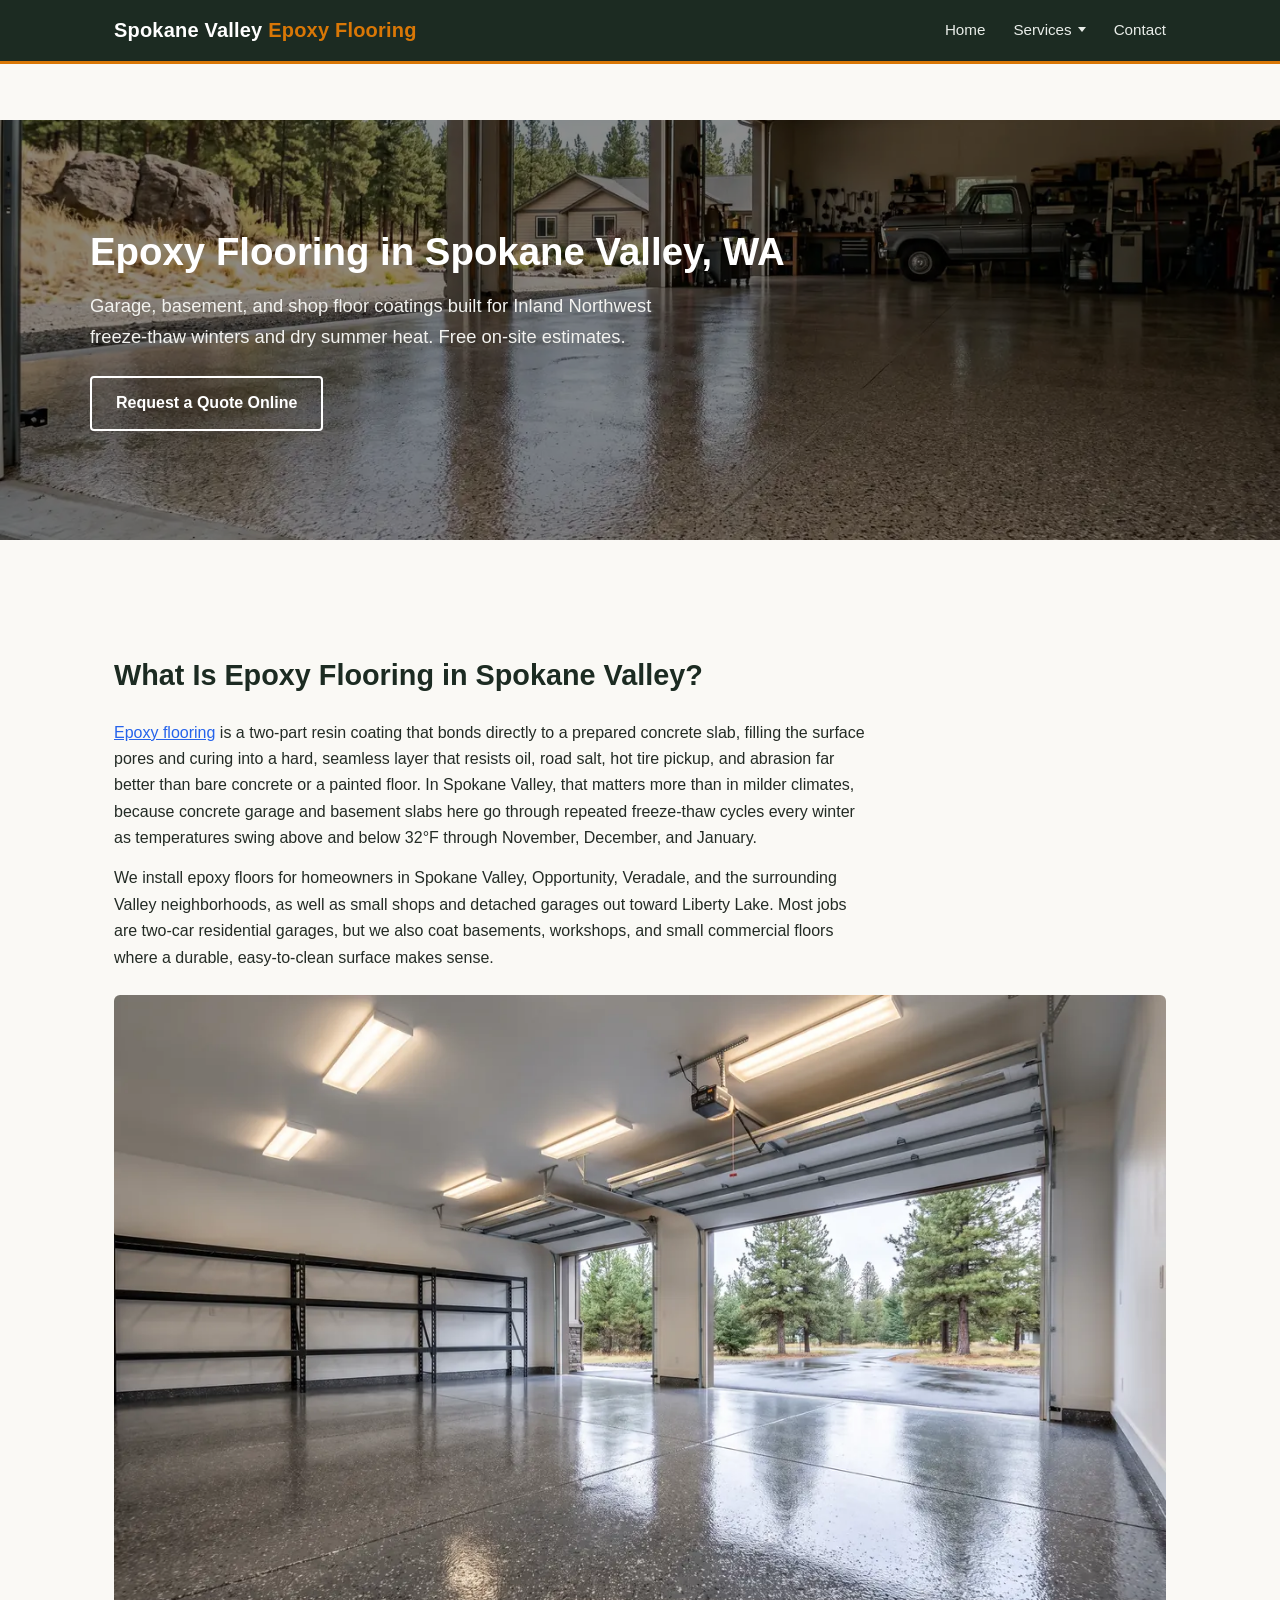
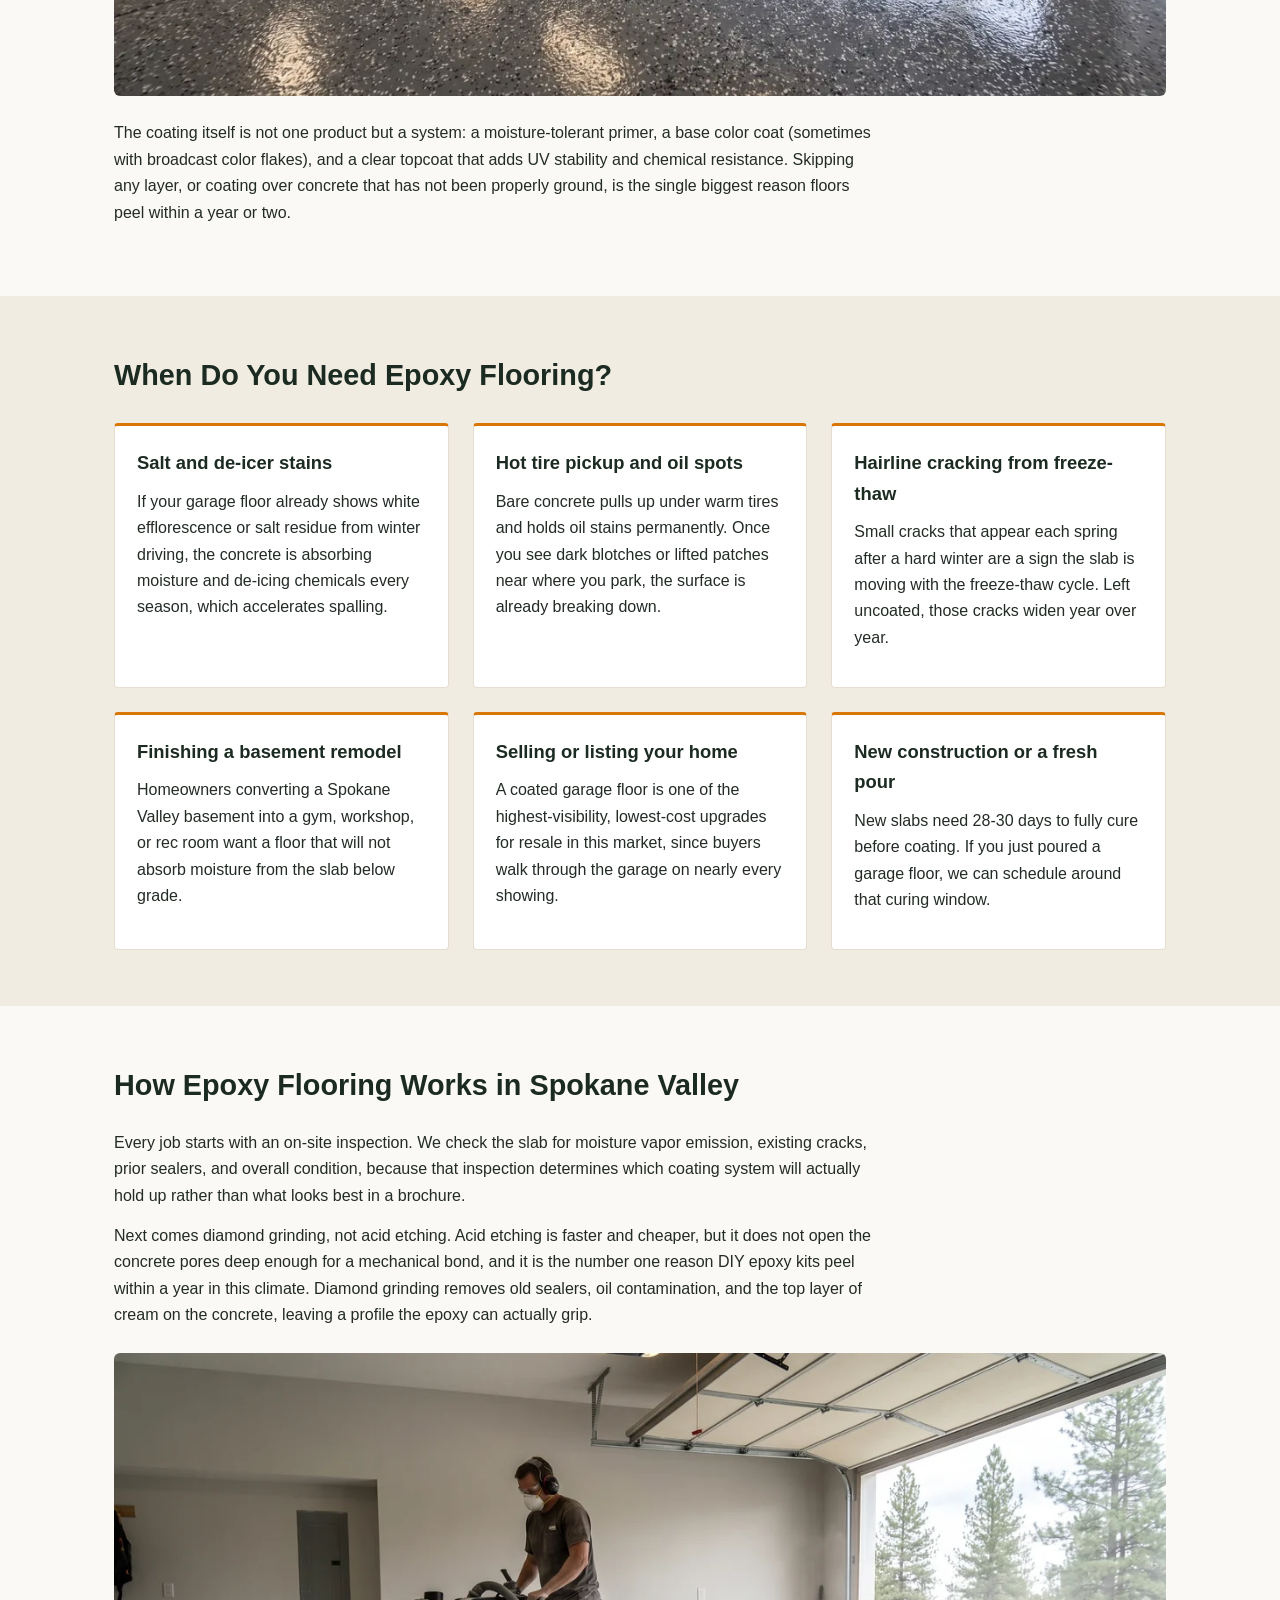
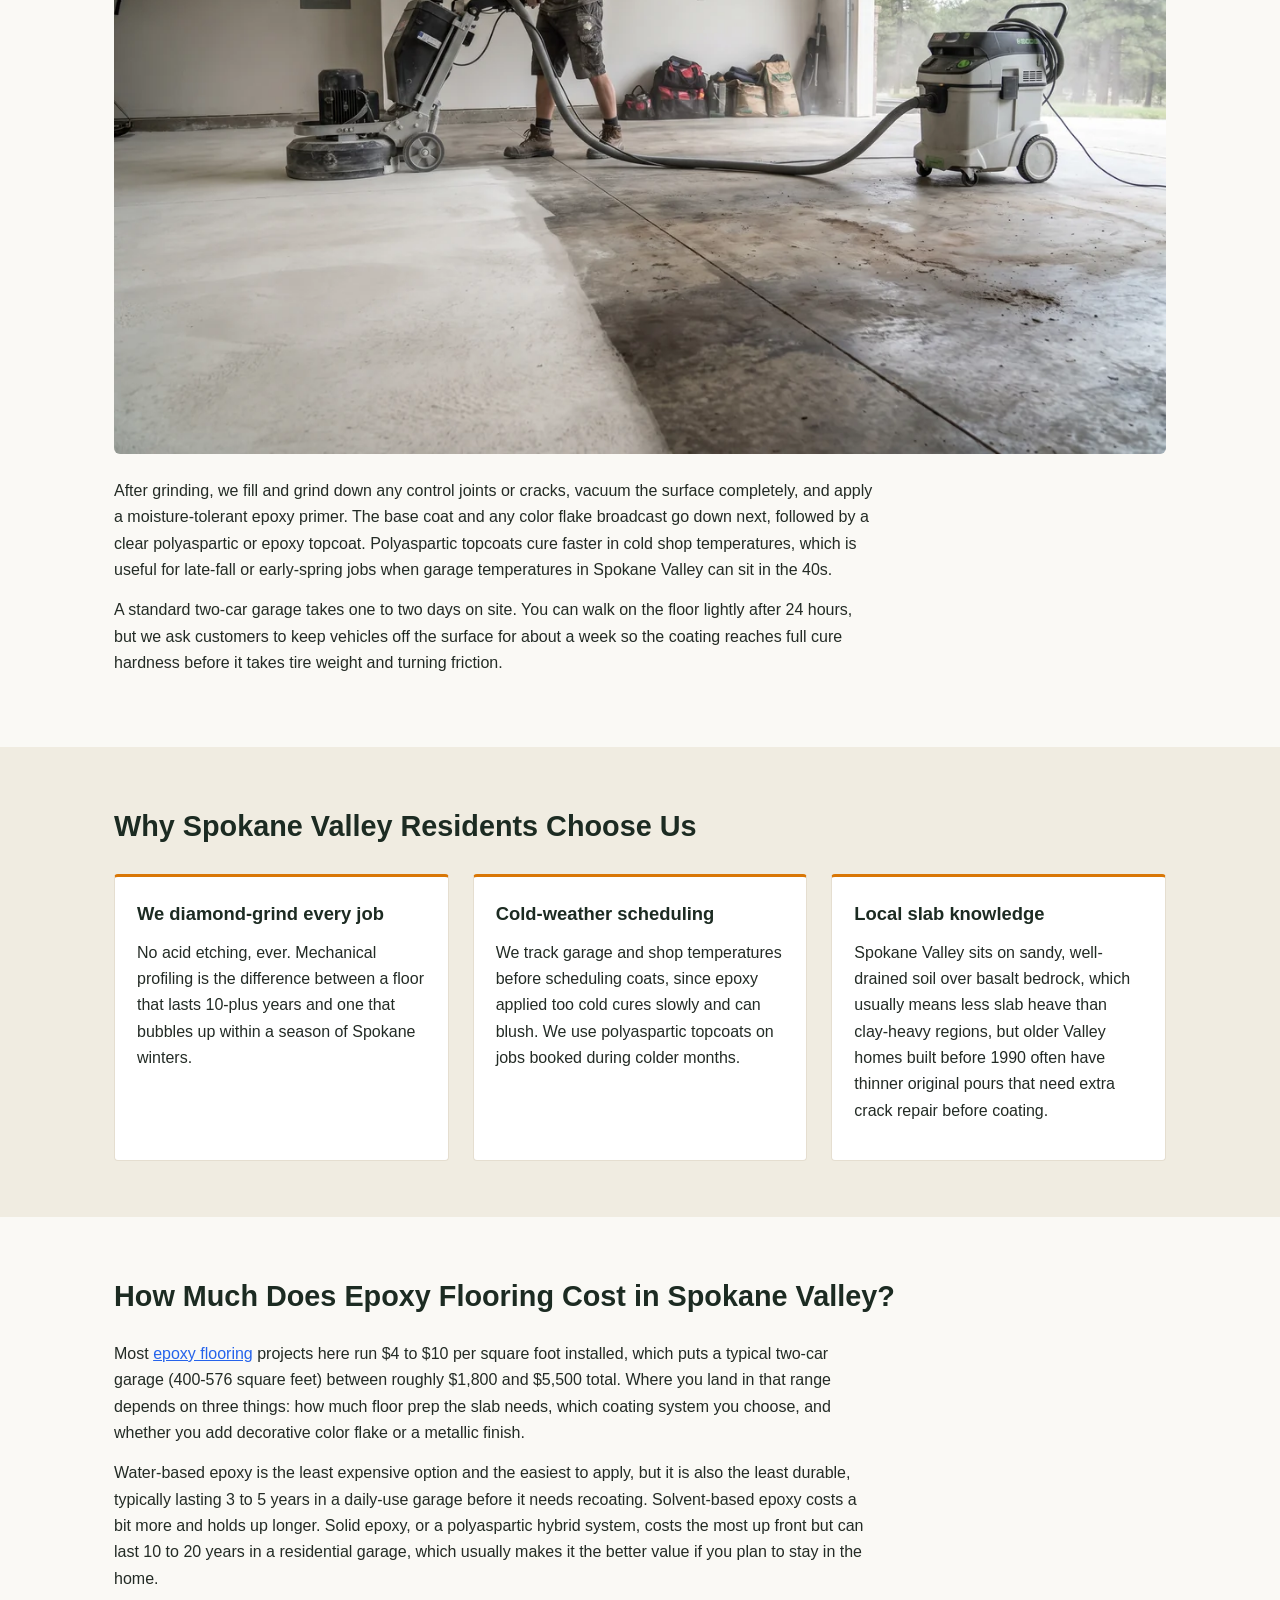
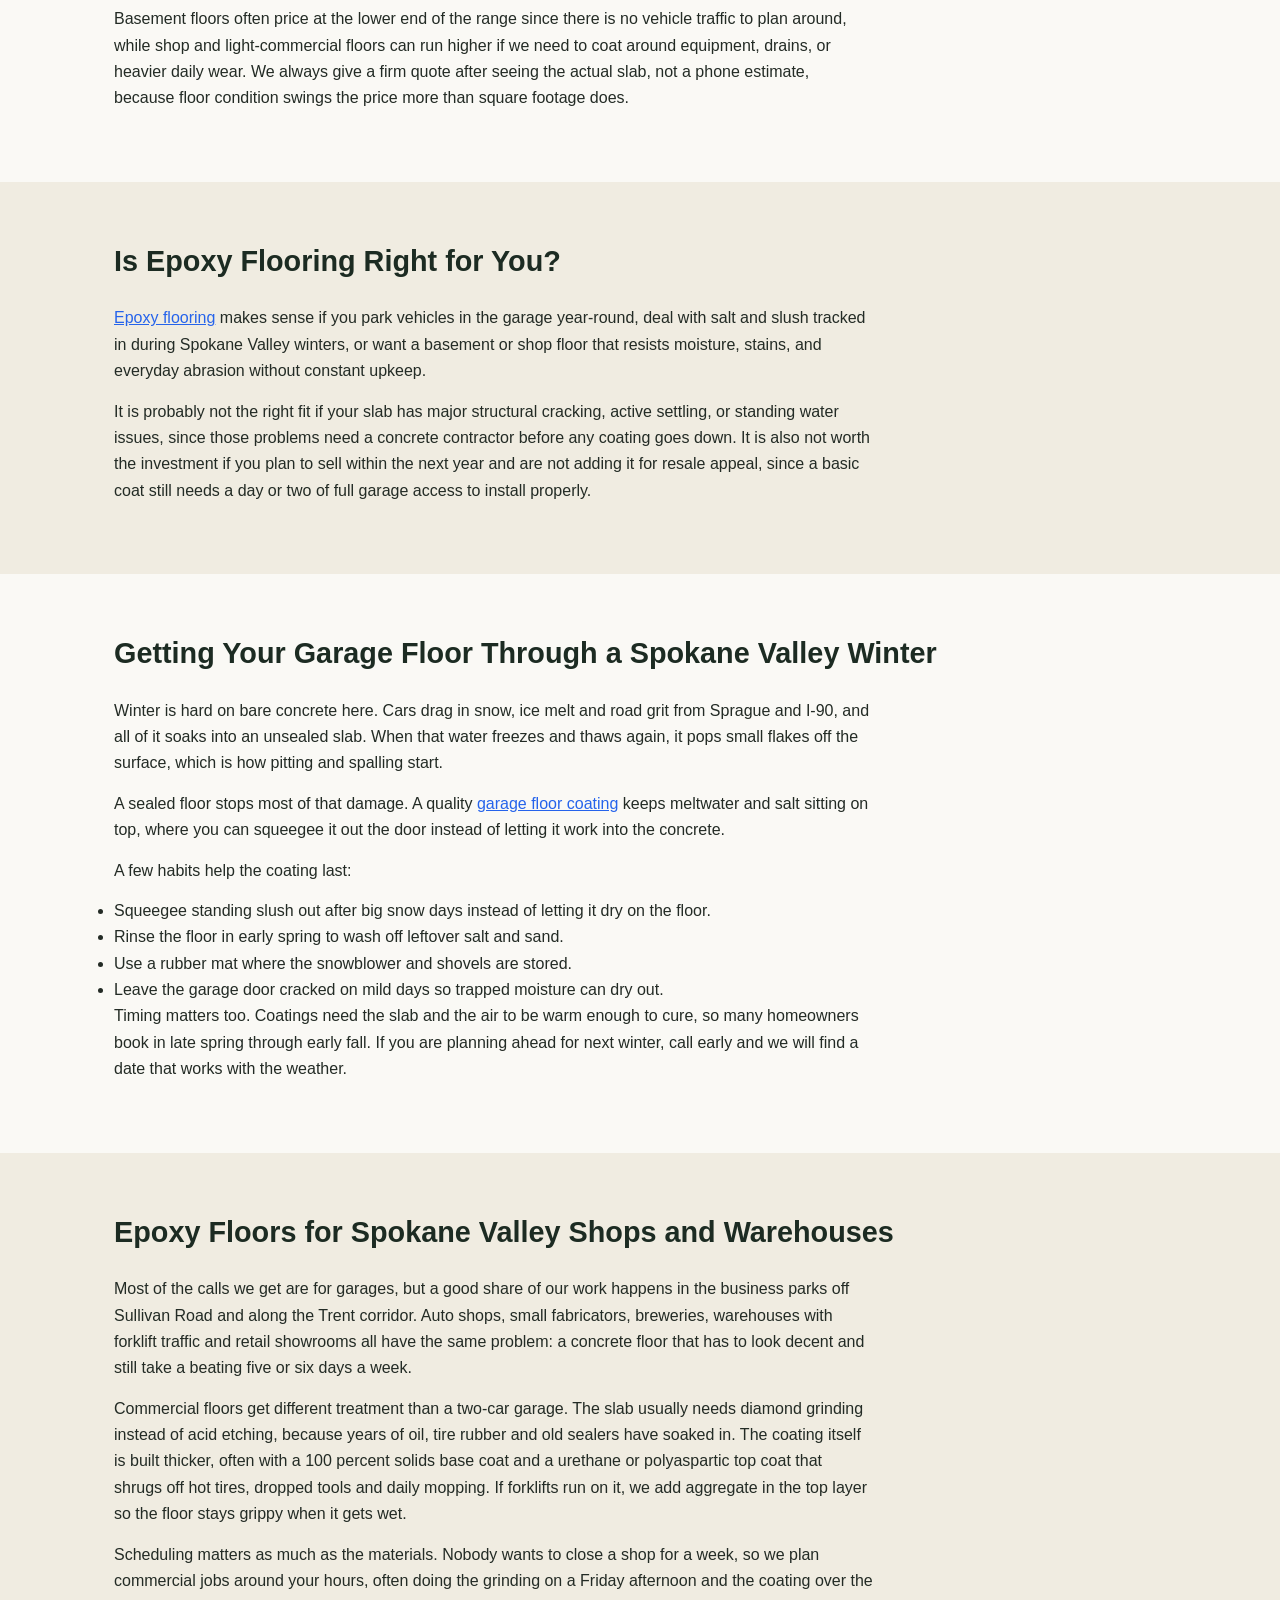
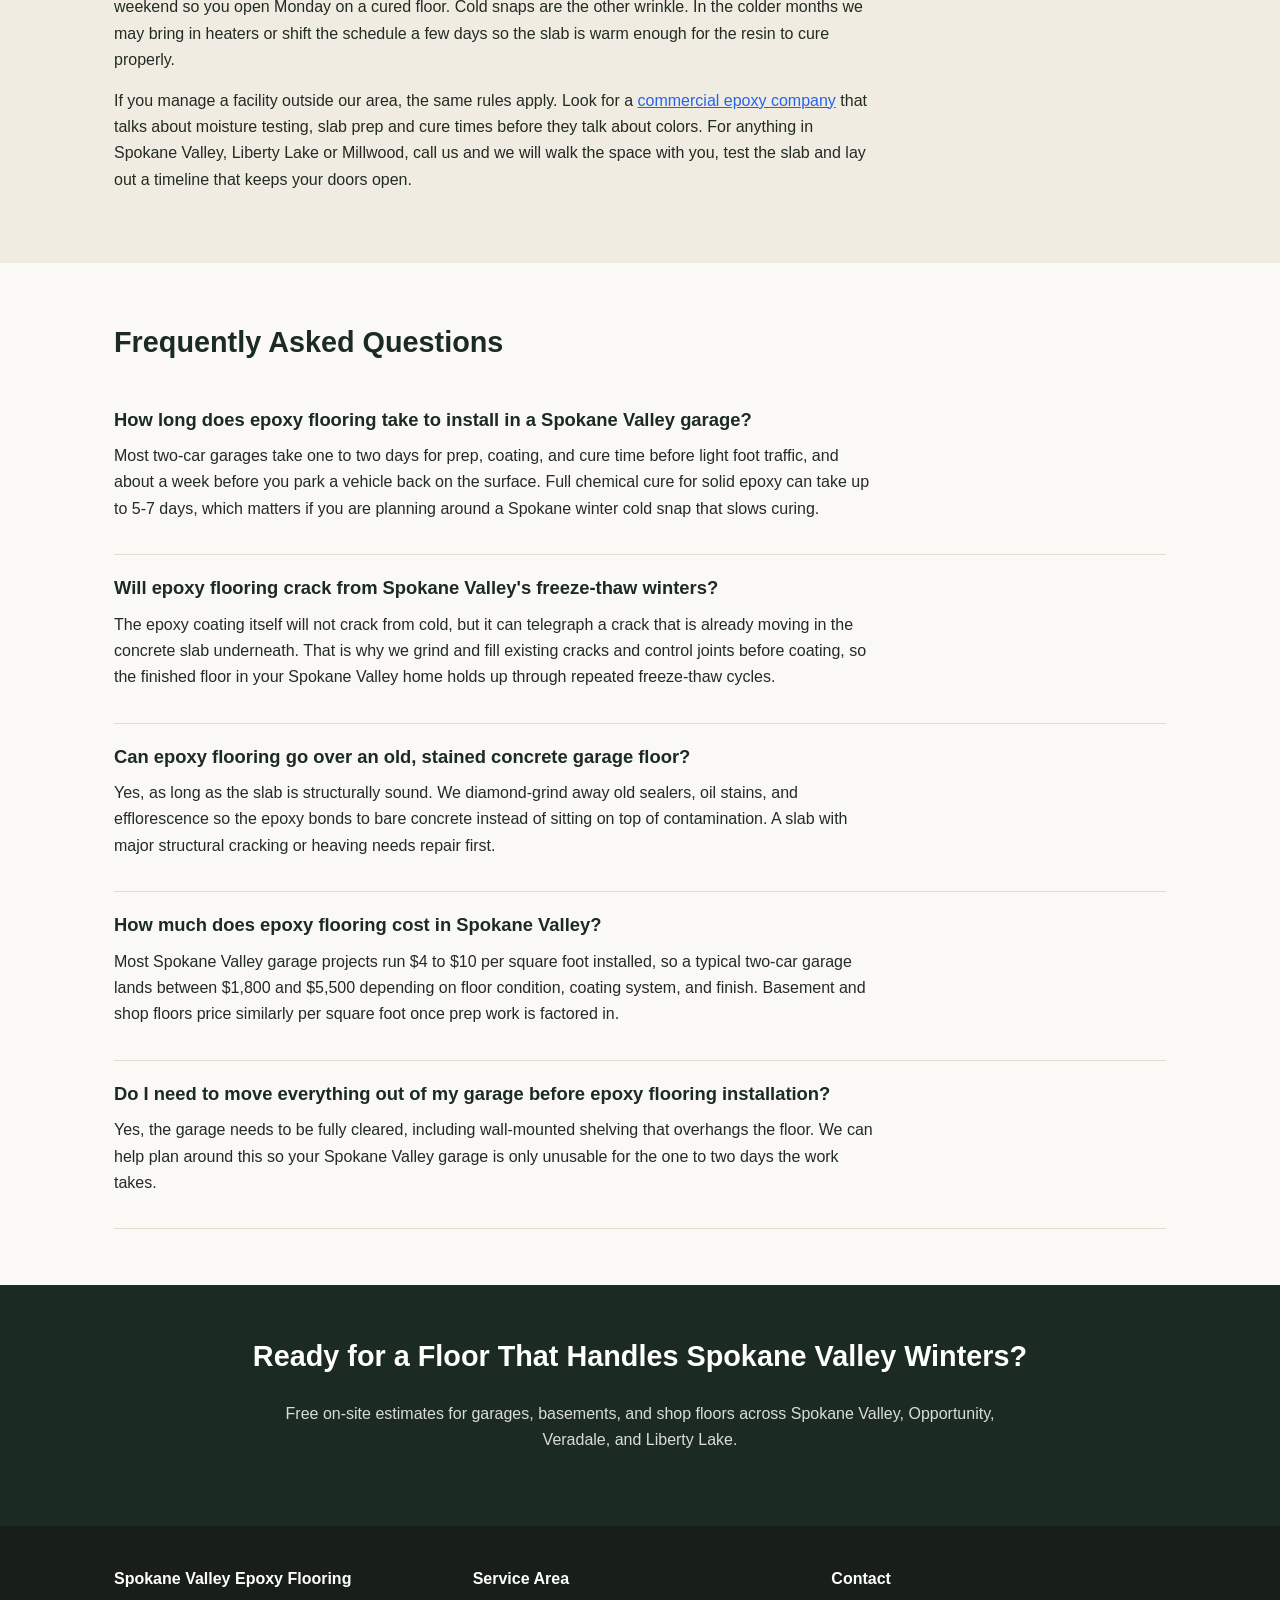
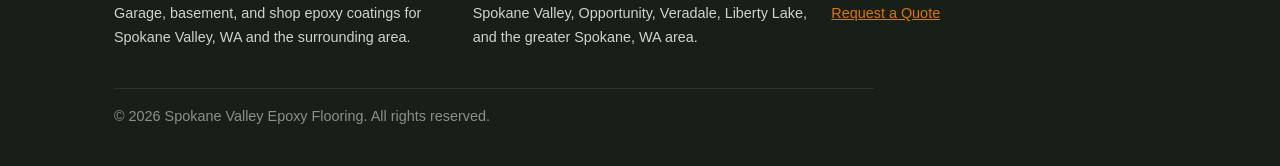
<file: index.html>
<!DOCTYPE html>
<html lang="en">
<head>
  <link rel="canonical" href="https://www.spokanevalleyepoxyflooring.com/">
<meta charset="UTF-8">
<meta name="viewport" content="width=device-width, initial-scale=1.0">
<title>Epoxy Flooring in Spokane Valley, WA | Local Installers</title>
<meta name="description" content="Epoxy flooring in Spokane Valley, WA for garages, basements, and shops. Free estimates, real local pricing. Contact us today.">
<link rel="stylesheet" href="styles.css">
<script type="application/ld+json">
{
  "@context": "https://schema.org",
  "@type": "LocalBusiness",
  "name": "Spokane Valley Epoxy Flooring",
  "address": {
    "@type": "PostalAddress",
    "addressLocality": "Spokane Valley",
    "addressRegion": "WA",
    "addressCountry": "US"
  },
  "areaServed": "Spokane Valley, WA",
  "description": "Epoxy flooring in Spokane Valley, WA",
  "openingHours": "Mo-Fr 08:00-18:00"
}
</script>
<script type="application/ld+json">
{
  "@context": "https://schema.org",
  "@type": "FAQPage",
  "mainEntity": [
    {
      "@type": "Question",
      "name": "How long does epoxy flooring take to install in a Spokane Valley garage?",
      "acceptedAnswer": { "@type": "Answer", "text": "Most two-car garages take one to two days for prep, coating, and cure time before light foot traffic, and about a week before you park a vehicle back on the surface. Full chemical cure for solid epoxy can take up to 5-7 days, which matters if you are planning around a Spokane winter cold snap that slows curing." }
    },
    {
      "@type": "Question",
      "name": "Will epoxy flooring crack from Spokane Valley's freeze-thaw winters?",
      "acceptedAnswer": { "@type": "Answer", "text": "The epoxy coating itself will not crack from cold, but it can telegraph a crack that is already moving in the concrete slab underneath. That is why we grind and fill existing cracks and control joints before coating, so the finished floor in your Spokane Valley home holds up through repeated freeze-thaw cycles." }
    },
    {
      "@type": "Question",
      "name": "Can epoxy flooring go over an old, stained concrete garage floor?",
      "acceptedAnswer": { "@type": "Answer", "text": "Yes, as long as the slab is structurally sound. We diamond-grind away old sealers, oil stains, and efflorescence so the epoxy bonds to bare concrete instead of sitting on top of contamination. A slab with major structural cracking or heaving needs repair first." }
    },
    {
      "@type": "Question",
      "name": "How much does epoxy flooring cost in Spokane Valley?",
      "acceptedAnswer": { "@type": "Answer", "text": "Most Spokane Valley garage projects run $4 to $10 per square foot installed, so a typical two-car garage lands between $1,800 and $5,500 depending on floor condition, coating system, and finish. Basement and shop floors price similarly per square foot once prep work is factored in." }
    },
    {
      "@type": "Question",
      "name": "Do I need to move everything out of my garage before epoxy flooring installation?",
      "acceptedAnswer": { "@type": "Answer", "text": "Yes, the garage needs to be fully cleared, including wall-mounted shelving that overhangs the floor. We can help plan around this so your Spokane Valley garage is only unusable for the one to two days the work takes." }
    }
  ]
}
</script>
</head>
<body>

<header class="site-header">
  <div class="nav-wrap">
    <a href="/" class="brand">Spokane Valley <span>Epoxy Flooring</span></a>
    <ul class="nav-links">
      <li><a href="/">Home</a></li>
      <li class="has-dropdown">
        <a href="services.html">Services</a>
        <div class="dropdown-menu">
          <ul class="dropdown-menu-list">
            <li><a href="garage-floor-epoxy-spokane-valley.html">Garage Floor Epoxy</a></li>
            <li><a href="basement-floor-epoxy-spokane-valley.html">Basement Floor Epoxy</a></li>
            <li><a href="decorative-metallic-epoxy-spokane-valley.html">Decorative &amp; Metallic Epoxy</a></li>
            <li><a href="commercial-epoxy-flooring-spokane-valley.html">Commercial &amp; Shop Flooring</a></li>
            <li><a href="concrete-polishing-spokane-valley.html">Polished Concrete Floors</a></li>
          </ul>
        </div>
      </li>
      <li><a href="contact.html">Contact</a></li>
    </ul>
    
  </div>
</header>

<section class="hero">
  <img src="hero-epoxy-flooring-spokane-valley.webp" alt="epoxy flooring in Spokane Valley" class="hero-image">
  <div class="hero-content">
    <div class="hero-inner">
      <h1>Epoxy Flooring in Spokane Valley, WA</h1>
      <p>Garage, basement, and shop floor coatings built for Inland Northwest freeze-thaw winters and dry summer heat. Free on-site estimates.</p>
      <div class="hero-ctas">
        
        <a href="contact.html" class="btn-secondary">Request a Quote Online</a>
      </div>
    </div>
  </div>
</section>

<section>
  <div class="container">
    <h2>What Is Epoxy Flooring in Spokane Valley?</h2>
    <p><a href="https://epoxyflooringlewisville.com">Epoxy flooring</a> is a two-part resin coating that bonds directly to a prepared concrete slab, filling the surface pores and curing into a hard, seamless layer that resists oil, road salt, hot tire pickup, and abrasion far better than bare concrete or a painted floor. In Spokane Valley, that matters more than in milder climates, because concrete garage and basement slabs here go through repeated freeze-thaw cycles every winter as temperatures swing above and below 32&deg;F through November, December, and January.</p>
    <p>We install epoxy floors for homeowners in Spokane Valley, Opportunity, Veradale, and the surrounding Valley neighborhoods, as well as small shops and detached garages out toward Liberty Lake. Most jobs are two-car residential garages, but we also coat basements, workshops, and small commercial floors where a durable, easy-to-clean surface makes sense.</p>
    <img src="flake-epoxy-garage-floor-spokane-valley.webp" alt="finished charcoal flake epoxy garage floor installed in Spokane Valley, WA" class="inline-image" width="1200" height="800" loading="lazy" decoding="async">
    <p>The coating itself is not one product but a system: a moisture-tolerant primer, a base color coat (sometimes with broadcast color flakes), and a clear topcoat that adds UV stability and chemical resistance. Skipping any layer, or coating over concrete that has not been properly ground, is the single biggest reason floors peel within a year or two.</p>
  </div>
</section>

<section class="alt">
  <div class="container">
    <h2>When Do You Need Epoxy Flooring?</h2>
    <div class="grid-3">
      <div class="card">
        <h3>Salt and de-icer stains</h3>
        <p>If your garage floor already shows white efflorescence or salt residue from winter driving, the concrete is absorbing moisture and de-icing chemicals every season, which accelerates spalling.</p>
      </div>
      <div class="card">
        <h3>Hot tire pickup and oil spots</h3>
        <p>Bare concrete pulls up under warm tires and holds oil stains permanently. Once you see dark blotches or lifted patches near where you park, the surface is already breaking down.</p>
      </div>
      <div class="card">
        <h3>Hairline cracking from freeze-thaw</h3>
        <p>Small cracks that appear each spring after a hard winter are a sign the slab is moving with the freeze-thaw cycle. Left uncoated, those cracks widen year over year.</p>
      </div>
      <div class="card">
        <h3>Finishing a basement remodel</h3>
        <p>Homeowners converting a Spokane Valley basement into a gym, workshop, or rec room want a floor that will not absorb moisture from the slab below grade.</p>
      </div>
      <div class="card">
        <h3>Selling or listing your home</h3>
        <p>A coated garage floor is one of the highest-visibility, lowest-cost upgrades for resale in this market, since buyers walk through the garage on nearly every showing.</p>
      </div>
      <div class="card">
        <h3>New construction or a fresh pour</h3>
        <p>New slabs need 28-30 days to fully cure before coating. If you just poured a garage floor, we can schedule around that curing window.</p>
      </div>
    </div>
  </div>
</section>

<section>
  <div class="container">
    <h2>How Epoxy Flooring Works in Spokane Valley</h2>
    <p>Every job starts with an on-site inspection. We check the slab for moisture vapor emission, existing cracks, prior sealers, and overall condition, because that inspection determines which coating system will actually hold up rather than what looks best in a brochure.</p>
    <p>Next comes diamond grinding, not acid etching. Acid etching is faster and cheaper, but it does not open the concrete pores deep enough for a mechanical bond, and it is the number one reason DIY epoxy kits peel within a year in this climate. Diamond grinding removes old sealers, oil contamination, and the top layer of cream on the concrete, leaving a profile the epoxy can actually grip.</p>
    <img src="diamond-grinding-concrete-prep-spokane-valley.webp" alt="diamond grinding concrete slab prep before epoxy coating in Spokane Valley, WA" class="inline-image" width="1200" height="800" loading="lazy" decoding="async">
    <p>After grinding, we fill and grind down any control joints or cracks, vacuum the surface completely, and apply a moisture-tolerant epoxy primer. The base coat and any color flake broadcast go down next, followed by a clear polyaspartic or epoxy topcoat. Polyaspartic topcoats cure faster in cold shop temperatures, which is useful for late-fall or early-spring jobs when garage temperatures in Spokane Valley can sit in the 40s.</p>
    <p>A standard two-car garage takes one to two days on site. You can walk on the floor lightly after 24 hours, but we ask customers to keep vehicles off the surface for about a week so the coating reaches full cure hardness before it takes tire weight and turning friction.</p>
  </div>
</section>

<section class="alt">
  <div class="container">
    <h2>Why Spokane Valley Residents Choose Us</h2>
    <div class="grid-3">
      <div class="card">
        <h3>We diamond-grind every job</h3>
        <p>No acid etching, ever. Mechanical profiling is the difference between a floor that lasts 10-plus years and one that bubbles up within a season of Spokane winters.</p>
      </div>
      <div class="card">
        <h3>Cold-weather scheduling</h3>
        <p>We track garage and shop temperatures before scheduling coats, since epoxy applied too cold cures slowly and can blush. We use polyaspartic topcoats on jobs booked during colder months.</p>
      </div>
      <div class="card">
        <h3>Local slab knowledge</h3>
        <p>Spokane Valley sits on sandy, well-drained soil over basalt bedrock, which usually means less slab heave than clay-heavy regions, but older Valley homes built before 1990 often have thinner original pours that need extra crack repair before coating.</p>
      </div>
    </div>
  </div>
</section>

<section>
  <div class="container">
    <h2>How Much Does Epoxy Flooring Cost in Spokane Valley?</h2>
    <p>Most <a href="https://www.swanepoxyflooring.com/">epoxy flooring</a> projects here run $4 to $10 per square foot installed, which puts a typical two-car garage (400-576 square feet) between roughly $1,800 and $5,500 total. Where you land in that range depends on three things: how much floor prep the slab needs, which coating system you choose, and whether you add decorative color flake or a metallic finish.</p>
    <p>Water-based epoxy is the least expensive option and the easiest to apply, but it is also the least durable, typically lasting 3 to 5 years in a daily-use garage before it needs recoating. Solvent-based epoxy costs a bit more and holds up longer. Solid epoxy, or a polyaspartic hybrid system, costs the most up front but can last 10 to 20 years in a residential garage, which usually makes it the better value if you plan to stay in the home.</p>
    <p>Basement floors often price at the lower end of the range since there is no vehicle traffic to plan around, while shop and light-commercial floors can run higher if we need to coat around equipment, drains, or heavier daily wear. We always give a firm quote after seeing the actual slab, not a phone estimate, because floor condition swings the price more than square footage does.</p>
  </div>
</section>

<section class="alt">
  <div class="container">
    <h2>Is Epoxy Flooring Right for You?</h2>
    <p><a href="https://boulderepoxyfloor.com/">Epoxy flooring</a> makes sense if you park vehicles in the garage year-round, deal with salt and slush tracked in during Spokane Valley winters, or want a basement or shop floor that resists moisture, stains, and everyday abrasion without constant upkeep.</p>
    <p>It is probably not the right fit if your slab has major structural cracking, active settling, or standing water issues, since those problems need a concrete contractor before any coating goes down. It is also not worth the investment if you plan to sell within the next year and are not adding it for resale appeal, since a basic coat still needs a day or two of full garage access to install properly.</p>
      </div>
</section>

<section>
  <div class="container">
    <h2>Getting Your Garage Floor Through a Spokane Valley Winter</h2>
    <p>Winter is hard on bare concrete here. Cars drag in snow, ice melt and road grit from Sprague and I-90, and all of it soaks into an unsealed slab. When that water freezes and thaws again, it pops small flakes off the surface, which is how pitting and spalling start.</p>
    <p>A sealed floor stops most of that damage. A quality <a href="https://www.decaturepoxyflooring.com/">garage floor coating</a> keeps meltwater and salt sitting on top, where you can squeegee it out the door instead of letting it work into the concrete.</p>
    <p>A few habits help the coating last:</p>
    <ul>
      <li>Squeegee standing slush out after big snow days instead of letting it dry on the floor.</li>
      <li>Rinse the floor in early spring to wash off leftover salt and sand.</li>
      <li>Use a rubber mat where the snowblower and shovels are stored.</li>
      <li>Leave the garage door cracked on mild days so trapped moisture can dry out.</li>
    </ul>
    <p>Timing matters too. Coatings need the slab and the air to be warm enough to cure, so many homeowners book in late spring through early fall. If you are planning ahead for next winter, call early and we will find a date that works with the weather.</p>
  </div>
</section>

<section class="alt">
  <div class="container">
    <h2>Epoxy Floors for Spokane Valley Shops and Warehouses</h2>
    <p>Most of the calls we get are for garages, but a good share of our work happens in the business parks off Sullivan Road and along the Trent corridor. Auto shops, small fabricators, breweries, warehouses with forklift traffic and retail showrooms all have the same problem: a concrete floor that has to look decent and still take a beating five or six days a week.</p>
    <p>Commercial floors get different treatment than a two-car garage. The slab usually needs diamond grinding instead of acid etching, because years of oil, tire rubber and old sealers have soaked in. The coating itself is built thicker, often with a 100 percent solids base coat and a urethane or polyaspartic top coat that shrugs off hot tires, dropped tools and daily mopping. If forklifts run on it, we add aggregate in the top layer so the floor stays grippy when it gets wet.</p>
    <p>Scheduling matters as much as the materials. Nobody wants to close a shop for a week, so we plan commercial jobs around your hours, often doing the grinding on a Friday afternoon and the coating over the weekend so you open Monday on a cured floor. Cold snaps are the other wrinkle. In the colder months we may bring in heaters or shift the schedule a few days so the slab is warm enough for the resin to cure properly.</p>
    <p>If you manage a facility outside our area, the same rules apply. Look for a <a href="https://menifeeepoxyflooringpros.com/commercial-epoxy-flooring">commercial epoxy company</a> that talks about moisture testing, slab prep and cure times before they talk about colors. For anything in Spokane Valley, Liberty Lake or Millwood, call us and we will walk the space with you, test the slab and lay out a timeline that keeps your doors open.</p>
  </div>
</section>

<section>
  <div class="container">
    <h2>Frequently Asked Questions</h2>

    <div class="faq-item">
      <h3>How long does epoxy flooring take to install in a Spokane Valley garage?</h3>
      <p>Most two-car garages take one to two days for prep, coating, and cure time before light foot traffic, and about a week before you park a vehicle back on the surface. Full chemical cure for solid epoxy can take up to 5-7 days, which matters if you are planning around a Spokane winter cold snap that slows curing.</p>
    </div>

    <div class="faq-item">
      <h3>Will epoxy flooring crack from Spokane Valley's freeze-thaw winters?</h3>
      <p>The epoxy coating itself will not crack from cold, but it can telegraph a crack that is already moving in the concrete slab underneath. That is why we grind and fill existing cracks and control joints before coating, so the finished floor in your Spokane Valley home holds up through repeated freeze-thaw cycles.</p>
    </div>

    <div class="faq-item">
      <h3>Can epoxy flooring go over an old, stained concrete garage floor?</h3>
      <p>Yes, as long as the slab is structurally sound. We diamond-grind away old sealers, oil stains, and efflorescence so the epoxy bonds to bare concrete instead of sitting on top of contamination. A slab with major structural cracking or heaving needs repair first.</p>
    </div>

    <div class="faq-item">
      <h3>How much does epoxy flooring cost in Spokane Valley?</h3>
      <p>Most Spokane Valley garage projects run $4 to $10 per square foot installed, so a typical two-car garage lands between $1,800 and $5,500 depending on floor condition, coating system, and finish. Basement and shop floors price similarly per square foot once prep work is factored in.</p>
    </div>

    <div class="faq-item">
      <h3>Do I need to move everything out of my garage before epoxy flooring installation?</h3>
      <p>Yes, the garage needs to be fully cleared, including wall-mounted shelving that overhangs the floor. We can help plan around this so your Spokane Valley garage is only unusable for the one to two days the work takes.</p>
    </div>
  </div>
</section>

<div class="cta-band">
  <h2>Ready for a Floor That Handles Spokane Valley Winters?</h2>
  <p>Free on-site estimates for garages, basements, and shop floors across Spokane Valley, Opportunity, Veradale, and Liberty Lake.</p>
  
</div>

<footer>
  <div class="container">
    <div class="foot-grid">
      <div>
        <h3>Spokane Valley Epoxy Flooring</h3>
        <p>Garage, basement, and shop epoxy coatings for Spokane Valley, WA and the surrounding area.</p>
      </div>
      <div>
        <h3>Service Area</h3>
        <p>Spokane Valley, Opportunity, Veradale, Liberty Lake, and the greater Spokane, WA area.</p>
      </div>
      <div>
        <h3>Contact</h3>
                <p><a href="contact.html">Request a Quote</a></p>
      </div>
    </div>
    <p class="copyright">&copy; 2026 Spokane Valley Epoxy Flooring. All rights reserved.</p>
  </div>
</footer>

</body>
</html>
</file>
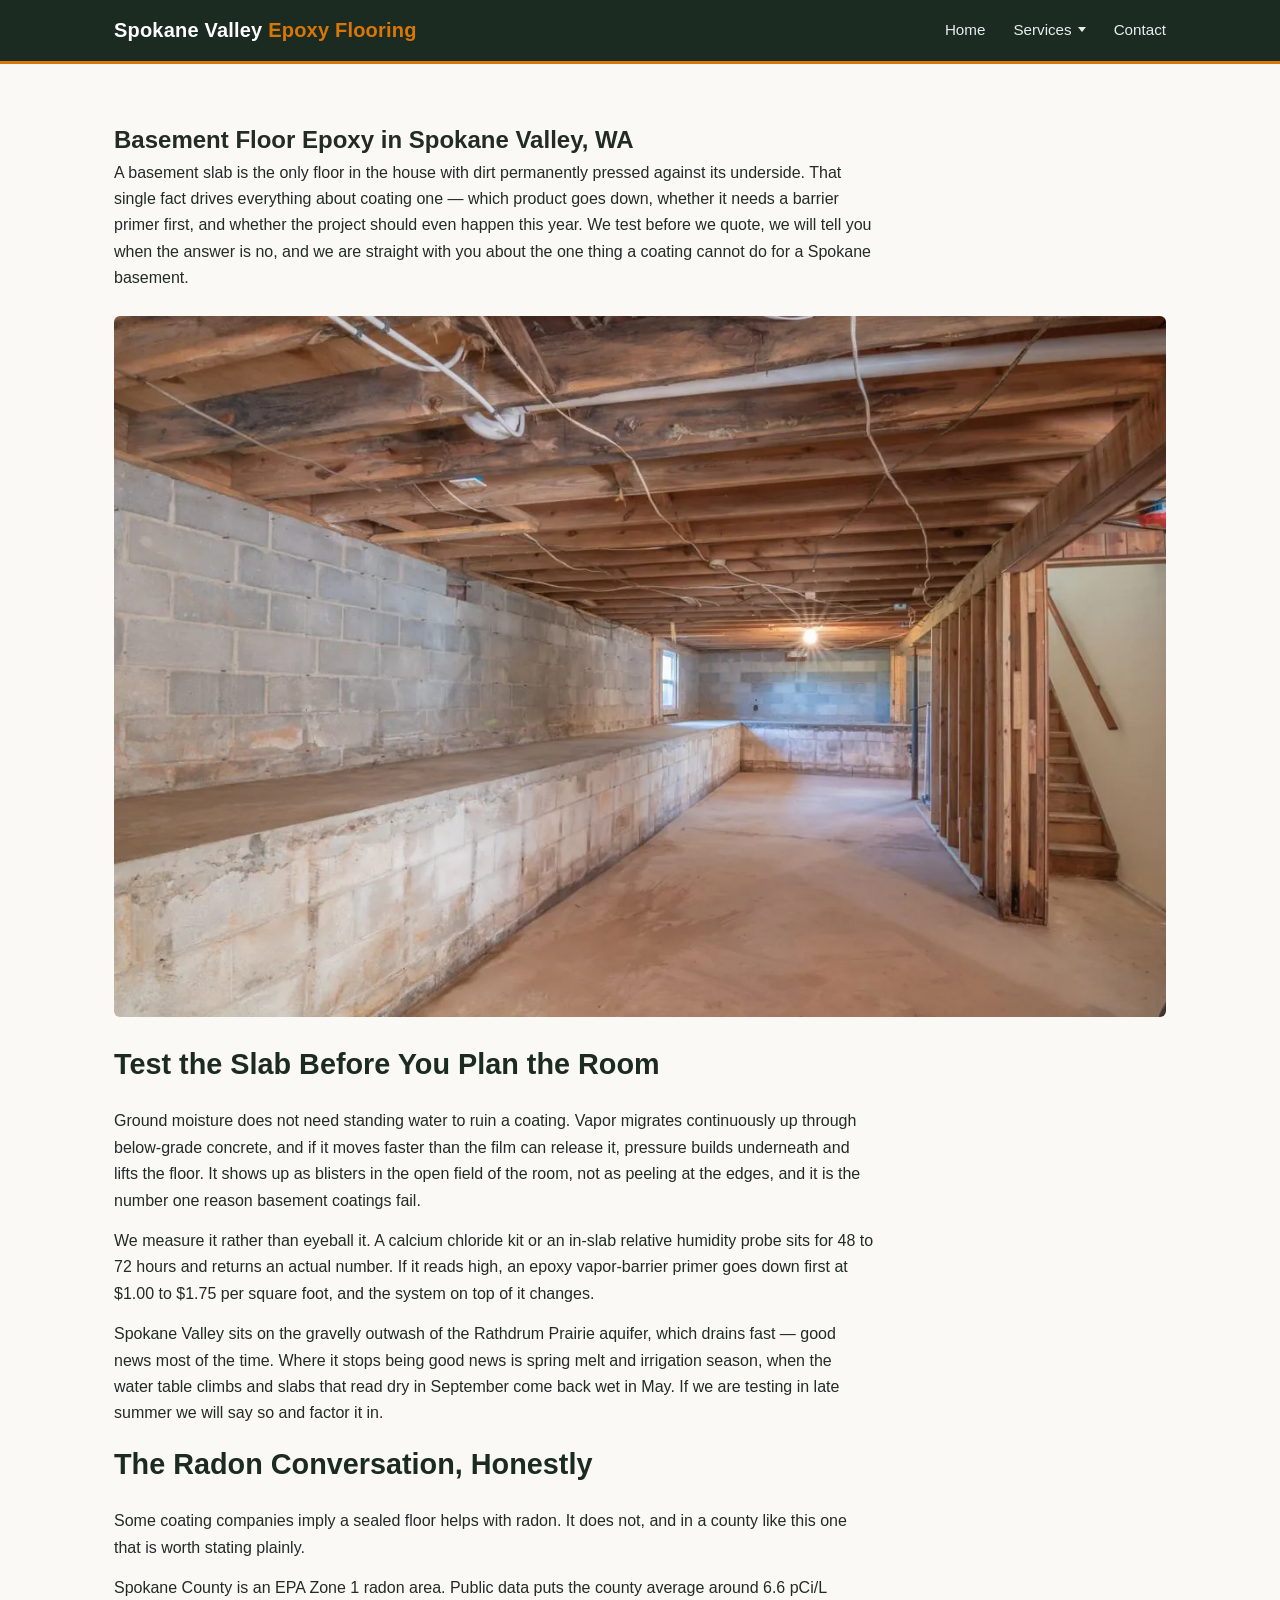
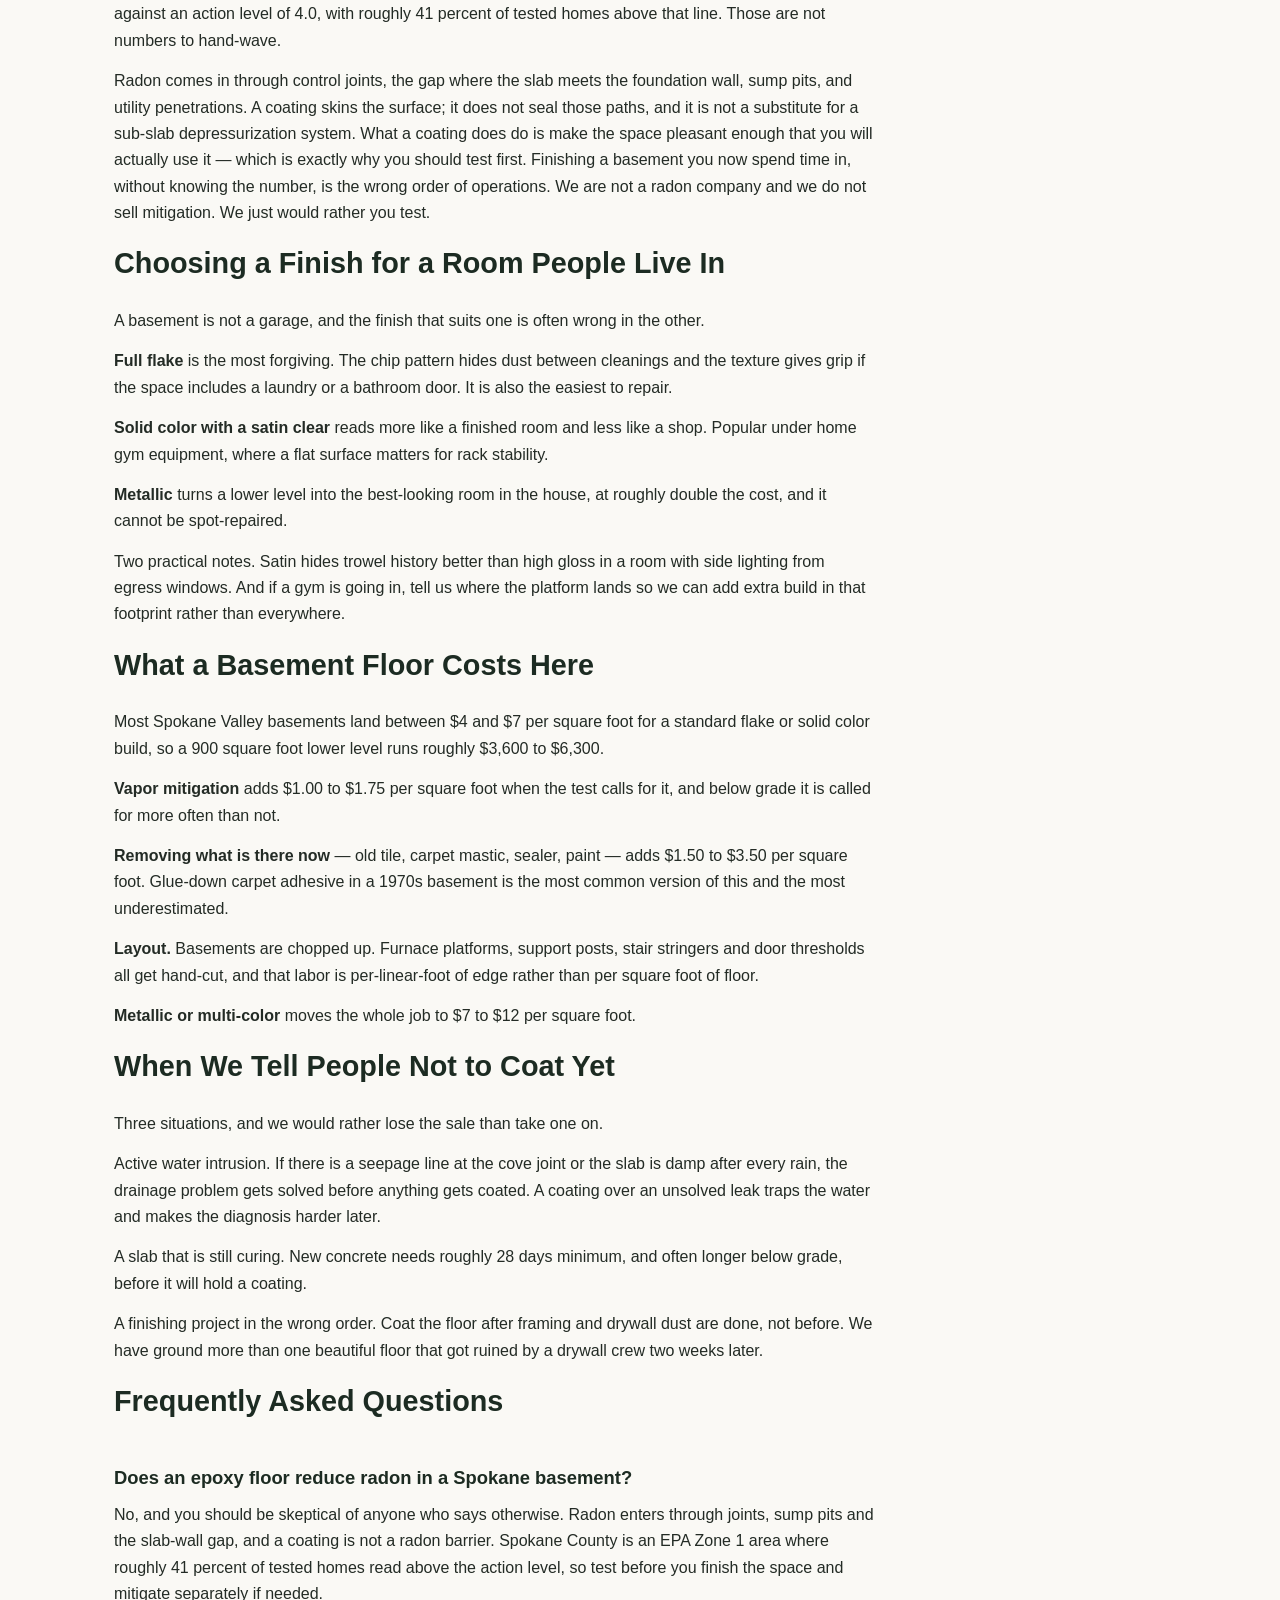
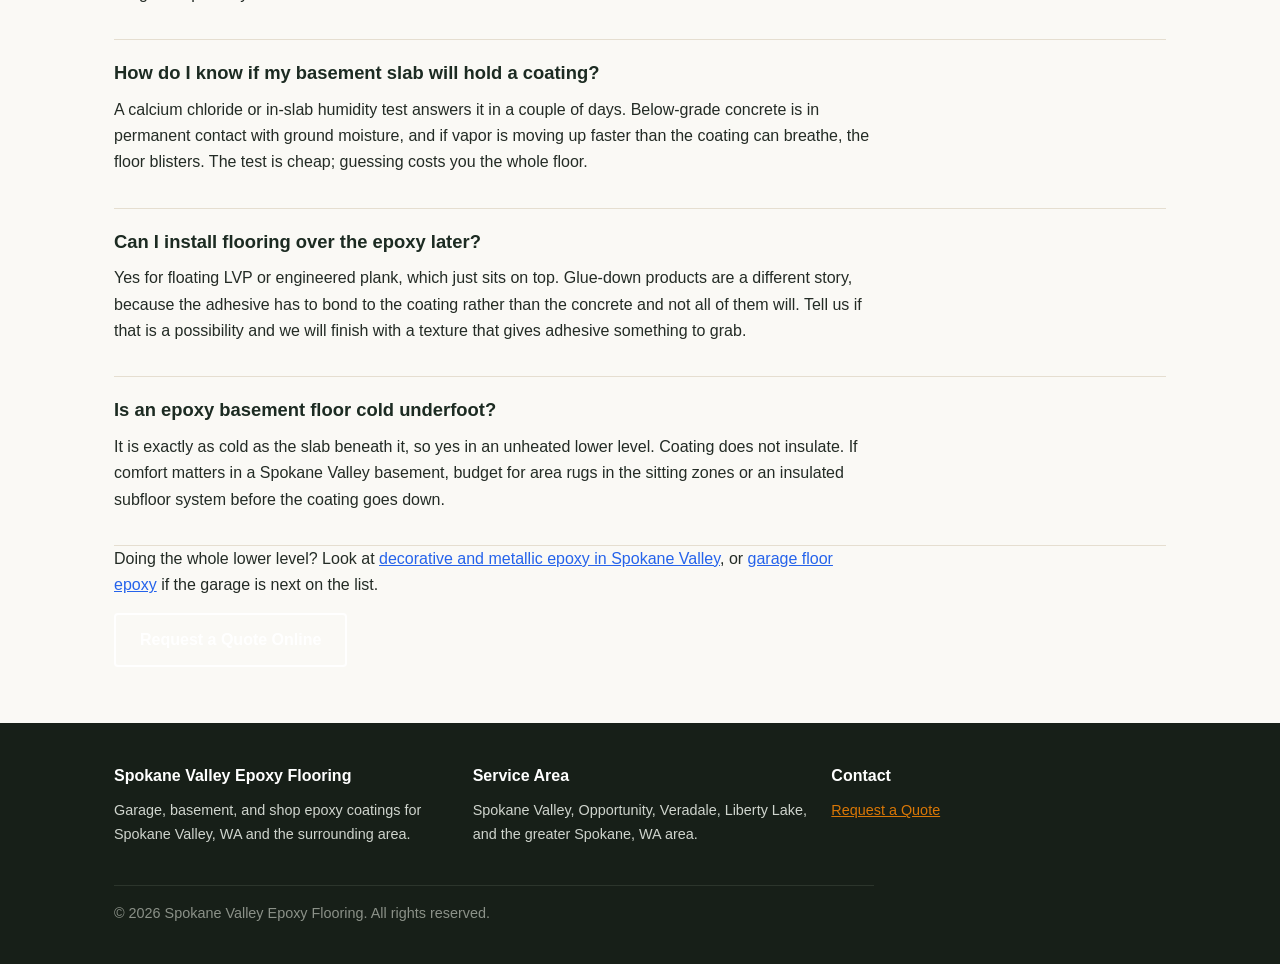
<file: basement-floor-epoxy-spokane-valley.html>
<!DOCTYPE html>
<html lang="en">
<head>
  <link rel="canonical" href="https://www.spokanevalleyepoxyflooring.com/basement-floor-epoxy-spokane-valley.html">
<meta charset="UTF-8">
<meta name="viewport" content="width=device-width, initial-scale=1.0">
<title>Basement Floor Epoxy in Spokane Valley, WA</title>
<meta name="description" content="Basement floor epoxy in Spokane Valley, WA. Vapor testing first, honest talk about radon, finishes that suit a lower level. Contact us.">
<link rel="stylesheet" href="styles.css">
<script type="application/ld+json">
{
  "@context": "https://schema.org",
  "@type": "LocalBusiness",
  "name": "Spokane Valley Epoxy Flooring",
  "address": { "@type": "PostalAddress", "addressLocality": "Spokane Valley", "addressRegion": "WA", "addressCountry": "US" },
  "areaServed": "Spokane Valley, WA",
  "description": "Basement floor epoxy in Spokane Valley, WA",
  "openingHours": "Mo-Fr 08:00-18:00"
}
</script>
<script type="application/ld+json">
{
  "@context": "https://schema.org",
  "@type": "FAQPage",
  "mainEntity": [
    {
      "@type": "Question",
      "name": "Does an epoxy floor reduce radon in a Spokane basement?",
      "acceptedAnswer": { "@type": "Answer", "text": "No, and you should be skeptical of anyone who says otherwise. Radon enters through joints, sump pits and the slab-wall gap, and a coating is not a radon barrier. Spokane County is an EPA Zone 1 area where roughly 41 percent of tested homes read above the action level, so test before you finish the space and mitigate separately if needed." }
    },
    {
      "@type": "Question",
      "name": "How do I know if my basement slab will hold a coating?",
      "acceptedAnswer": { "@type": "Answer", "text": "A calcium chloride or in-slab humidity test answers it in a couple of days. Below-grade concrete is in permanent contact with ground moisture, and if vapor is moving up faster than the coating can breathe, the floor blisters. The test is cheap; guessing costs you the whole floor." }
    },
    {
      "@type": "Question",
      "name": "Can I install flooring over the epoxy later?",
      "acceptedAnswer": { "@type": "Answer", "text": "Yes for floating LVP or engineered plank, which just sits on top. Glue-down products are a different story, because the adhesive has to bond to the coating rather than the concrete and not all of them will. Tell us if that is a possibility and we will finish with a texture that gives adhesive something to grab." }
    },
    {
      "@type": "Question",
      "name": "Is an epoxy basement floor cold underfoot?",
      "acceptedAnswer": { "@type": "Answer", "text": "It is exactly as cold as the slab beneath it, so yes in an unheated lower level. Coating does not insulate. If comfort matters in a Spokane Valley basement, budget for area rugs in the sitting zones or an insulated subfloor system before the coating goes down." }
    }
  ]
}
</script>
</head>
<body>

<header class="site-header">
  <div class="nav-wrap">
    <a href="/" class="brand">Spokane Valley <span>Epoxy Flooring</span></a>
    <ul class="nav-links">
      <li><a href="/">Home</a></li>
      <li class="has-dropdown">
        <a href="services.html">Services</a>
        <div class="dropdown-menu">
          <ul class="dropdown-menu-list">
            <li><a href="garage-floor-epoxy-spokane-valley.html">Garage Floor Epoxy</a></li>
            <li><a href="basement-floor-epoxy-spokane-valley.html">Basement Floor Epoxy</a></li>
            <li><a href="decorative-metallic-epoxy-spokane-valley.html">Decorative &amp; Metallic Epoxy</a></li>
            <li><a href="commercial-epoxy-flooring-spokane-valley.html">Commercial &amp; Shop Flooring</a></li>
            <li><a href="concrete-polishing-spokane-valley.html">Polished Concrete Floors</a></li>
          </ul>
        </div>
      </li>
      <li><a href="contact.html">Contact</a></li>
    </ul>
    
  </div>
</header>

<section>
  <div class="container">
    <h1>Basement Floor Epoxy in Spokane Valley, WA</h1>
    <p>A basement slab is the only floor in the house with dirt permanently pressed against its underside. That single fact drives everything about coating one &mdash; which product goes down, whether it needs a barrier primer first, and whether the project should even happen this year. We test before we quote, we will tell you when the answer is no, and we are straight with you about the one thing a coating cannot do for a Spokane basement.</p>

    <img src="basement-floor-epoxy-spokane-valley.webp" alt="basement floor epoxy in Spokane Valley" class="inline-image">

    <h2>Test the Slab Before You Plan the Room</h2>
    <p>Ground moisture does not need standing water to ruin a coating. Vapor migrates continuously up through below-grade concrete, and if it moves faster than the film can release it, pressure builds underneath and lifts the floor. It shows up as blisters in the open field of the room, not as peeling at the edges, and it is the number one reason basement coatings fail.</p>
    <p>We measure it rather than eyeball it. A calcium chloride kit or an in-slab relative humidity probe sits for 48 to 72 hours and returns an actual number. If it reads high, an epoxy vapor-barrier primer goes down first at $1.00 to $1.75 per square foot, and the system on top of it changes.</p>
    <p>Spokane Valley sits on the gravelly outwash of the Rathdrum Prairie aquifer, which drains fast &mdash; good news most of the time. Where it stops being good news is spring melt and irrigation season, when the water table climbs and slabs that read dry in September come back wet in May. If we are testing in late summer we will say so and factor it in.</p>

    <h2>The Radon Conversation, Honestly</h2>
    <p>Some coating companies imply a sealed floor helps with radon. It does not, and in a county like this one that is worth stating plainly.</p>
    <p>Spokane County is an EPA Zone 1 radon area. Public data puts the county average around 6.6 pCi/L against an action level of 4.0, with roughly 41 percent of tested homes above that line. Those are not numbers to hand-wave.</p>
    <p>Radon comes in through control joints, the gap where the slab meets the foundation wall, sump pits, and utility penetrations. A coating skins the surface; it does not seal those paths, and it is not a substitute for a sub-slab depressurization system. What a coating does do is make the space pleasant enough that you will actually use it &mdash; which is exactly why you should test first. Finishing a basement you now spend time in, without knowing the number, is the wrong order of operations. We are not a radon company and we do not sell mitigation. We just would rather you test.</p>

    <h2>Choosing a Finish for a Room People Live In</h2>
    <p>A basement is not a garage, and the finish that suits one is often wrong in the other.</p>
    <p><strong>Full flake</strong> is the most forgiving. The chip pattern hides dust between cleanings and the texture gives grip if the space includes a laundry or a bathroom door. It is also the easiest to repair.</p>
    <p><strong>Solid color with a satin clear</strong> reads more like a finished room and less like a shop. Popular under home gym equipment, where a flat surface matters for rack stability.</p>
    <p><strong>Metallic</strong> turns a lower level into the best-looking room in the house, at roughly double the cost, and it cannot be spot-repaired.</p>
    <p>Two practical notes. Satin hides trowel history better than high gloss in a room with side lighting from egress windows. And if a gym is going in, tell us where the platform lands so we can add extra build in that footprint rather than everywhere.</p>

    <h2>What a Basement Floor Costs Here</h2>
    <p>Most Spokane Valley basements land between $4 and $7 per square foot for a standard flake or solid color build, so a 900 square foot lower level runs roughly $3,600 to $6,300.</p>
    <p><strong>Vapor mitigation</strong> adds $1.00 to $1.75 per square foot when the test calls for it, and below grade it is called for more often than not.</p>
    <p><strong>Removing what is there now</strong> &mdash; old tile, carpet mastic, sealer, paint &mdash; adds $1.50 to $3.50 per square foot. Glue-down carpet adhesive in a 1970s basement is the most common version of this and the most underestimated.</p>
    <p><strong>Layout.</strong> Basements are chopped up. Furnace platforms, support posts, stair stringers and door thresholds all get hand-cut, and that labor is per-linear-foot of edge rather than per square foot of floor.</p>
    <p><strong>Metallic or multi-color</strong> moves the whole job to $7 to $12 per square foot.</p>

    <h2>When We Tell People Not to Coat Yet</h2>
    <p>Three situations, and we would rather lose the sale than take one on.</p>
    <p>Active water intrusion. If there is a seepage line at the cove joint or the slab is damp after every rain, the drainage problem gets solved before anything gets coated. A coating over an unsolved leak traps the water and makes the diagnosis harder later.</p>
    <p>A slab that is still curing. New concrete needs roughly 28 days minimum, and often longer below grade, before it will hold a coating.</p>
    <p>A finishing project in the wrong order. Coat the floor after framing and drywall dust are done, not before. We have ground more than one beautiful floor that got ruined by a drywall crew two weeks later.</p>

    <h2>Frequently Asked Questions</h2>

    <div class="faq-item">
      <h3>Does an epoxy floor reduce radon in a Spokane basement?</h3>
      <p>No, and you should be skeptical of anyone who says otherwise. Radon enters through joints, sump pits and the slab-wall gap, and a coating is not a radon barrier. Spokane County is an EPA Zone 1 area where roughly 41 percent of tested homes read above the action level, so test before you finish the space and mitigate separately if needed.</p>
    </div>

    <div class="faq-item">
      <h3>How do I know if my basement slab will hold a coating?</h3>
      <p>A calcium chloride or in-slab humidity test answers it in a couple of days. Below-grade concrete is in permanent contact with ground moisture, and if vapor is moving up faster than the coating can breathe, the floor blisters. The test is cheap; guessing costs you the whole floor.</p>
    </div>

    <div class="faq-item">
      <h3>Can I install flooring over the epoxy later?</h3>
      <p>Yes for floating LVP or engineered plank, which just sits on top. Glue-down products are a different story, because the adhesive has to bond to the coating rather than the concrete and not all of them will. Tell us if that is a possibility and we will finish with a texture that gives adhesive something to grab.</p>
    </div>

    <div class="faq-item">
      <h3>Is an epoxy basement floor cold underfoot?</h3>
      <p>It is exactly as cold as the slab beneath it, so yes in an unheated lower level. Coating does not insulate. If comfort matters in a Spokane Valley basement, budget for area rugs in the sitting zones or an insulated subfloor system before the coating goes down.</p>
    </div>

    <p>Doing the whole lower level? Look at <a href="decorative-metallic-epoxy-spokane-valley.html">decorative and metallic epoxy in Spokane Valley</a>, or <a href="garage-floor-epoxy-spokane-valley.html">garage floor epoxy</a> if the garage is next on the list.</p>

    <div class="hero-ctas">
      
      <a href="contact.html" class="btn-secondary">Request a Quote Online</a>
    </div>
  </div>
</section>

<footer>
  <div class="container">
    <div class="foot-grid">
      <div>
        <h3>Spokane Valley Epoxy Flooring</h3>
        <p>Garage, basement, and shop epoxy coatings for Spokane Valley, WA and the surrounding area.</p>
      </div>
      <div>
        <h3>Service Area</h3>
        <p>Spokane Valley, Opportunity, Veradale, Liberty Lake, and the greater Spokane, WA area.</p>
      </div>
      <div>
        <h3>Contact</h3>
                <p><a href="contact.html">Request a Quote</a></p>
      </div>
    </div>
    <p class="copyright">&copy; 2026 Spokane Valley Epoxy Flooring. All rights reserved.</p>
  </div>
</footer>

</body>
</html>
</file>
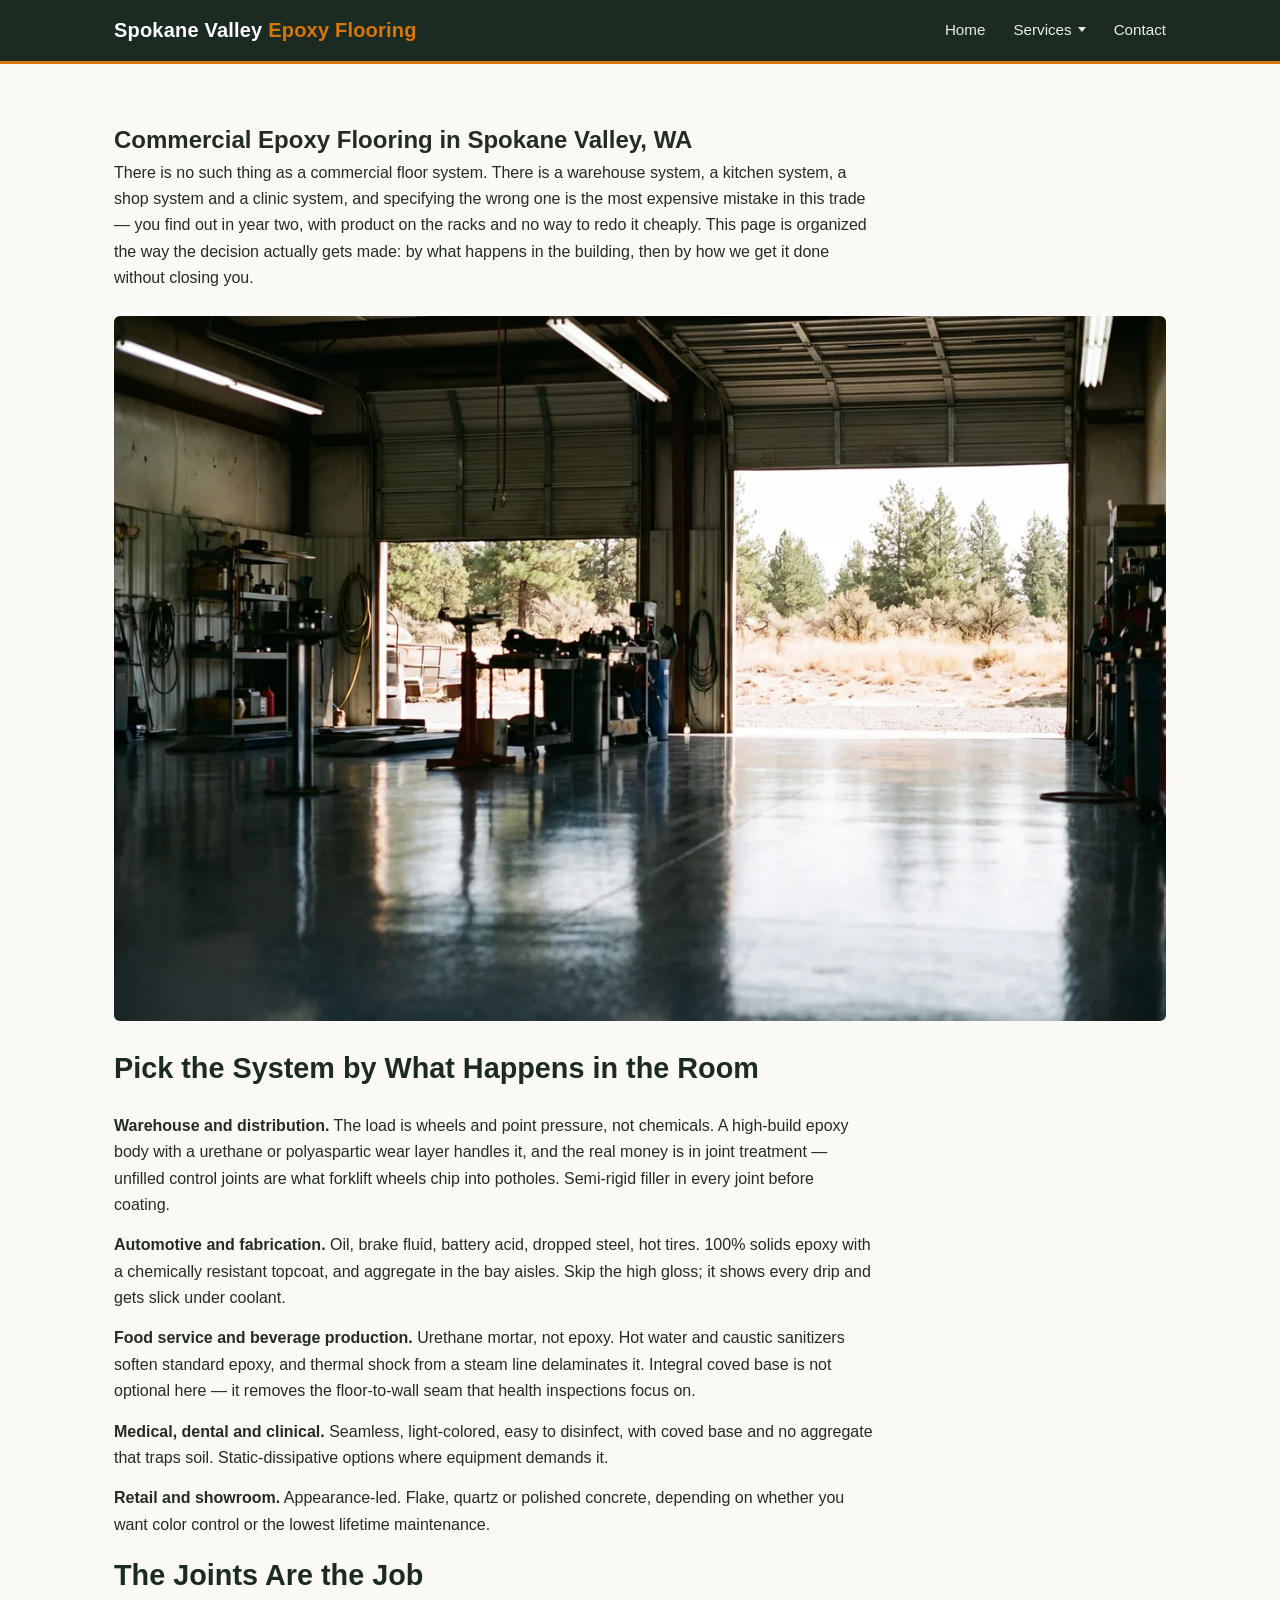
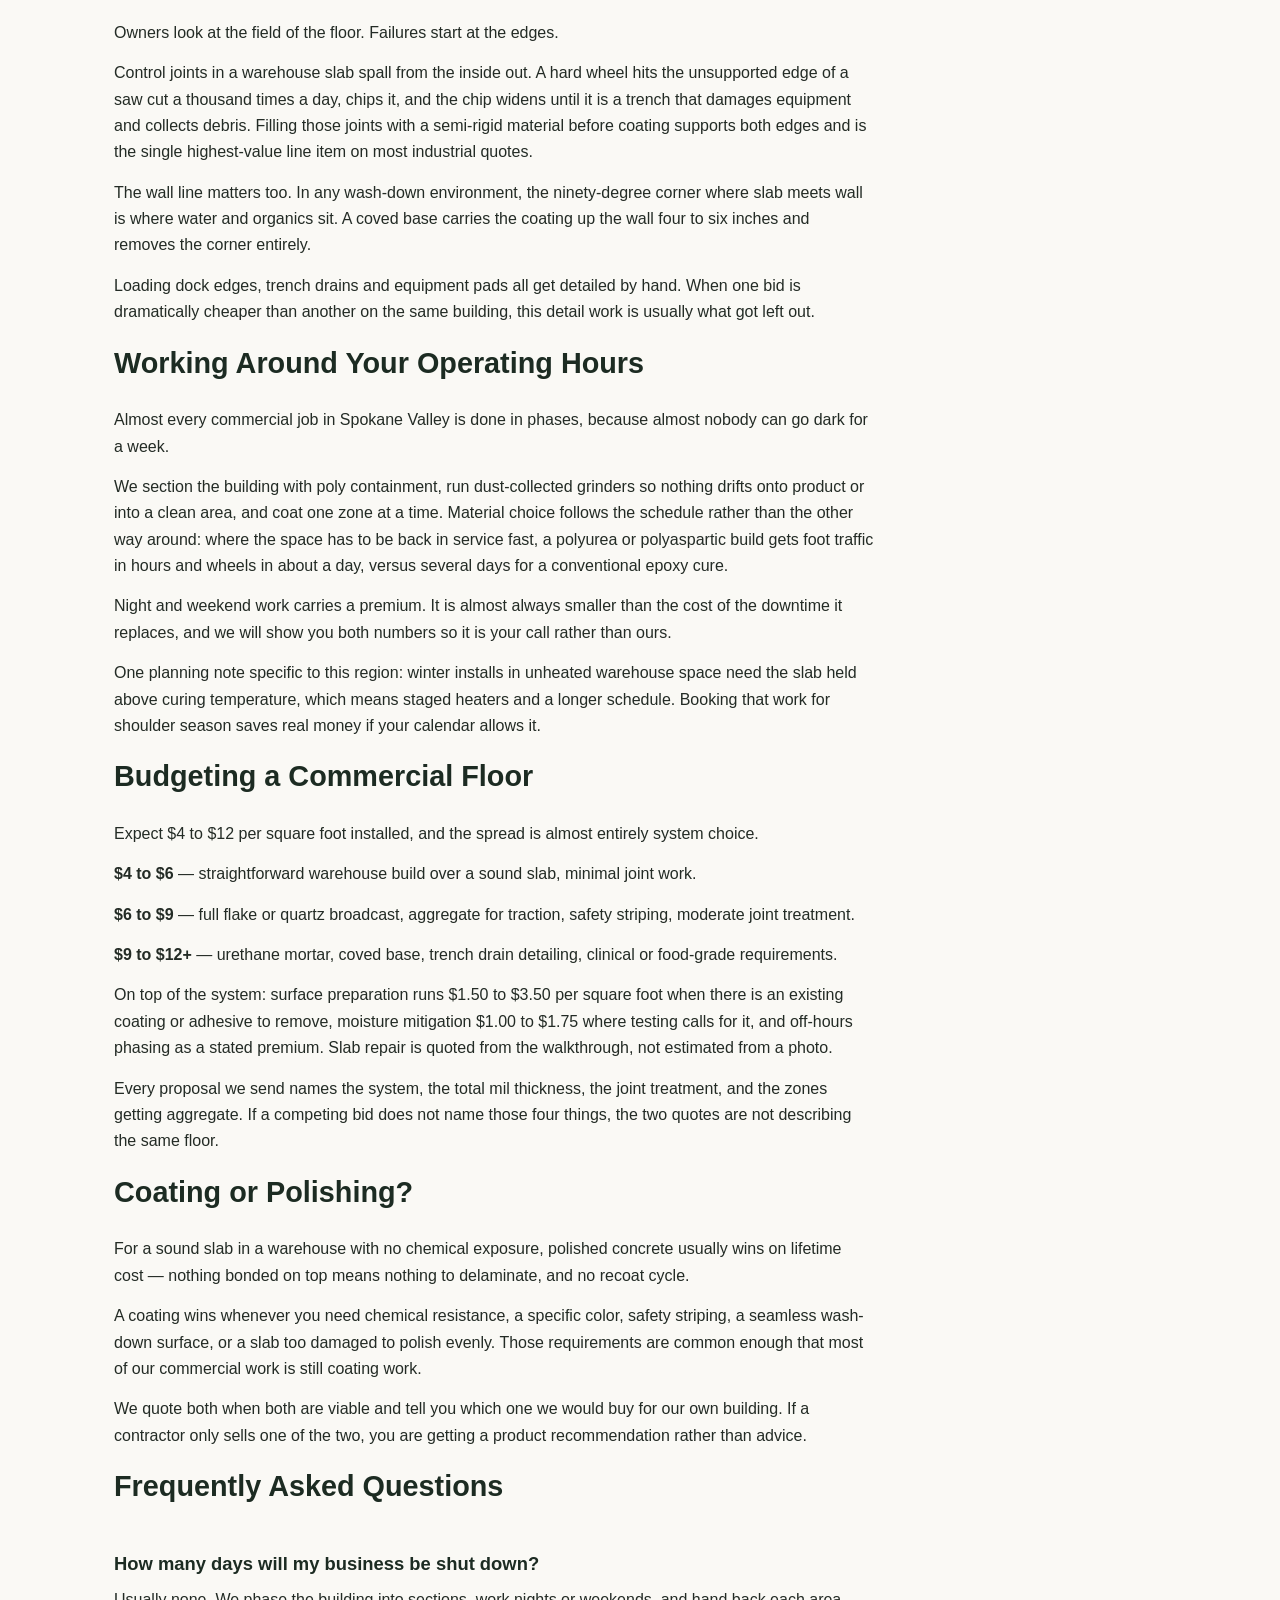
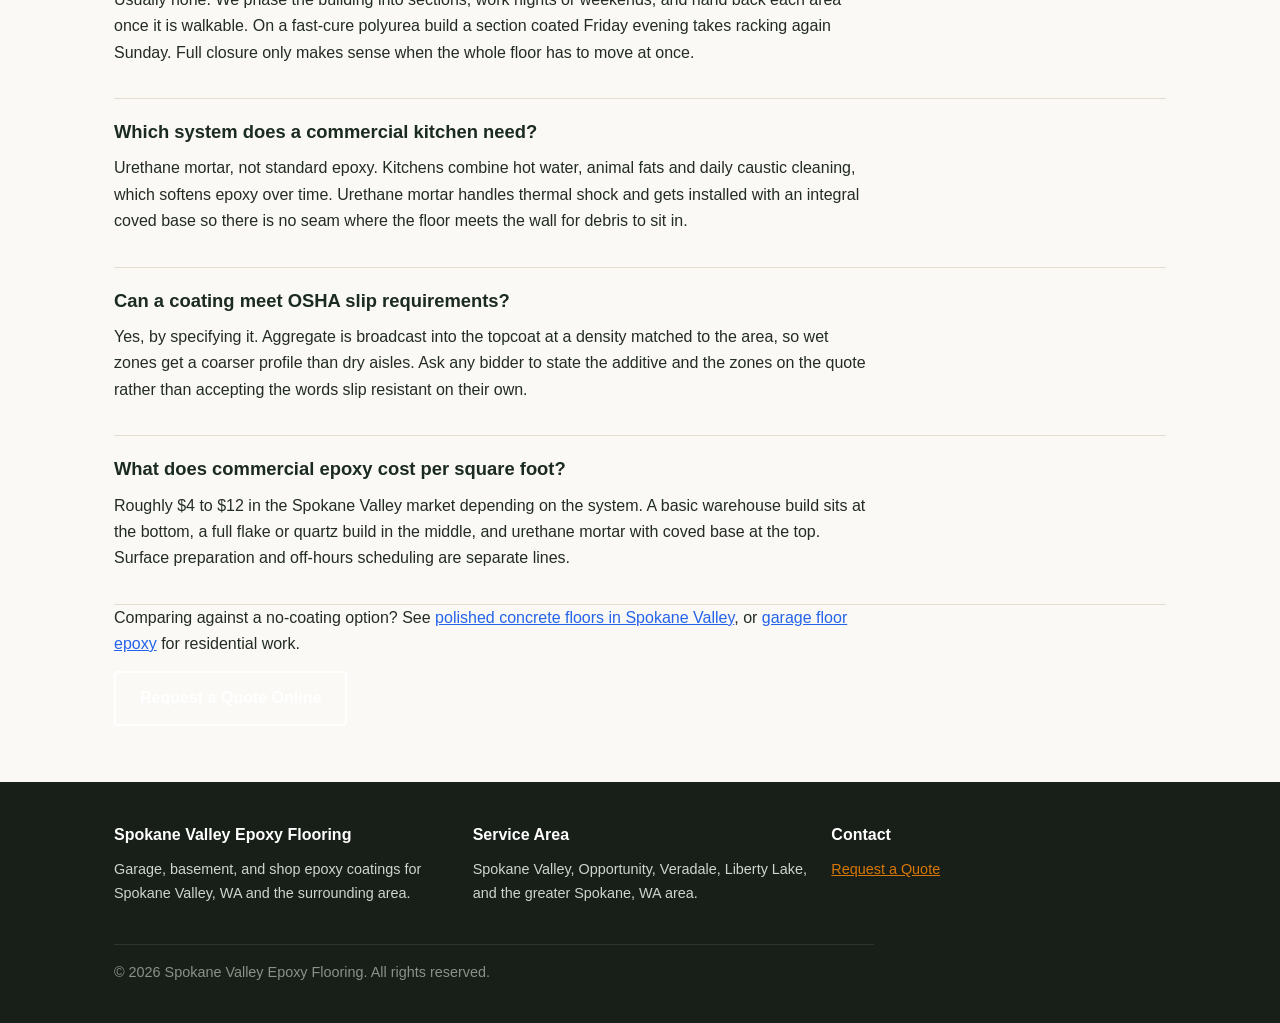
<file: commercial-epoxy-flooring-spokane-valley.html>
<!DOCTYPE html>
<html lang="en">
<head>
  <link rel="canonical" href="https://www.spokanevalleyepoxyflooring.com/commercial-epoxy-flooring-spokane-valley.html">
<meta charset="UTF-8">
<meta name="viewport" content="width=device-width, initial-scale=1.0">
<title>Commercial Epoxy Flooring in Spokane Valley, WA</title>
<meta name="description" content="Commercial epoxy flooring in Spokane Valley, WA. Systems specified by industry, phased around your operating hours. Contact us for a walkthrough.">
<link rel="stylesheet" href="styles.css">
<script type="application/ld+json">
{
  "@context": "https://schema.org",
  "@type": "LocalBusiness",
  "name": "Spokane Valley Epoxy Flooring",
  "address": { "@type": "PostalAddress", "addressLocality": "Spokane Valley", "addressRegion": "WA", "addressCountry": "US" },
  "areaServed": "Spokane Valley, WA",
  "description": "Commercial and industrial epoxy flooring in Spokane Valley, WA",
  "openingHours": "Mo-Fr 08:00-18:00"
}
</script>
<script type="application/ld+json">
{
  "@context": "https://schema.org",
  "@type": "FAQPage",
  "mainEntity": [
    {
      "@type": "Question",
      "name": "How many days will my business be shut down?",
      "acceptedAnswer": { "@type": "Answer", "text": "Usually none. We phase the building into sections, work nights or weekends, and hand back each area once it is walkable. On a fast-cure polyurea build a section coated Friday evening takes racking again Sunday. Full closure only makes sense when the whole floor has to move at once." }
    },
    {
      "@type": "Question",
      "name": "Which system does a commercial kitchen need?",
      "acceptedAnswer": { "@type": "Answer", "text": "Urethane mortar, not standard epoxy. Kitchens combine hot water, animal fats and daily caustic cleaning, which softens epoxy over time. Urethane mortar handles thermal shock and gets installed with an integral coved base so there is no seam where the floor meets the wall for debris to sit in." }
    },
    {
      "@type": "Question",
      "name": "Can a coating meet OSHA slip requirements?",
      "acceptedAnswer": { "@type": "Answer", "text": "Yes, by specifying it. Aggregate is broadcast into the topcoat at a density matched to the area, so wet zones get a coarser profile than dry aisles. Ask any bidder to state the additive and the zones on the quote rather than accepting the words slip resistant on their own." }
    },
    {
      "@type": "Question",
      "name": "What does commercial epoxy cost per square foot?",
      "acceptedAnswer": { "@type": "Answer", "text": "Roughly $4 to $12 in the Spokane Valley market depending on the system. A basic warehouse build sits at the bottom, a full flake or quartz build in the middle, and urethane mortar with coved base at the top. Surface preparation and off-hours scheduling are separate lines." }
    }
  ]
}
</script>
</head>
<body>

<header class="site-header">
  <div class="nav-wrap">
    <a href="/" class="brand">Spokane Valley <span>Epoxy Flooring</span></a>
    <ul class="nav-links">
      <li><a href="/">Home</a></li>
      <li class="has-dropdown">
        <a href="services.html">Services</a>
        <div class="dropdown-menu">
          <ul class="dropdown-menu-list">
            <li><a href="garage-floor-epoxy-spokane-valley.html">Garage Floor Epoxy</a></li>
            <li><a href="basement-floor-epoxy-spokane-valley.html">Basement Floor Epoxy</a></li>
            <li><a href="decorative-metallic-epoxy-spokane-valley.html">Decorative &amp; Metallic Epoxy</a></li>
            <li><a href="commercial-epoxy-flooring-spokane-valley.html">Commercial &amp; Shop Flooring</a></li>
            <li><a href="concrete-polishing-spokane-valley.html">Polished Concrete Floors</a></li>
          </ul>
        </div>
      </li>
      <li><a href="contact.html">Contact</a></li>
    </ul>
    
  </div>
</header>

<section>
  <div class="container">
    <h1>Commercial Epoxy Flooring in Spokane Valley, WA</h1>
    <p>There is no such thing as a commercial floor system. There is a warehouse system, a kitchen system, a shop system and a clinic system, and specifying the wrong one is the most expensive mistake in this trade &mdash; you find out in year two, with product on the racks and no way to redo it cheaply. This page is organized the way the decision actually gets made: by what happens in the building, then by how we get it done without closing you.</p>

    <img src="commercial-epoxy-flooring-spokane-valley.webp" alt="commercial epoxy flooring in Spokane Valley" class="inline-image">

    <h2>Pick the System by What Happens in the Room</h2>
    <p><strong>Warehouse and distribution.</strong> The load is wheels and point pressure, not chemicals. A high-build epoxy body with a urethane or polyaspartic wear layer handles it, and the real money is in joint treatment &mdash; unfilled control joints are what forklift wheels chip into potholes. Semi-rigid filler in every joint before coating.</p>
    <p><strong>Automotive and fabrication.</strong> Oil, brake fluid, battery acid, dropped steel, hot tires. 100&#37; solids epoxy with a chemically resistant topcoat, and aggregate in the bay aisles. Skip the high gloss; it shows every drip and gets slick under coolant.</p>
    <p><strong>Food service and beverage production.</strong> Urethane mortar, not epoxy. Hot water and caustic sanitizers soften standard epoxy, and thermal shock from a steam line delaminates it. Integral coved base is not optional here &mdash; it removes the floor-to-wall seam that health inspections focus on.</p>
    <p><strong>Medical, dental and clinical.</strong> Seamless, light-colored, easy to disinfect, with coved base and no aggregate that traps soil. Static-dissipative options where equipment demands it.</p>
    <p><strong>Retail and showroom.</strong> Appearance-led. Flake, quartz or polished concrete, depending on whether you want color control or the lowest lifetime maintenance.</p>

    <h2>The Joints Are the Job</h2>
    <p>Owners look at the field of the floor. Failures start at the edges.</p>
    <p>Control joints in a warehouse slab spall from the inside out. A hard wheel hits the unsupported edge of a saw cut a thousand times a day, chips it, and the chip widens until it is a trench that damages equipment and collects debris. Filling those joints with a semi-rigid material before coating supports both edges and is the single highest-value line item on most industrial quotes.</p>
    <p>The wall line matters too. In any wash-down environment, the ninety-degree corner where slab meets wall is where water and organics sit. A coved base carries the coating up the wall four to six inches and removes the corner entirely.</p>
    <p>Loading dock edges, trench drains and equipment pads all get detailed by hand. When one bid is dramatically cheaper than another on the same building, this detail work is usually what got left out.</p>

    <h2>Working Around Your Operating Hours</h2>
    <p>Almost every commercial job in Spokane Valley is done in phases, because almost nobody can go dark for a week.</p>
    <p>We section the building with poly containment, run dust-collected grinders so nothing drifts onto product or into a clean area, and coat one zone at a time. Material choice follows the schedule rather than the other way around: where the space has to be back in service fast, a polyurea or polyaspartic build gets foot traffic in hours and wheels in about a day, versus several days for a conventional epoxy cure.</p>
    <p>Night and weekend work carries a premium. It is almost always smaller than the cost of the downtime it replaces, and we will show you both numbers so it is your call rather than ours.</p>
    <p>One planning note specific to this region: winter installs in unheated warehouse space need the slab held above curing temperature, which means staged heaters and a longer schedule. Booking that work for shoulder season saves real money if your calendar allows it.</p>

    <h2>Budgeting a Commercial Floor</h2>
    <p>Expect $4 to $12 per square foot installed, and the spread is almost entirely system choice.</p>
    <p><strong>$4 to $6</strong> &mdash; straightforward warehouse build over a sound slab, minimal joint work.</p>
    <p><strong>$6 to $9</strong> &mdash; full flake or quartz broadcast, aggregate for traction, safety striping, moderate joint treatment.</p>
    <p><strong>$9 to $12+</strong> &mdash; urethane mortar, coved base, trench drain detailing, clinical or food-grade requirements.</p>
    <p>On top of the system: surface preparation runs $1.50 to $3.50 per square foot when there is an existing coating or adhesive to remove, moisture mitigation $1.00 to $1.75 where testing calls for it, and off-hours phasing as a stated premium. Slab repair is quoted from the walkthrough, not estimated from a photo.</p>
    <p>Every proposal we send names the system, the total mil thickness, the joint treatment, and the zones getting aggregate. If a competing bid does not name those four things, the two quotes are not describing the same floor.</p>

    <h2>Coating or Polishing?</h2>
    <p>For a sound slab in a warehouse with no chemical exposure, polished concrete usually wins on lifetime cost &mdash; nothing bonded on top means nothing to delaminate, and no recoat cycle.</p>
    <p>A coating wins whenever you need chemical resistance, a specific color, safety striping, a seamless wash-down surface, or a slab too damaged to polish evenly. Those requirements are common enough that most of our commercial work is still coating work.</p>
    <p>We quote both when both are viable and tell you which one we would buy for our own building. If a contractor only sells one of the two, you are getting a product recommendation rather than advice.</p>

    <h2>Frequently Asked Questions</h2>

    <div class="faq-item">
      <h3>How many days will my business be shut down?</h3>
      <p>Usually none. We phase the building into sections, work nights or weekends, and hand back each area once it is walkable. On a fast-cure polyurea build a section coated Friday evening takes racking again Sunday. Full closure only makes sense when the whole floor has to move at once.</p>
    </div>

    <div class="faq-item">
      <h3>Which system does a commercial kitchen need?</h3>
      <p>Urethane mortar, not standard epoxy. Kitchens combine hot water, animal fats and daily caustic cleaning, which softens epoxy over time. Urethane mortar handles thermal shock and gets installed with an integral coved base so there is no seam where the floor meets the wall for debris to sit in.</p>
    </div>

    <div class="faq-item">
      <h3>Can a coating meet OSHA slip requirements?</h3>
      <p>Yes, by specifying it. Aggregate is broadcast into the topcoat at a density matched to the area, so wet zones get a coarser profile than dry aisles. Ask any bidder to state the additive and the zones on the quote rather than accepting the words slip resistant on their own.</p>
    </div>

    <div class="faq-item">
      <h3>What does commercial epoxy cost per square foot?</h3>
      <p>Roughly $4 to $12 in the Spokane Valley market depending on the system. A basic warehouse build sits at the bottom, a full flake or quartz build in the middle, and urethane mortar with coved base at the top. Surface preparation and off-hours scheduling are separate lines.</p>
    </div>

    <p>Comparing against a no-coating option? See <a href="concrete-polishing-spokane-valley.html">polished concrete floors in Spokane Valley</a>, or <a href="garage-floor-epoxy-spokane-valley.html">garage floor epoxy</a> for residential work.</p>

    <div class="hero-ctas">
      
      <a href="contact.html" class="btn-secondary">Request a Quote Online</a>
    </div>
  </div>
</section>

<footer>
  <div class="container">
    <div class="foot-grid">
      <div>
        <h3>Spokane Valley Epoxy Flooring</h3>
        <p>Garage, basement, and shop epoxy coatings for Spokane Valley, WA and the surrounding area.</p>
      </div>
      <div>
        <h3>Service Area</h3>
        <p>Spokane Valley, Opportunity, Veradale, Liberty Lake, and the greater Spokane, WA area.</p>
      </div>
      <div>
        <h3>Contact</h3>
                <p><a href="contact.html">Request a Quote</a></p>
      </div>
    </div>
    <p class="copyright">&copy; 2026 Spokane Valley Epoxy Flooring. All rights reserved.</p>
  </div>
</footer>

</body>
</html>
</file>
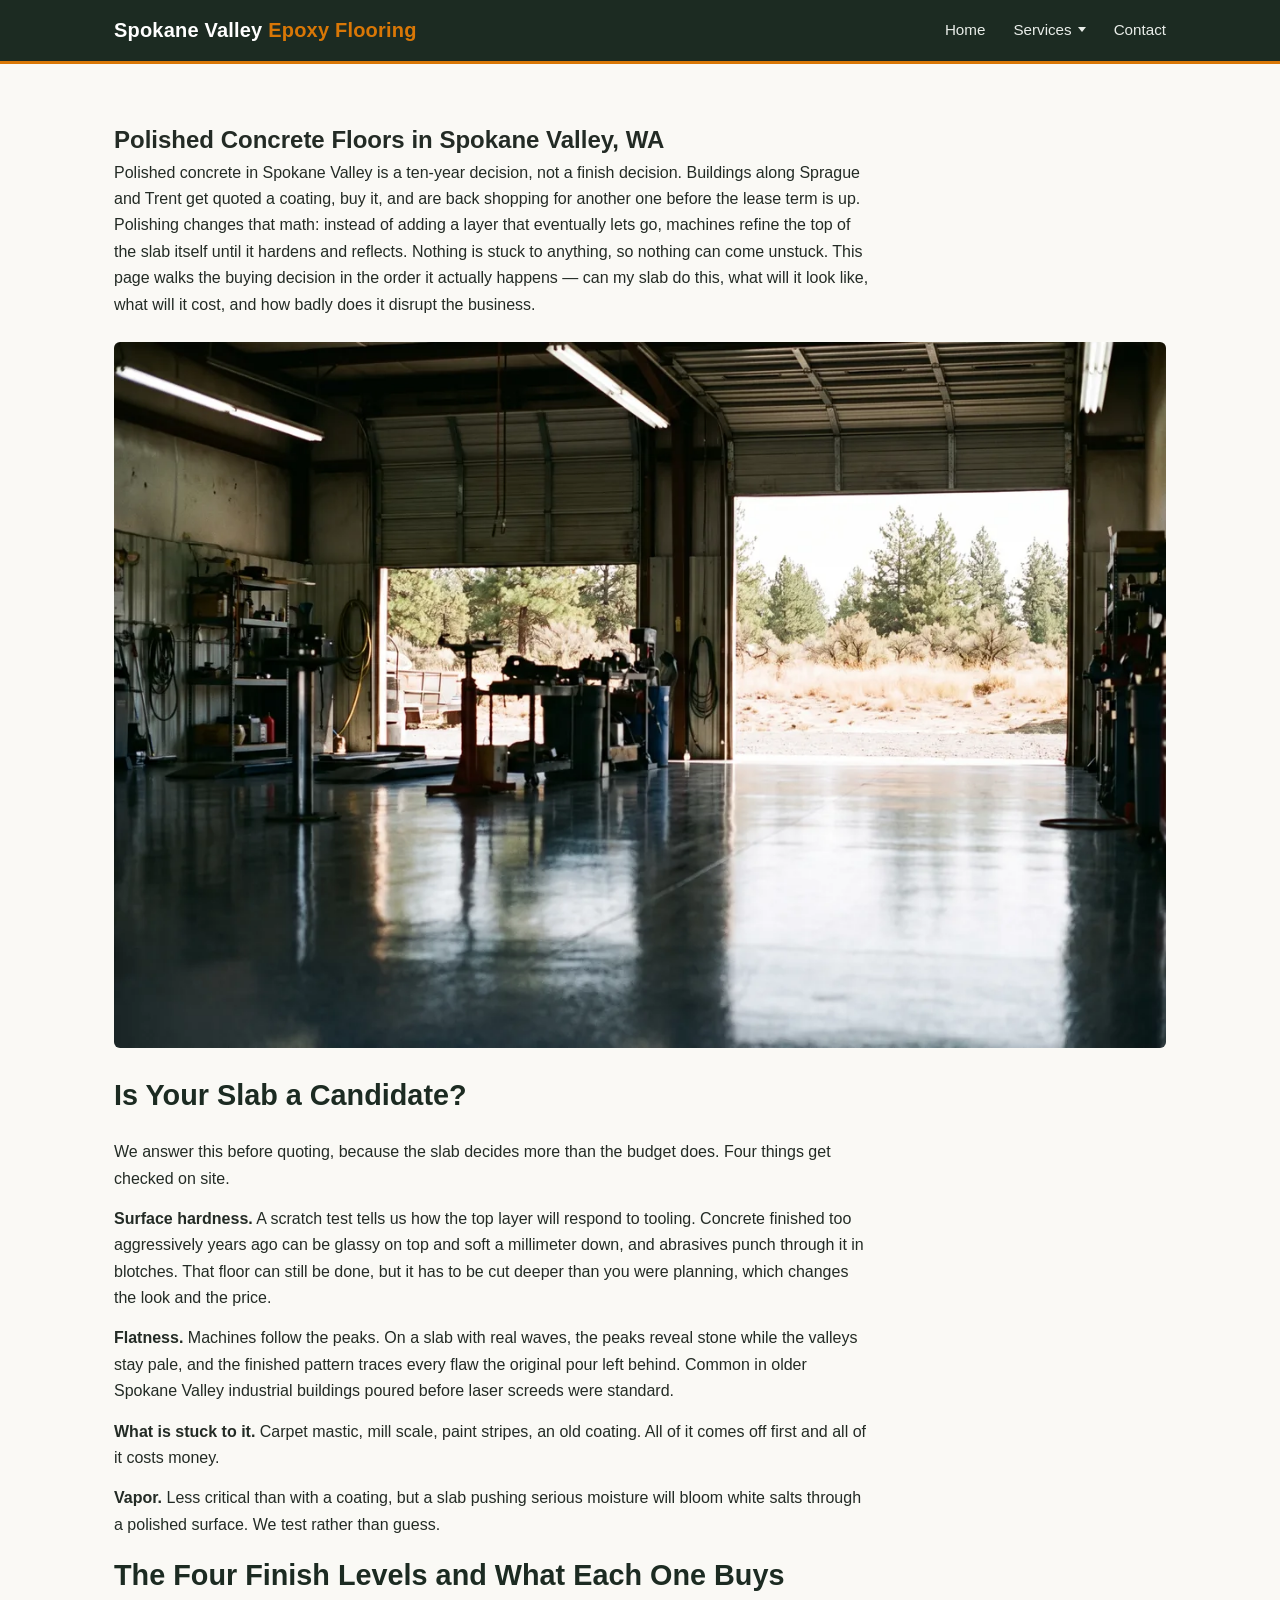
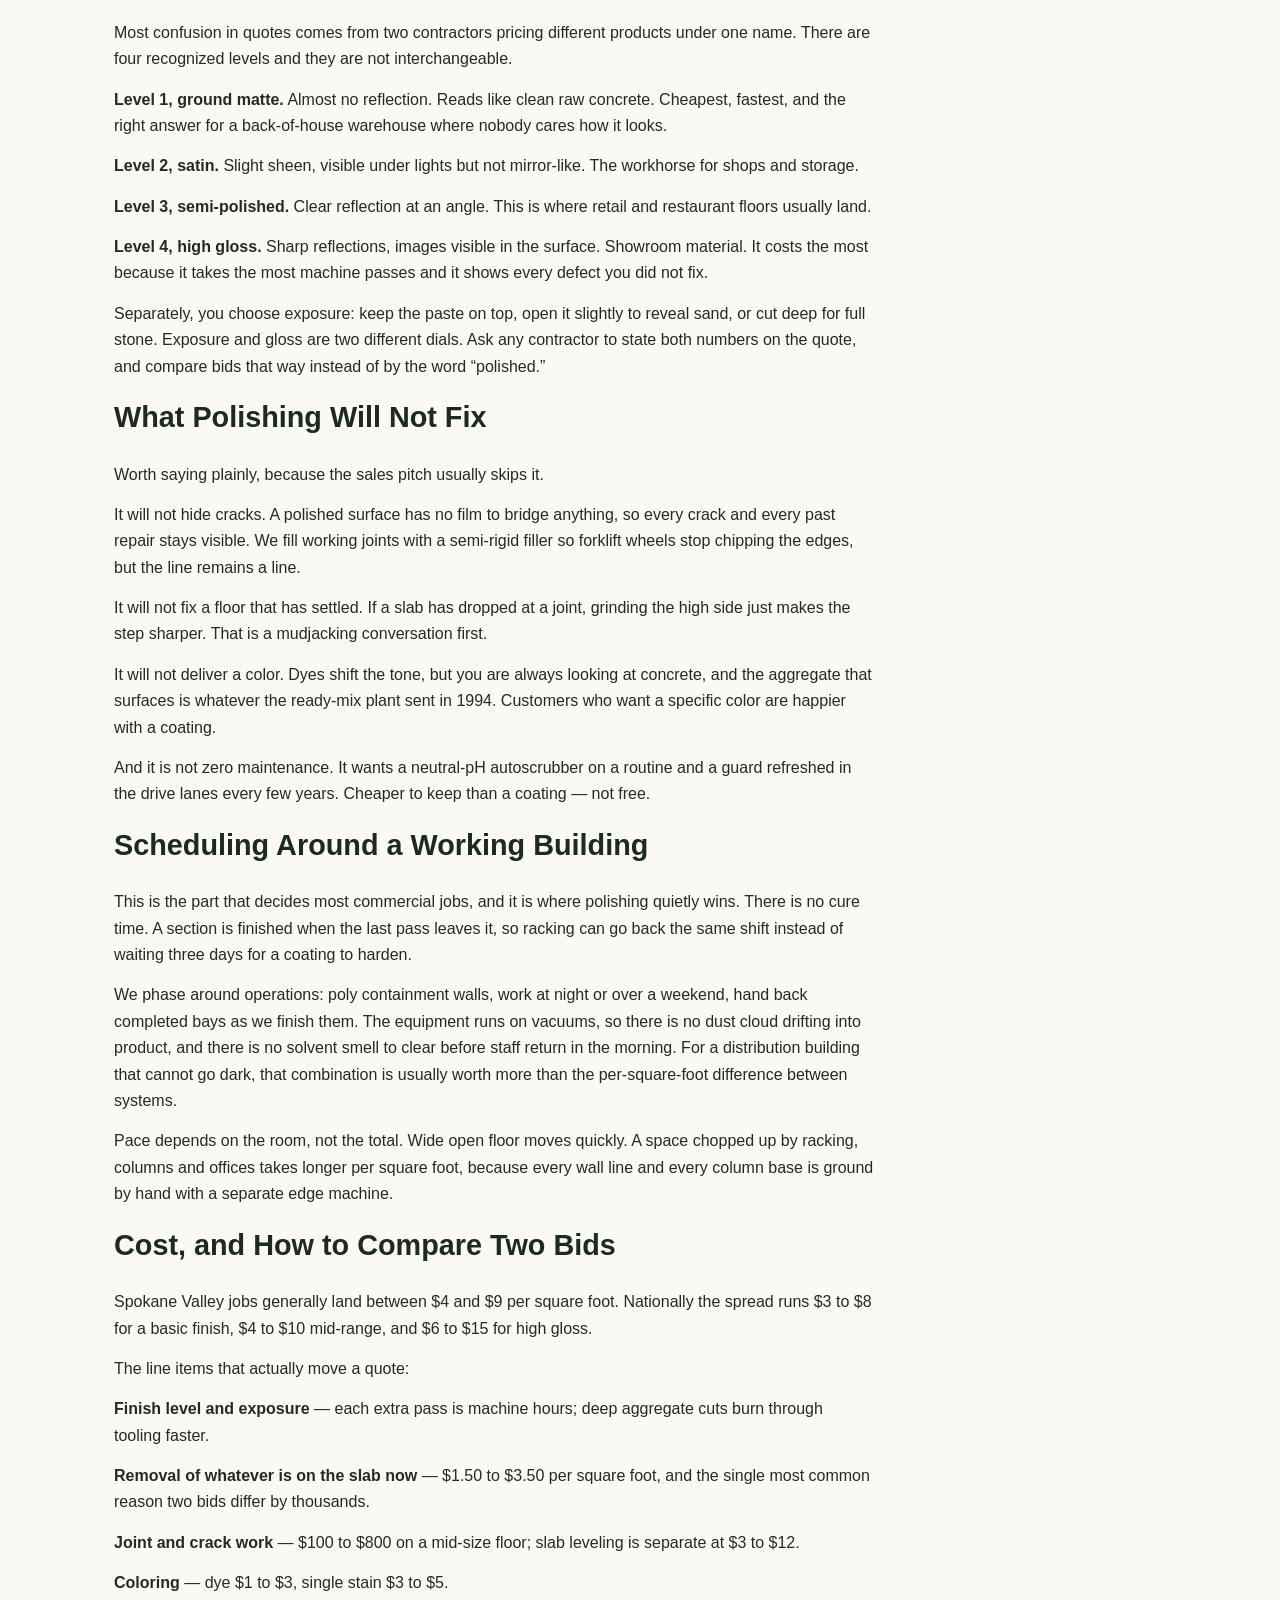
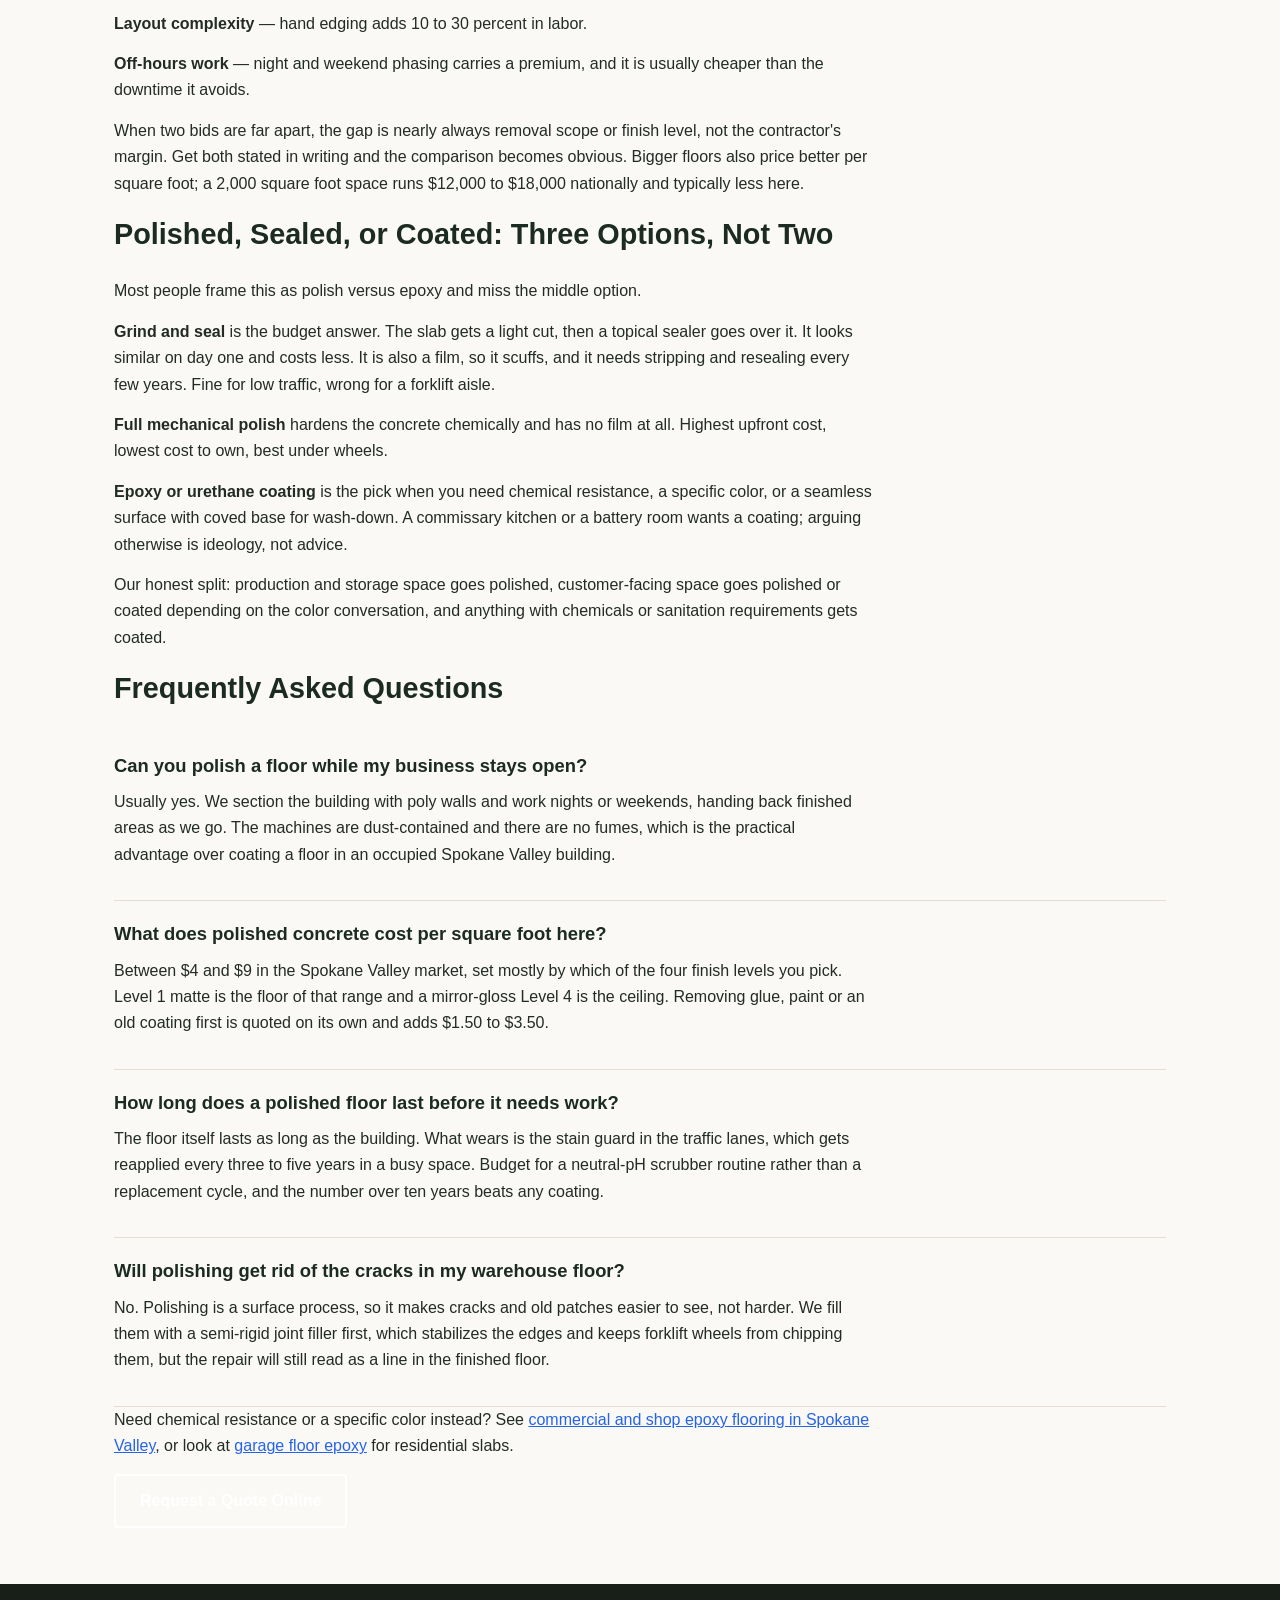
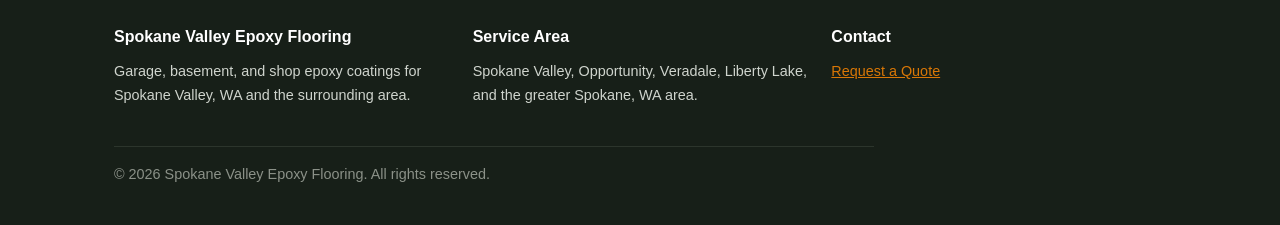
<file: concrete-polishing-spokane-valley.html>
<!DOCTYPE html>
<html lang="en">
<head>
  <link rel="canonical" href="https://www.spokanevalleyepoxyflooring.com/concrete-polishing-spokane-valley.html">
<meta charset="UTF-8">
<meta name="viewport" content="width=device-width, initial-scale=1.0">
<title>Polished Concrete Floors in Spokane Valley, WA</title>
<meta name="description" content="Polished concrete in Spokane Valley, WA. Four finish levels, honest pricing, and phased scheduling around a working business. Contact us.">
<link rel="stylesheet" href="styles.css">
<script type="application/ld+json">
{
  "@context": "https://schema.org",
  "@type": "LocalBusiness",
  "name": "Spokane Valley Epoxy Flooring",
  "address": { "@type": "PostalAddress", "addressLocality": "Spokane Valley", "addressRegion": "WA", "addressCountry": "US" },
  "areaServed": "Spokane Valley, WA",
  "description": "Concrete polishing and polished concrete floors in Spokane Valley, WA",
  "openingHours": "Mo-Fr 08:00-18:00"
}
</script>
<script type="application/ld+json">
{
  "@context": "https://schema.org",
  "@type": "FAQPage",
  "mainEntity": [
    {
      "@type": "Question",
      "name": "Can you polish a floor while my business stays open?",
      "acceptedAnswer": { "@type": "Answer", "text": "Usually yes. We section the building with poly walls and work nights or weekends, handing back finished areas as we go. The machines are dust-contained and there are no fumes, which is the practical advantage over coating a floor in an occupied Spokane Valley building." }
    },
    {
      "@type": "Question",
      "name": "What does polished concrete cost per square foot here?",
      "acceptedAnswer": { "@type": "Answer", "text": "Between $4 and $9 in the Spokane Valley market, set mostly by which of the four finish levels you pick. Level 1 matte is the floor of that range and a mirror-gloss Level 4 is the ceiling. Removing glue, paint or an old coating first is quoted on its own and adds $1.50 to $3.50." }
    },
    {
      "@type": "Question",
      "name": "How long does a polished floor last before it needs work?",
      "acceptedAnswer": { "@type": "Answer", "text": "The floor itself lasts as long as the building. What wears is the stain guard in the traffic lanes, which gets reapplied every three to five years in a busy space. Budget for a neutral-pH scrubber routine rather than a replacement cycle, and the number over ten years beats any coating." }
    },
    {
      "@type": "Question",
      "name": "Will polishing get rid of the cracks in my warehouse floor?",
      "acceptedAnswer": { "@type": "Answer", "text": "No. Polishing is a surface process, so it makes cracks and old patches easier to see, not harder. We fill them with a semi-rigid joint filler first, which stabilizes the edges and keeps forklift wheels from chipping them, but the repair will still read as a line in the finished floor." }
    }
  ]
}
</script>
</head>
<body>

<header class="site-header">
  <div class="nav-wrap">
    <a href="/" class="brand">Spokane Valley <span>Epoxy Flooring</span></a>
    <ul class="nav-links">
      <li><a href="/">Home</a></li>
      <li class="has-dropdown">
        <a href="services.html">Services</a>
        <div class="dropdown-menu">
          <ul class="dropdown-menu-list">
            <li><a href="garage-floor-epoxy-spokane-valley.html">Garage Floor Epoxy</a></li>
            <li><a href="basement-floor-epoxy-spokane-valley.html">Basement Floor Epoxy</a></li>
            <li><a href="decorative-metallic-epoxy-spokane-valley.html">Decorative &amp; Metallic Epoxy</a></li>
            <li><a href="commercial-epoxy-flooring-spokane-valley.html">Commercial &amp; Shop Flooring</a></li>
            <li><a href="concrete-polishing-spokane-valley.html">Polished Concrete Floors</a></li>
          </ul>
        </div>
      </li>
      <li><a href="contact.html">Contact</a></li>
    </ul>
    
  </div>
</header>

<section>
  <div class="container">
    <h1>Polished Concrete Floors in Spokane Valley, WA</h1>
    <p>Polished concrete in Spokane Valley is a ten-year decision, not a finish decision. Buildings along Sprague and Trent get quoted a coating, buy it, and are back shopping for another one before the lease term is up. Polishing changes that math: instead of adding a layer that eventually lets go, machines refine the top of the slab itself until it hardens and reflects. Nothing is stuck to anything, so nothing can come unstuck. This page walks the buying decision in the order it actually happens &mdash; can my slab do this, what will it look like, what will it cost, and how badly does it disrupt the business.</p>

    <img src="commercial-epoxy-flooring-spokane-valley.webp" alt="polished concrete floors in Spokane Valley" class="inline-image">

    <h2>Is Your Slab a Candidate?</h2>
    <p>We answer this before quoting, because the slab decides more than the budget does. Four things get checked on site.</p>
    <p><strong>Surface hardness.</strong> A scratch test tells us how the top layer will respond to tooling. Concrete finished too aggressively years ago can be glassy on top and soft a millimeter down, and abrasives punch through it in blotches. That floor can still be done, but it has to be cut deeper than you were planning, which changes the look and the price.</p>
    <p><strong>Flatness.</strong> Machines follow the peaks. On a slab with real waves, the peaks reveal stone while the valleys stay pale, and the finished pattern traces every flaw the original pour left behind. Common in older Spokane Valley industrial buildings poured before laser screeds were standard.</p>
    <p><strong>What is stuck to it.</strong> Carpet mastic, mill scale, paint stripes, an old coating. All of it comes off first and all of it costs money.</p>
    <p><strong>Vapor.</strong> Less critical than with a coating, but a slab pushing serious moisture will bloom white salts through a polished surface. We test rather than guess.</p>

    <h2>The Four Finish Levels and What Each One Buys</h2>
    <p>Most confusion in quotes comes from two contractors pricing different products under one name. There are four recognized levels and they are not interchangeable.</p>
    <p><strong>Level 1, ground matte.</strong> Almost no reflection. Reads like clean raw concrete. Cheapest, fastest, and the right answer for a back-of-house warehouse where nobody cares how it looks.</p>
    <p><strong>Level 2, satin.</strong> Slight sheen, visible under lights but not mirror-like. The workhorse for shops and storage.</p>
    <p><strong>Level 3, semi-polished.</strong> Clear reflection at an angle. This is where retail and restaurant floors usually land.</p>
    <p><strong>Level 4, high gloss.</strong> Sharp reflections, images visible in the surface. Showroom material. It costs the most because it takes the most machine passes and it shows every defect you did not fix.</p>
    <p>Separately, you choose exposure: keep the paste on top, open it slightly to reveal sand, or cut deep for full stone. Exposure and gloss are two different dials. Ask any contractor to state both numbers on the quote, and compare bids that way instead of by the word &ldquo;polished.&rdquo;</p>

    <h2>What Polishing Will Not Fix</h2>
    <p>Worth saying plainly, because the sales pitch usually skips it.</p>
    <p>It will not hide cracks. A polished surface has no film to bridge anything, so every crack and every past repair stays visible. We fill working joints with a semi-rigid filler so forklift wheels stop chipping the edges, but the line remains a line.</p>
    <p>It will not fix a floor that has settled. If a slab has dropped at a joint, grinding the high side just makes the step sharper. That is a mudjacking conversation first.</p>
    <p>It will not deliver a color. Dyes shift the tone, but you are always looking at concrete, and the aggregate that surfaces is whatever the ready-mix plant sent in 1994. Customers who want a specific color are happier with a coating.</p>
    <p>And it is not zero maintenance. It wants a neutral-pH autoscrubber on a routine and a guard refreshed in the drive lanes every few years. Cheaper to keep than a coating &mdash; not free.</p>

    <h2>Scheduling Around a Working Building</h2>
    <p>This is the part that decides most commercial jobs, and it is where polishing quietly wins. There is no cure time. A section is finished when the last pass leaves it, so racking can go back the same shift instead of waiting three days for a coating to harden.</p>
    <p>We phase around operations: poly containment walls, work at night or over a weekend, hand back completed bays as we finish them. The equipment runs on vacuums, so there is no dust cloud drifting into product, and there is no solvent smell to clear before staff return in the morning. For a distribution building that cannot go dark, that combination is usually worth more than the per-square-foot difference between systems.</p>
    <p>Pace depends on the room, not the total. Wide open floor moves quickly. A space chopped up by racking, columns and offices takes longer per square foot, because every wall line and every column base is ground by hand with a separate edge machine.</p>

    <h2>Cost, and How to Compare Two Bids</h2>
    <p>Spokane Valley jobs generally land between $4 and $9 per square foot. Nationally the spread runs $3 to $8 for a basic finish, $4 to $10 mid-range, and $6 to $15 for high gloss.</p>
    <p>The line items that actually move a quote:</p>
    <p><strong>Finish level and exposure</strong> &mdash; each extra pass is machine hours; deep aggregate cuts burn through tooling faster.</p>
    <p><strong>Removal of whatever is on the slab now</strong> &mdash; $1.50 to $3.50 per square foot, and the single most common reason two bids differ by thousands.</p>
    <p><strong>Joint and crack work</strong> &mdash; $100 to $800 on a mid-size floor; slab leveling is separate at $3 to $12.</p>
    <p><strong>Coloring</strong> &mdash; dye $1 to $3, single stain $3 to $5.</p>
    <p><strong>Layout complexity</strong> &mdash; hand edging adds 10 to 30 percent in labor.</p>
    <p><strong>Off-hours work</strong> &mdash; night and weekend phasing carries a premium, and it is usually cheaper than the downtime it avoids.</p>
    <p>When two bids are far apart, the gap is nearly always removal scope or finish level, not the contractor's margin. Get both stated in writing and the comparison becomes obvious. Bigger floors also price better per square foot; a 2,000 square foot space runs $12,000 to $18,000 nationally and typically less here.</p>

    <h2>Polished, Sealed, or Coated: Three Options, Not Two</h2>
    <p>Most people frame this as polish versus epoxy and miss the middle option.</p>
    <p><strong>Grind and seal</strong> is the budget answer. The slab gets a light cut, then a topical sealer goes over it. It looks similar on day one and costs less. It is also a film, so it scuffs, and it needs stripping and resealing every few years. Fine for low traffic, wrong for a forklift aisle.</p>
    <p><strong>Full mechanical polish</strong> hardens the concrete chemically and has no film at all. Highest upfront cost, lowest cost to own, best under wheels.</p>
    <p><strong>Epoxy or urethane coating</strong> is the pick when you need chemical resistance, a specific color, or a seamless surface with coved base for wash-down. A commissary kitchen or a battery room wants a coating; arguing otherwise is ideology, not advice.</p>
    <p>Our honest split: production and storage space goes polished, customer-facing space goes polished or coated depending on the color conversation, and anything with chemicals or sanitation requirements gets coated.</p>

    <h2>Frequently Asked Questions</h2>

    <div class="faq-item">
      <h3>Can you polish a floor while my business stays open?</h3>
      <p>Usually yes. We section the building with poly walls and work nights or weekends, handing back finished areas as we go. The machines are dust-contained and there are no fumes, which is the practical advantage over coating a floor in an occupied Spokane Valley building.</p>
    </div>

    <div class="faq-item">
      <h3>What does polished concrete cost per square foot here?</h3>
      <p>Between $4 and $9 in the Spokane Valley market, set mostly by which of the four finish levels you pick. Level 1 matte is the floor of that range and a mirror-gloss Level 4 is the ceiling. Removing glue, paint or an old coating first is quoted on its own and adds $1.50 to $3.50.</p>
    </div>

    <div class="faq-item">
      <h3>How long does a polished floor last before it needs work?</h3>
      <p>The floor itself lasts as long as the building. What wears is the stain guard in the traffic lanes, which gets reapplied every three to five years in a busy space. Budget for a neutral-pH scrubber routine rather than a replacement cycle, and the number over ten years beats any coating.</p>
    </div>

    <div class="faq-item">
      <h3>Will polishing get rid of the cracks in my warehouse floor?</h3>
      <p>No. Polishing is a surface process, so it makes cracks and old patches easier to see, not harder. We fill them with a semi-rigid joint filler first, which stabilizes the edges and keeps forklift wheels from chipping them, but the repair will still read as a line in the finished floor.</p>
    </div>

    <p>Need chemical resistance or a specific color instead? See <a href="commercial-epoxy-flooring-spokane-valley.html">commercial and shop epoxy flooring in Spokane Valley</a>, or look at <a href="garage-floor-epoxy-spokane-valley.html">garage floor epoxy</a> for residential slabs.</p>

    <div class="hero-ctas">
      
      <a href="contact.html" class="btn-secondary">Request a Quote Online</a>
    </div>
  </div>
</section>

<footer>
  <div class="container">
    <div class="foot-grid">
      <div>
        <h3>Spokane Valley Epoxy Flooring</h3>
        <p>Garage, basement, and shop epoxy coatings for Spokane Valley, WA and the surrounding area.</p>
      </div>
      <div>
        <h3>Service Area</h3>
        <p>Spokane Valley, Opportunity, Veradale, Liberty Lake, and the greater Spokane, WA area.</p>
      </div>
      <div>
        <h3>Contact</h3>
                <p><a href="contact.html">Request a Quote</a></p>
      </div>
    </div>
    <p class="copyright">&copy; 2026 Spokane Valley Epoxy Flooring. All rights reserved.</p>
  </div>
</footer>

</body>
</html>
</file>
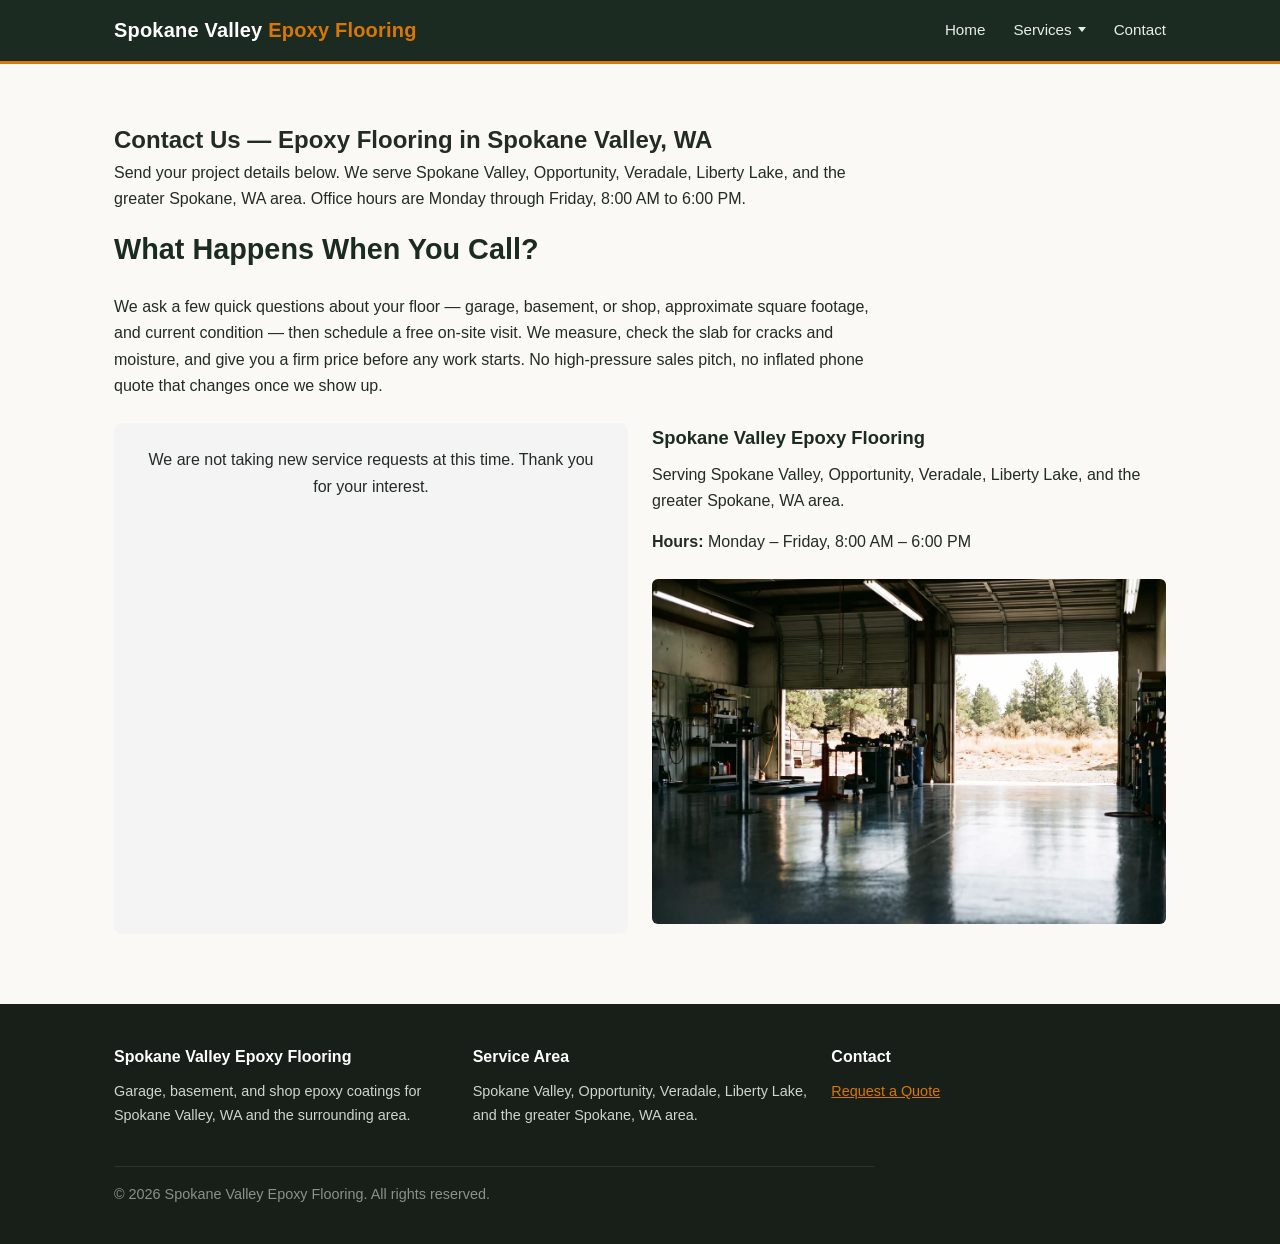
<file: contact.html>
<!DOCTYPE html>
<html lang="en">
<head>
  <link rel="canonical" href="https://www.spokanevalleyepoxyflooring.com/contact.html">
<meta charset="UTF-8">
<meta name="viewport" content="width=device-width, initial-scale=1.0">
<title>Contact Us | Epoxy Flooring Spokane Valley, WA</title>
<meta name="description" content="Request a free epoxy flooring estimate in Spokane Valley, WA. Contact us or send us your project details online.">
<link rel="stylesheet" href="styles.css">
<script type="application/ld+json">
{
  "@context": "https://schema.org",
  "@type": "LocalBusiness",
  "name": "Spokane Valley Epoxy Flooring",
  "address": { "@type": "PostalAddress", "addressLocality": "Spokane Valley", "addressRegion": "WA", "addressCountry": "US" },
  "areaServed": "Spokane Valley, WA",
  "description": "Epoxy flooring in Spokane Valley, WA",
  "openingHours": "Mo-Fr 08:00-18:00"
}
</script>
</head>
<body>

<header class="site-header">
  <div class="nav-wrap">
    <a href="/" class="brand">Spokane Valley <span>Epoxy Flooring</span></a>
    <ul class="nav-links">
      <li><a href="/">Home</a></li>
      <li class="has-dropdown">
        <a href="services.html">Services</a>
        <div class="dropdown-menu">
          <ul class="dropdown-menu-list">
            <li><a href="garage-floor-epoxy-spokane-valley.html">Garage Floor Epoxy</a></li>
            <li><a href="basement-floor-epoxy-spokane-valley.html">Basement Floor Epoxy</a></li>
            <li><a href="decorative-metallic-epoxy-spokane-valley.html">Decorative &amp; Metallic Epoxy</a></li>
            <li><a href="commercial-epoxy-flooring-spokane-valley.html">Commercial &amp; Shop Flooring</a></li>
            <li><a href="concrete-polishing-spokane-valley.html">Polished Concrete Floors</a></li>
          </ul>
        </div>
      </li>
      <li><a href="contact.html">Contact</a></li>
    </ul>
    
  </div>
</header>

<section>
  <div class="container">
    <h1>Contact Us &mdash; Epoxy Flooring in Spokane Valley, WA</h1>
    <p>Send your project details below. We serve Spokane Valley, Opportunity, Veradale, Liberty Lake, and the greater Spokane, WA area. Office hours are Monday through Friday, 8:00 AM to 6:00 PM.</p>

    <h2>What Happens When You Call?</h2>
    <p>We ask a few quick questions about your floor &mdash; garage, basement, or shop, approximate square footage, and current condition &mdash; then schedule a free on-site visit. We measure, check the slab for cracks and moisture, and give you a firm price before any work starts. No high-pressure sales pitch, no inflated phone quote that changes once we show up.</p>

    <div class="grid-2">
      <p class="form-closed" style="padding:1.5rem;background:#f4f4f4;border-radius:8px;text-align:center;">We are not taking new service requests at this time. Thank you for your interest.</p>

      <div>
        <h3>Spokane Valley Epoxy Flooring</h3>
        <p>Serving Spokane Valley, Opportunity, Veradale, Liberty Lake, and the greater Spokane, WA area.</p>
        <p><strong>Hours:</strong> Monday &ndash; Friday, 8:00 AM &ndash; 6:00 PM</p>
        <img src="commercial-epoxy-flooring-spokane-valley.webp" alt="commercial epoxy flooring in Spokane Valley" class="inline-image">
      </div>
    </div>
  </div>
</section>

<footer>
  <div class="container">
    <div class="foot-grid">
      <div>
        <h3>Spokane Valley Epoxy Flooring</h3>
        <p>Garage, basement, and shop epoxy coatings for Spokane Valley, WA and the surrounding area.</p>
      </div>
      <div>
        <h3>Service Area</h3>
        <p>Spokane Valley, Opportunity, Veradale, Liberty Lake, and the greater Spokane, WA area.</p>
      </div>
      <div>
        <h3>Contact</h3>
                <p><a href="contact.html">Request a Quote</a></p>
      </div>
    </div>
    <p class="copyright">&copy; 2026 Spokane Valley Epoxy Flooring. All rights reserved.</p>
  </div>
</footer>

</body>
</html>
</file>
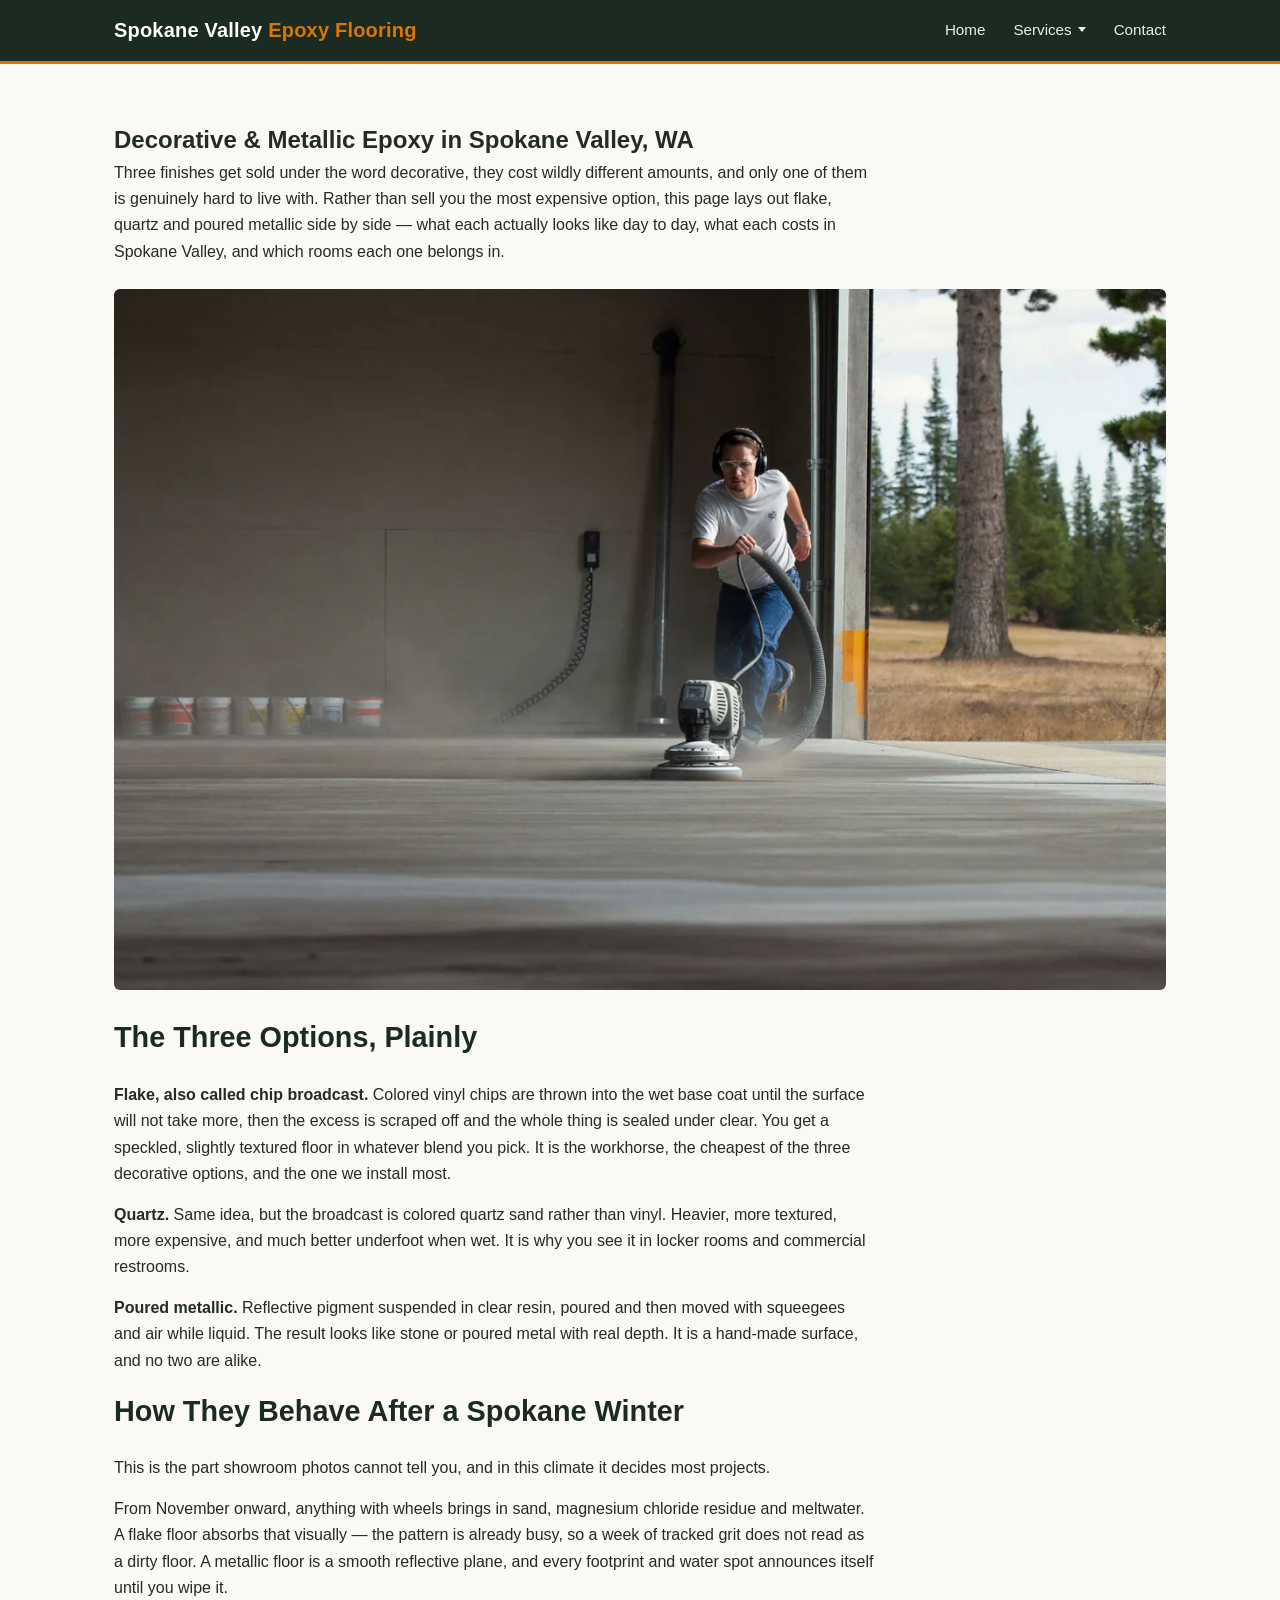
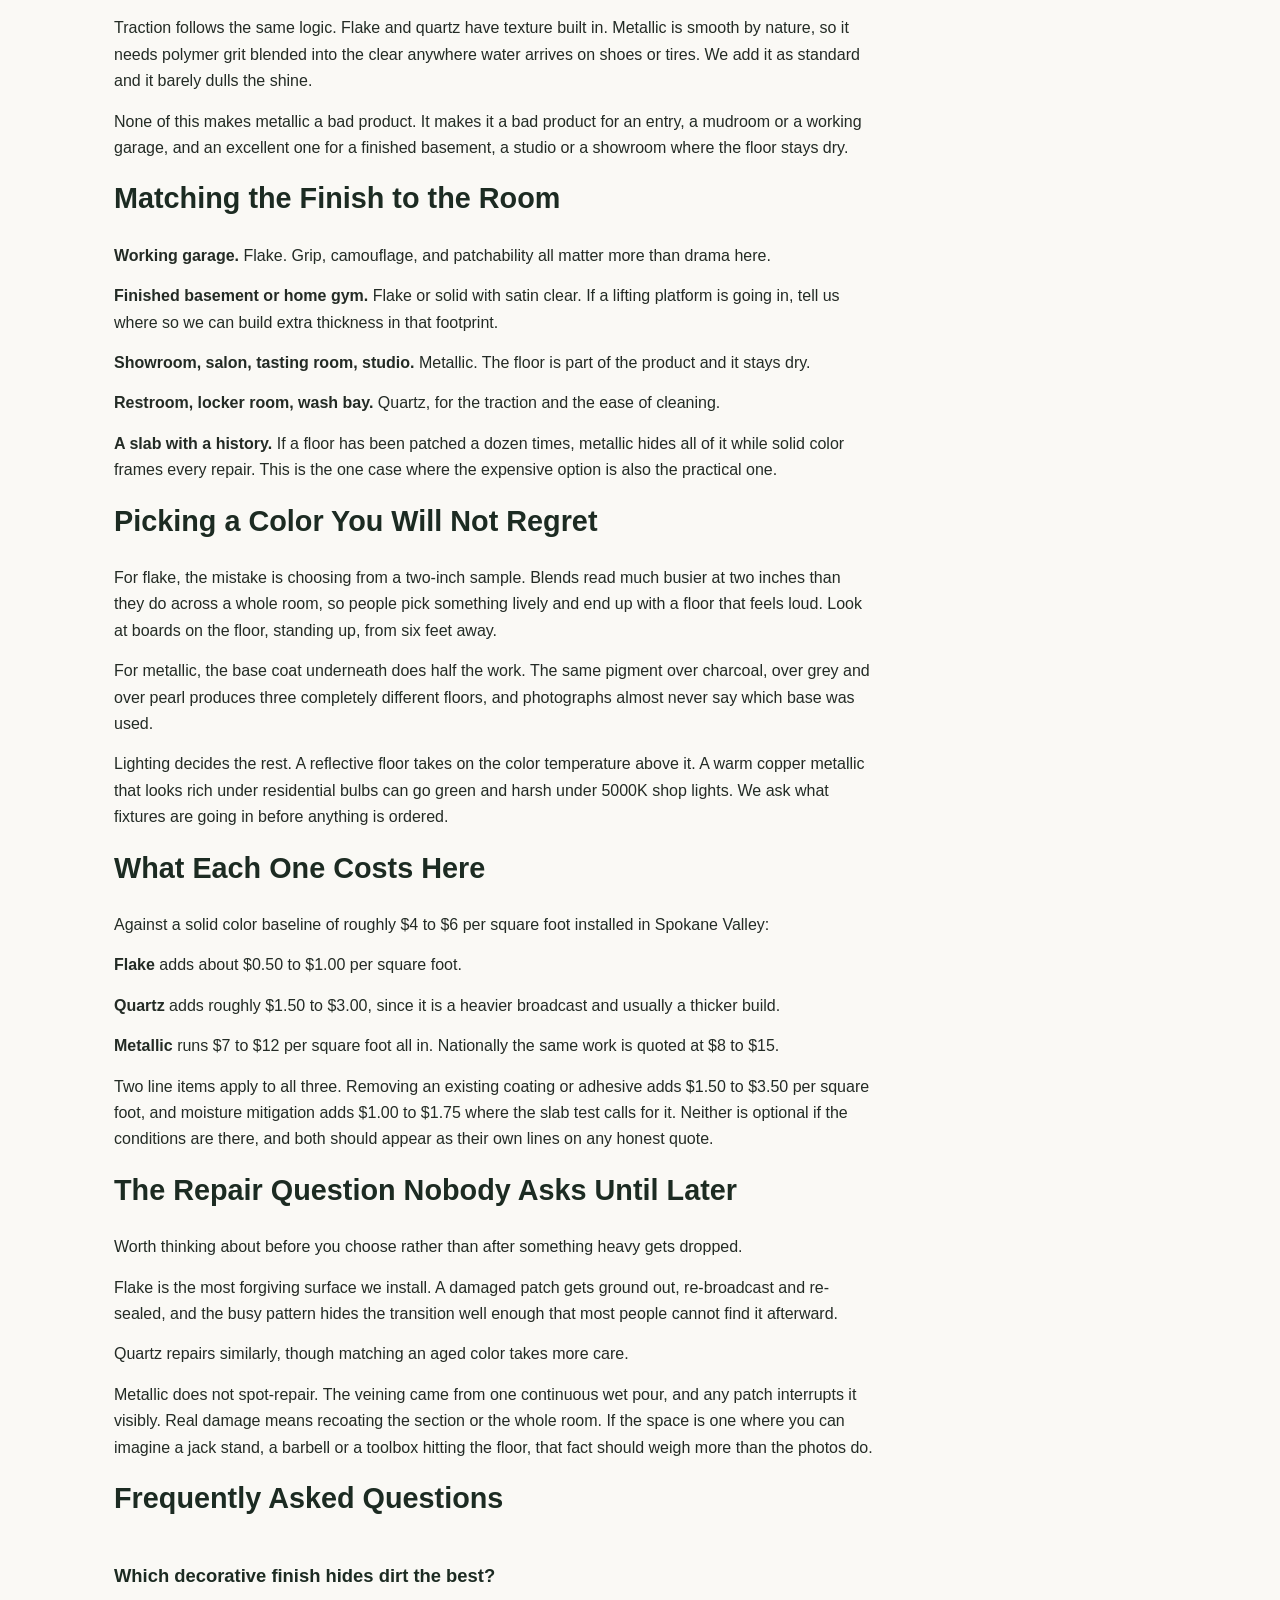
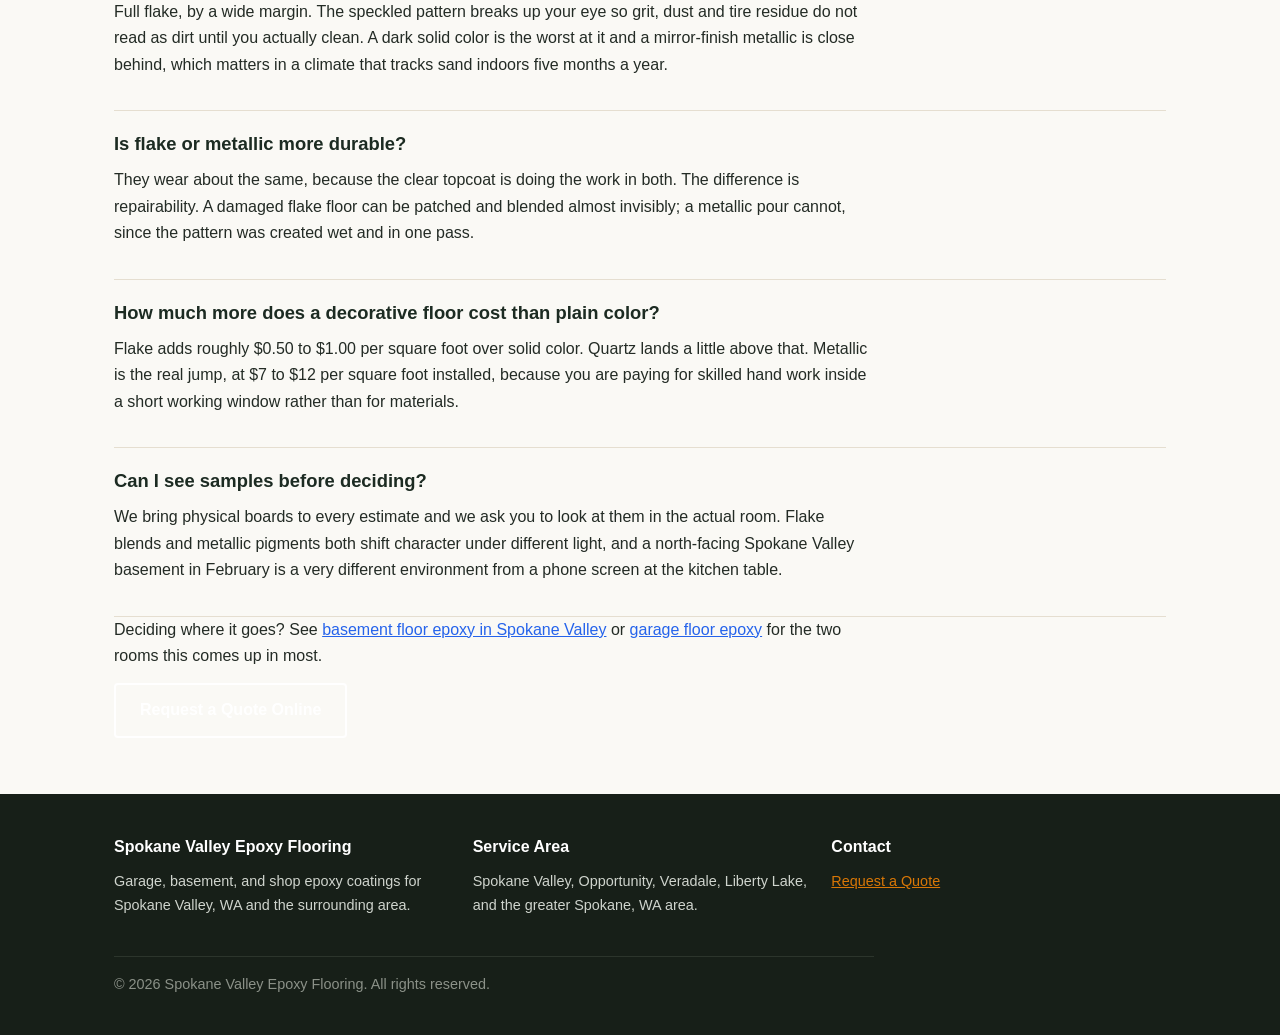
<file: decorative-metallic-epoxy-spokane-valley.html>
<!DOCTYPE html>
<html lang="en">
<head>
  <link rel="canonical" href="https://www.spokanevalleyepoxyflooring.com/decorative-metallic-epoxy-spokane-valley.html">
<meta charset="UTF-8">
<meta name="viewport" content="width=device-width, initial-scale=1.0">
<title>Decorative &amp; Metallic Epoxy in Spokane Valley, WA</title>
<meta name="description" content="Decorative and metallic epoxy in Spokane Valley, WA. Flake, quartz and poured metallic compared honestly by room, budget and upkeep. Contact us.">
<link rel="stylesheet" href="styles.css">
<script type="application/ld+json">
{
  "@context": "https://schema.org",
  "@type": "LocalBusiness",
  "name": "Spokane Valley Epoxy Flooring",
  "address": { "@type": "PostalAddress", "addressLocality": "Spokane Valley", "addressRegion": "WA", "addressCountry": "US" },
  "areaServed": "Spokane Valley, WA",
  "description": "Decorative and metallic epoxy flooring in Spokane Valley, WA",
  "openingHours": "Mo-Fr 08:00-18:00"
}
</script>
<script type="application/ld+json">
{
  "@context": "https://schema.org",
  "@type": "FAQPage",
  "mainEntity": [
    {
      "@type": "Question",
      "name": "Which decorative finish hides dirt the best?",
      "acceptedAnswer": { "@type": "Answer", "text": "Full flake, by a wide margin. The speckled pattern breaks up your eye so grit, dust and tire residue do not read as dirt until you actually clean. A dark solid color is the worst at it and a mirror-finish metallic is close behind, which matters in a climate that tracks sand indoors five months a year." }
    },
    {
      "@type": "Question",
      "name": "Is flake or metallic more durable?",
      "acceptedAnswer": { "@type": "Answer", "text": "They wear about the same, because the clear topcoat is doing the work in both. The difference is repairability. A damaged flake floor can be patched and blended almost invisibly; a metallic pour cannot, since the pattern was created wet and in one pass." }
    },
    {
      "@type": "Question",
      "name": "How much more does a decorative floor cost than plain color?",
      "acceptedAnswer": { "@type": "Answer", "text": "Flake adds roughly $0.50 to $1.00 per square foot over solid color. Quartz lands a little above that. Metallic is the real jump, at $7 to $12 per square foot installed, because you are paying for skilled hand work inside a short working window rather than for materials." }
    },
    {
      "@type": "Question",
      "name": "Can I see samples before deciding?",
      "acceptedAnswer": { "@type": "Answer", "text": "We bring physical boards to every estimate and we ask you to look at them in the actual room. Flake blends and metallic pigments both shift character under different light, and a north-facing Spokane Valley basement in February is a very different environment from a phone screen at the kitchen table." }
    }
  ]
}
</script>
</head>
<body>

<header class="site-header">
  <div class="nav-wrap">
    <a href="/" class="brand">Spokane Valley <span>Epoxy Flooring</span></a>
    <ul class="nav-links">
      <li><a href="/">Home</a></li>
      <li class="has-dropdown">
        <a href="services.html">Services</a>
        <div class="dropdown-menu">
          <ul class="dropdown-menu-list">
            <li><a href="garage-floor-epoxy-spokane-valley.html">Garage Floor Epoxy</a></li>
            <li><a href="basement-floor-epoxy-spokane-valley.html">Basement Floor Epoxy</a></li>
            <li><a href="decorative-metallic-epoxy-spokane-valley.html">Decorative &amp; Metallic Epoxy</a></li>
            <li><a href="commercial-epoxy-flooring-spokane-valley.html">Commercial &amp; Shop Flooring</a></li>
            <li><a href="concrete-polishing-spokane-valley.html">Polished Concrete Floors</a></li>
          </ul>
        </div>
      </li>
      <li><a href="contact.html">Contact</a></li>
    </ul>
    
  </div>
</header>

<section>
  <div class="container">
    <h1>Decorative &amp; Metallic Epoxy in Spokane Valley, WA</h1>
    <p>Three finishes get sold under the word decorative, they cost wildly different amounts, and only one of them is genuinely hard to live with. Rather than sell you the most expensive option, this page lays out flake, quartz and poured metallic side by side &mdash; what each actually looks like day to day, what each costs in Spokane Valley, and which rooms each one belongs in.</p>

    <img src="epoxy-floor-installation-spokane-valley.webp" alt="decorative and metallic epoxy flooring in Spokane Valley" class="inline-image">

    <h2>The Three Options, Plainly</h2>
    <p><strong>Flake, also called chip broadcast.</strong> Colored vinyl chips are thrown into the wet base coat until the surface will not take more, then the excess is scraped off and the whole thing is sealed under clear. You get a speckled, slightly textured floor in whatever blend you pick. It is the workhorse, the cheapest of the three decorative options, and the one we install most.</p>
    <p><strong>Quartz.</strong> Same idea, but the broadcast is colored quartz sand rather than vinyl. Heavier, more textured, more expensive, and much better underfoot when wet. It is why you see it in locker rooms and commercial restrooms.</p>
    <p><strong>Poured metallic.</strong> Reflective pigment suspended in clear resin, poured and then moved with squeegees and air while liquid. The result looks like stone or poured metal with real depth. It is a hand-made surface, and no two are alike.</p>

    <h2>How They Behave After a Spokane Winter</h2>
    <p>This is the part showroom photos cannot tell you, and in this climate it decides most projects.</p>
    <p>From November onward, anything with wheels brings in sand, magnesium chloride residue and meltwater. A flake floor absorbs that visually &mdash; the pattern is already busy, so a week of tracked grit does not read as a dirty floor. A metallic floor is a smooth reflective plane, and every footprint and water spot announces itself until you wipe it.</p>
    <p>Traction follows the same logic. Flake and quartz have texture built in. Metallic is smooth by nature, so it needs polymer grit blended into the clear anywhere water arrives on shoes or tires. We add it as standard and it barely dulls the shine.</p>
    <p>None of this makes metallic a bad product. It makes it a bad product for an entry, a mudroom or a working garage, and an excellent one for a finished basement, a studio or a showroom where the floor stays dry.</p>

    <h2>Matching the Finish to the Room</h2>
    <p><strong>Working garage.</strong> Flake. Grip, camouflage, and patchability all matter more than drama here.</p>
    <p><strong>Finished basement or home gym.</strong> Flake or solid with satin clear. If a lifting platform is going in, tell us where so we can build extra thickness in that footprint.</p>
    <p><strong>Showroom, salon, tasting room, studio.</strong> Metallic. The floor is part of the product and it stays dry.</p>
    <p><strong>Restroom, locker room, wash bay.</strong> Quartz, for the traction and the ease of cleaning.</p>
    <p><strong>A slab with a history.</strong> If a floor has been patched a dozen times, metallic hides all of it while solid color frames every repair. This is the one case where the expensive option is also the practical one.</p>

    <h2>Picking a Color You Will Not Regret</h2>
    <p>For flake, the mistake is choosing from a two-inch sample. Blends read much busier at two inches than they do across a whole room, so people pick something lively and end up with a floor that feels loud. Look at boards on the floor, standing up, from six feet away.</p>
    <p>For metallic, the base coat underneath does half the work. The same pigment over charcoal, over grey and over pearl produces three completely different floors, and photographs almost never say which base was used.</p>
    <p>Lighting decides the rest. A reflective floor takes on the color temperature above it. A warm copper metallic that looks rich under residential bulbs can go green and harsh under 5000K shop lights. We ask what fixtures are going in before anything is ordered.</p>

    <h2>What Each One Costs Here</h2>
    <p>Against a solid color baseline of roughly $4 to $6 per square foot installed in Spokane Valley:</p>
    <p><strong>Flake</strong> adds about $0.50 to $1.00 per square foot.</p>
    <p><strong>Quartz</strong> adds roughly $1.50 to $3.00, since it is a heavier broadcast and usually a thicker build.</p>
    <p><strong>Metallic</strong> runs $7 to $12 per square foot all in. Nationally the same work is quoted at $8 to $15.</p>
    <p>Two line items apply to all three. Removing an existing coating or adhesive adds $1.50 to $3.50 per square foot, and moisture mitigation adds $1.00 to $1.75 where the slab test calls for it. Neither is optional if the conditions are there, and both should appear as their own lines on any honest quote.</p>

    <h2>The Repair Question Nobody Asks Until Later</h2>
    <p>Worth thinking about before you choose rather than after something heavy gets dropped.</p>
    <p>Flake is the most forgiving surface we install. A damaged patch gets ground out, re-broadcast and re-sealed, and the busy pattern hides the transition well enough that most people cannot find it afterward.</p>
    <p>Quartz repairs similarly, though matching an aged color takes more care.</p>
    <p>Metallic does not spot-repair. The veining came from one continuous wet pour, and any patch interrupts it visibly. Real damage means recoating the section or the whole room. If the space is one where you can imagine a jack stand, a barbell or a toolbox hitting the floor, that fact should weigh more than the photos do.</p>

    <h2>Frequently Asked Questions</h2>

    <div class="faq-item">
      <h3>Which decorative finish hides dirt the best?</h3>
      <p>Full flake, by a wide margin. The speckled pattern breaks up your eye so grit, dust and tire residue do not read as dirt until you actually clean. A dark solid color is the worst at it and a mirror-finish metallic is close behind, which matters in a climate that tracks sand indoors five months a year.</p>
    </div>

    <div class="faq-item">
      <h3>Is flake or metallic more durable?</h3>
      <p>They wear about the same, because the clear topcoat is doing the work in both. The difference is repairability. A damaged flake floor can be patched and blended almost invisibly; a metallic pour cannot, since the pattern was created wet and in one pass.</p>
    </div>

    <div class="faq-item">
      <h3>How much more does a decorative floor cost than plain color?</h3>
      <p>Flake adds roughly $0.50 to $1.00 per square foot over solid color. Quartz lands a little above that. Metallic is the real jump, at $7 to $12 per square foot installed, because you are paying for skilled hand work inside a short working window rather than for materials.</p>
    </div>

    <div class="faq-item">
      <h3>Can I see samples before deciding?</h3>
      <p>We bring physical boards to every estimate and we ask you to look at them in the actual room. Flake blends and metallic pigments both shift character under different light, and a north-facing Spokane Valley basement in February is a very different environment from a phone screen at the kitchen table.</p>
    </div>

    <p>Deciding where it goes? See <a href="basement-floor-epoxy-spokane-valley.html">basement floor epoxy in Spokane Valley</a> or <a href="garage-floor-epoxy-spokane-valley.html">garage floor epoxy</a> for the two rooms this comes up in most.</p>

    <div class="hero-ctas">
      
      <a href="contact.html" class="btn-secondary">Request a Quote Online</a>
    </div>
  </div>
</section>

<footer>
  <div class="container">
    <div class="foot-grid">
      <div>
        <h3>Spokane Valley Epoxy Flooring</h3>
        <p>Garage, basement, and shop epoxy coatings for Spokane Valley, WA and the surrounding area.</p>
      </div>
      <div>
        <h3>Service Area</h3>
        <p>Spokane Valley, Opportunity, Veradale, Liberty Lake, and the greater Spokane, WA area.</p>
      </div>
      <div>
        <h3>Contact</h3>
                <p><a href="contact.html">Request a Quote</a></p>
      </div>
    </div>
    <p class="copyright">&copy; 2026 Spokane Valley Epoxy Flooring. All rights reserved.</p>
  </div>
</footer>

</body>
</html>
</file>
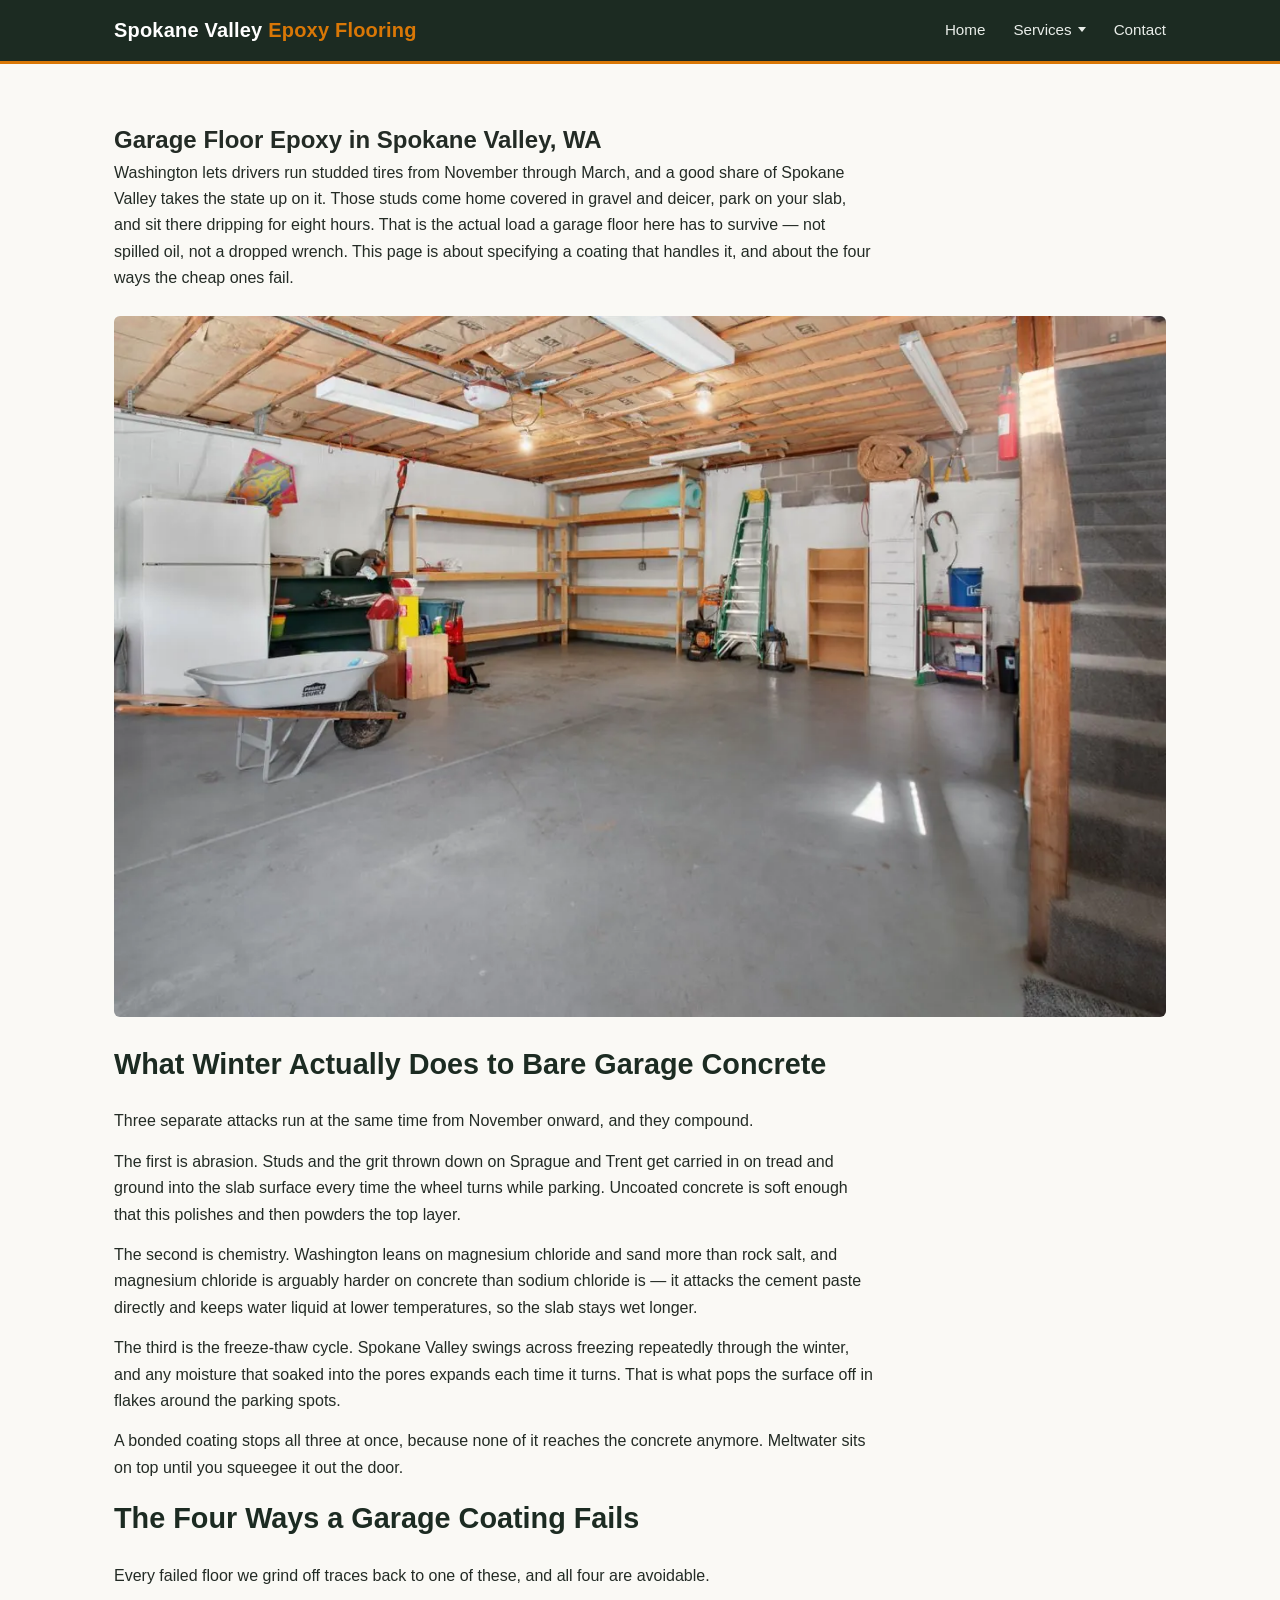
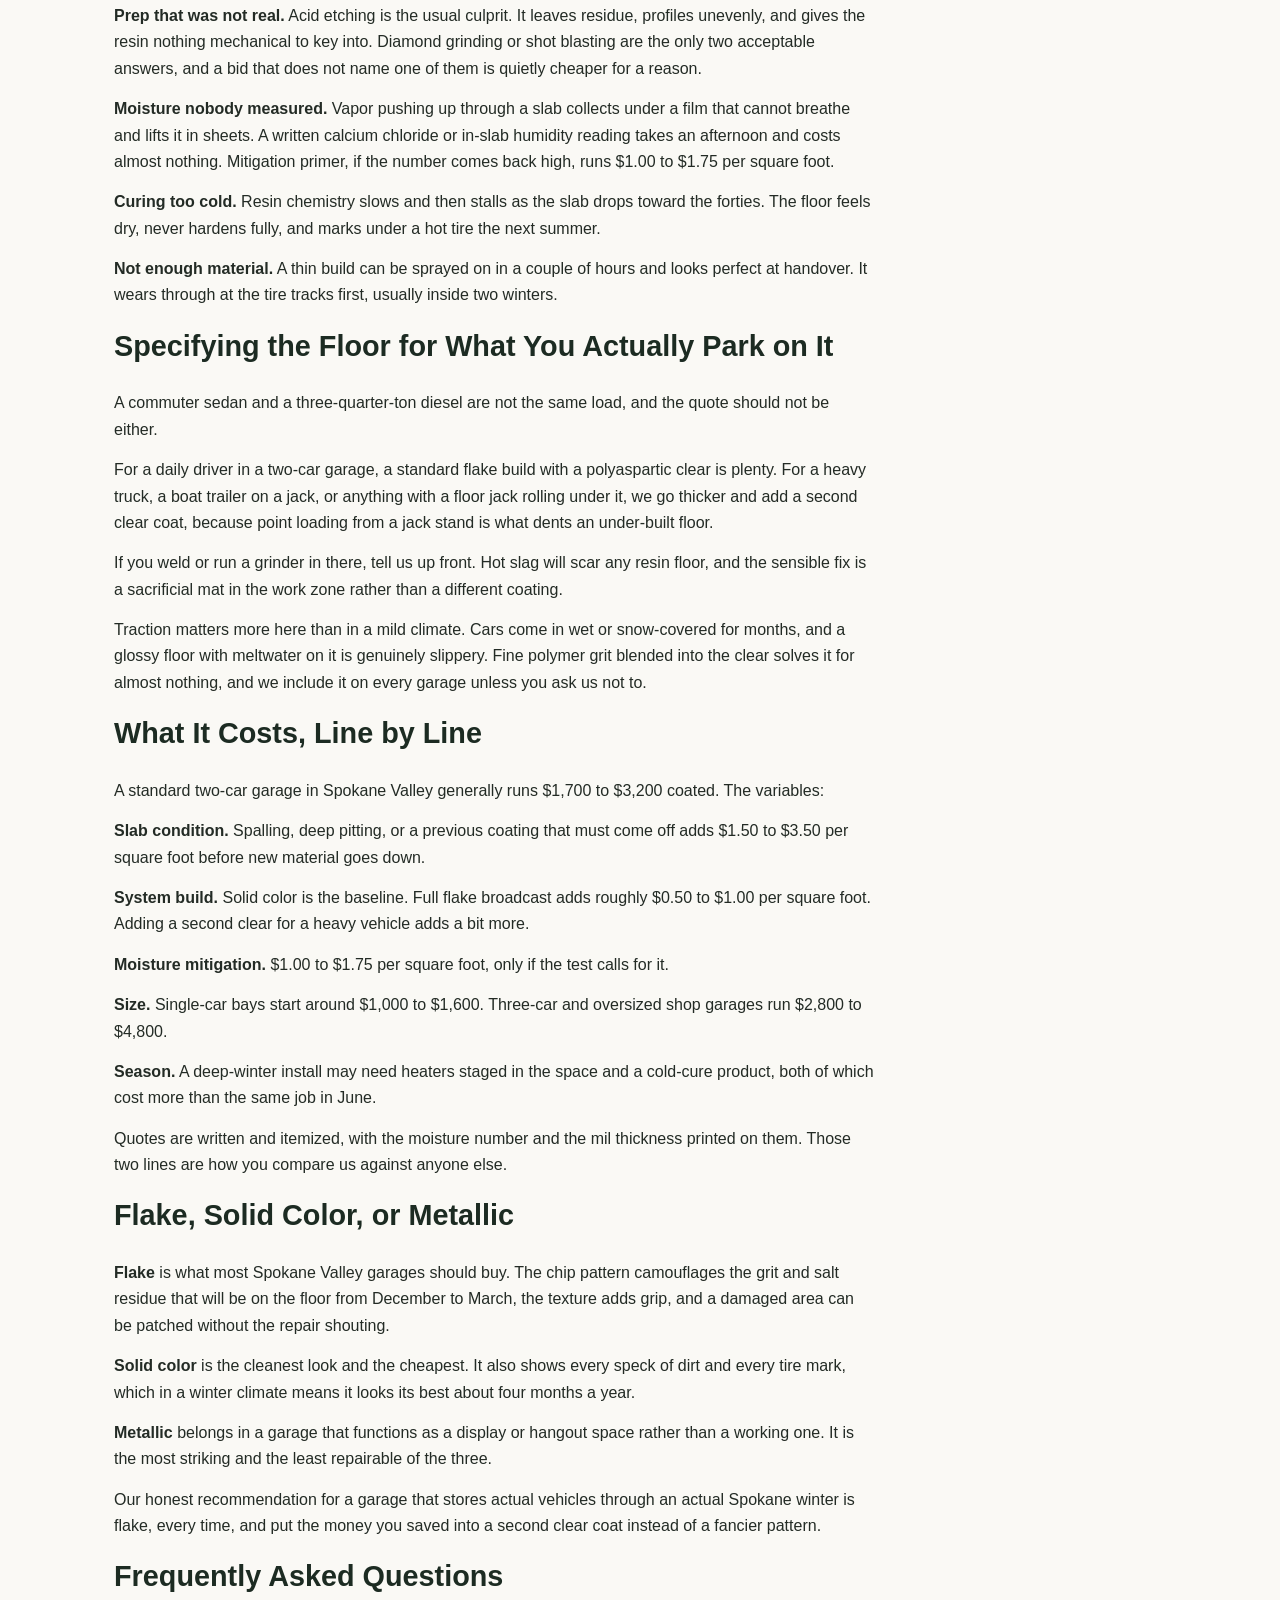
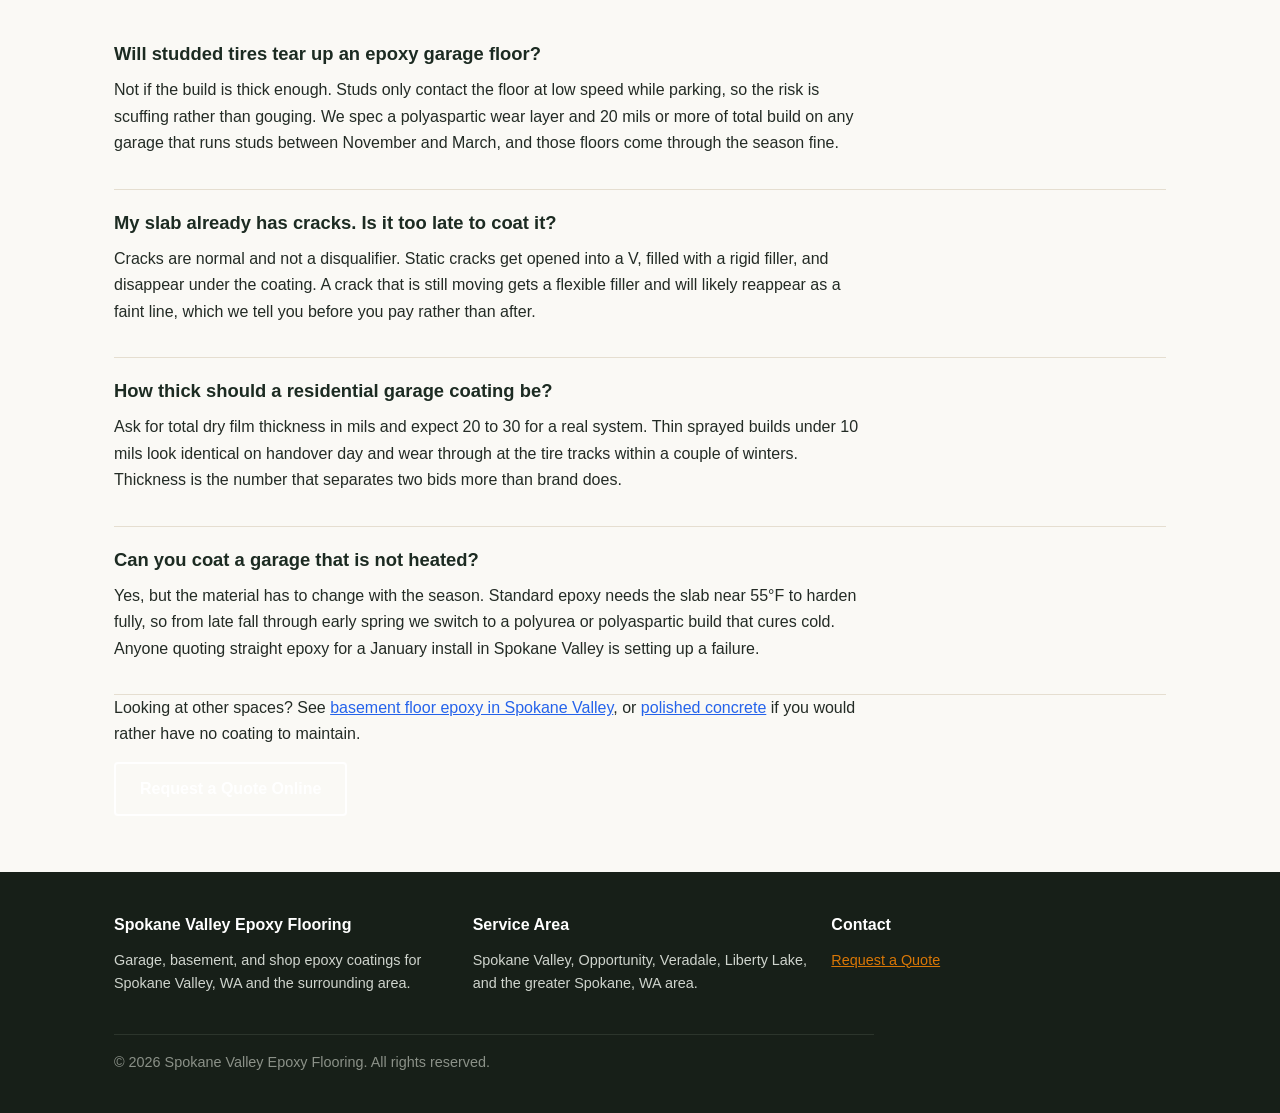
<file: garage-floor-epoxy-spokane-valley.html>
<!DOCTYPE html>
<html lang="en">
<head>
  <link rel="canonical" href="https://www.spokanevalleyepoxyflooring.com/garage-floor-epoxy-spokane-valley.html">
<meta charset="UTF-8">
<meta name="viewport" content="width=device-width, initial-scale=1.0">
<title>Garage Floor Epoxy in Spokane Valley, WA</title>
<meta name="description" content="Garage floor epoxy in Spokane Valley, WA. Built for studded tires, deicer and freeze-thaw. Written mil thickness on every quote. Contact us.">
<link rel="stylesheet" href="styles.css">
<script type="application/ld+json">
{
  "@context": "https://schema.org",
  "@type": "LocalBusiness",
  "name": "Spokane Valley Epoxy Flooring",
  "address": { "@type": "PostalAddress", "addressLocality": "Spokane Valley", "addressRegion": "WA", "addressCountry": "US" },
  "areaServed": "Spokane Valley, WA",
  "description": "Garage floor epoxy in Spokane Valley, WA",
  "openingHours": "Mo-Fr 08:00-18:00"
}
</script>
<script type="application/ld+json">
{
  "@context": "https://schema.org",
  "@type": "FAQPage",
  "mainEntity": [
    {
      "@type": "Question",
      "name": "Will studded tires tear up an epoxy garage floor?",
      "acceptedAnswer": { "@type": "Answer", "text": "Not if the build is thick enough. Studs only contact the floor at low speed while parking, so the risk is scuffing rather than gouging. We spec a polyaspartic wear layer and 20 mils or more of total build on any garage that runs studs between November and March, and those floors come through the season fine." }
    },
    {
      "@type": "Question",
      "name": "My slab already has cracks. Is it too late to coat it?",
      "acceptedAnswer": { "@type": "Answer", "text": "Cracks are normal and not a disqualifier. Static cracks get opened into a V, filled with a rigid filler, and disappear under the coating. A crack that is still moving gets a flexible filler and will likely reappear as a faint line, which we tell you before you pay rather than after." }
    },
    {
      "@type": "Question",
      "name": "How thick should a residential garage coating be?",
      "acceptedAnswer": { "@type": "Answer", "text": "Ask for total dry film thickness in mils and expect 20 to 30 for a real system. Thin sprayed builds under 10 mils look identical on handover day and wear through at the tire tracks within a couple of winters. Thickness is the number that separates two bids more than brand does." }
    },
    {
      "@type": "Question",
      "name": "Can you coat a garage that is not heated?",
      "acceptedAnswer": { "@type": "Answer", "text": "Yes, but the material has to change with the season. Standard epoxy needs the slab near 55 degrees to harden fully, so from late fall through early spring we switch to a polyurea or polyaspartic build that cures cold. Anyone quoting straight epoxy for a January install in Spokane Valley is setting up a failure." }
    }
  ]
}
</script>
</head>
<body>

<header class="site-header">
  <div class="nav-wrap">
    <a href="/" class="brand">Spokane Valley <span>Epoxy Flooring</span></a>
    <ul class="nav-links">
      <li><a href="/">Home</a></li>
      <li class="has-dropdown">
        <a href="services.html">Services</a>
        <div class="dropdown-menu">
          <ul class="dropdown-menu-list">
            <li><a href="garage-floor-epoxy-spokane-valley.html">Garage Floor Epoxy</a></li>
            <li><a href="basement-floor-epoxy-spokane-valley.html">Basement Floor Epoxy</a></li>
            <li><a href="decorative-metallic-epoxy-spokane-valley.html">Decorative &amp; Metallic Epoxy</a></li>
            <li><a href="commercial-epoxy-flooring-spokane-valley.html">Commercial &amp; Shop Flooring</a></li>
            <li><a href="concrete-polishing-spokane-valley.html">Polished Concrete Floors</a></li>
          </ul>
        </div>
      </li>
      <li><a href="contact.html">Contact</a></li>
    </ul>
    
  </div>
</header>

<section>
  <div class="container">
    <h1>Garage Floor Epoxy in Spokane Valley, WA</h1>
    <p>Washington lets drivers run studded tires from November through March, and a good share of Spokane Valley takes the state up on it. Those studs come home covered in gravel and deicer, park on your slab, and sit there dripping for eight hours. That is the actual load a garage floor here has to survive &mdash; not spilled oil, not a dropped wrench. This page is about specifying a coating that handles it, and about the four ways the cheap ones fail.</p>

    <img src="garage-floor-epoxy-spokane-valley.webp" alt="garage floor epoxy in Spokane Valley" class="inline-image">

    <h2>What Winter Actually Does to Bare Garage Concrete</h2>
    <p>Three separate attacks run at the same time from November onward, and they compound.</p>
    <p>The first is abrasion. Studs and the grit thrown down on Sprague and Trent get carried in on tread and ground into the slab surface every time the wheel turns while parking. Uncoated concrete is soft enough that this polishes and then powders the top layer.</p>
    <p>The second is chemistry. Washington leans on magnesium chloride and sand more than rock salt, and magnesium chloride is arguably harder on concrete than sodium chloride is &mdash; it attacks the cement paste directly and keeps water liquid at lower temperatures, so the slab stays wet longer.</p>
    <p>The third is the freeze-thaw cycle. Spokane Valley swings across freezing repeatedly through the winter, and any moisture that soaked into the pores expands each time it turns. That is what pops the surface off in flakes around the parking spots.</p>
    <p>A bonded coating stops all three at once, because none of it reaches the concrete anymore. Meltwater sits on top until you squeegee it out the door.</p>

    <h2>The Four Ways a Garage Coating Fails</h2>
    <p>Every failed floor we grind off traces back to one of these, and all four are avoidable.</p>
    <p><strong>Prep that was not real.</strong> Acid etching is the usual culprit. It leaves residue, profiles unevenly, and gives the resin nothing mechanical to key into. Diamond grinding or shot blasting are the only two acceptable answers, and a bid that does not name one of them is quietly cheaper for a reason.</p>
    <p><strong>Moisture nobody measured.</strong> Vapor pushing up through a slab collects under a film that cannot breathe and lifts it in sheets. A written calcium chloride or in-slab humidity reading takes an afternoon and costs almost nothing. Mitigation primer, if the number comes back high, runs $1.00 to $1.75 per square foot.</p>
    <p><strong>Curing too cold.</strong> Resin chemistry slows and then stalls as the slab drops toward the forties. The floor feels dry, never hardens fully, and marks under a hot tire the next summer.</p>
    <p><strong>Not enough material.</strong> A thin build can be sprayed on in a couple of hours and looks perfect at handover. It wears through at the tire tracks first, usually inside two winters.</p>

    <h2>Specifying the Floor for What You Actually Park on It</h2>
    <p>A commuter sedan and a three-quarter-ton diesel are not the same load, and the quote should not be either.</p>
    <p>For a daily driver in a two-car garage, a standard flake build with a polyaspartic clear is plenty. For a heavy truck, a boat trailer on a jack, or anything with a floor jack rolling under it, we go thicker and add a second clear coat, because point loading from a jack stand is what dents an under-built floor.</p>
    <p>If you weld or run a grinder in there, tell us up front. Hot slag will scar any resin floor, and the sensible fix is a sacrificial mat in the work zone rather than a different coating.</p>
    <p>Traction matters more here than in a mild climate. Cars come in wet or snow-covered for months, and a glossy floor with meltwater on it is genuinely slippery. Fine polymer grit blended into the clear solves it for almost nothing, and we include it on every garage unless you ask us not to.</p>

    <h2>What It Costs, Line by Line</h2>
    <p>A standard two-car garage in Spokane Valley generally runs $1,700 to $3,200 coated. The variables:</p>
    <p><strong>Slab condition.</strong> Spalling, deep pitting, or a previous coating that must come off adds $1.50 to $3.50 per square foot before new material goes down.</p>
    <p><strong>System build.</strong> Solid color is the baseline. Full flake broadcast adds roughly $0.50 to $1.00 per square foot. Adding a second clear for a heavy vehicle adds a bit more.</p>
    <p><strong>Moisture mitigation.</strong> $1.00 to $1.75 per square foot, only if the test calls for it.</p>
    <p><strong>Size.</strong> Single-car bays start around $1,000 to $1,600. Three-car and oversized shop garages run $2,800 to $4,800.</p>
    <p><strong>Season.</strong> A deep-winter install may need heaters staged in the space and a cold-cure product, both of which cost more than the same job in June.</p>
    <p>Quotes are written and itemized, with the moisture number and the mil thickness printed on them. Those two lines are how you compare us against anyone else.</p>

    <h2>Flake, Solid Color, or Metallic</h2>
    <p><strong>Flake</strong> is what most Spokane Valley garages should buy. The chip pattern camouflages the grit and salt residue that will be on the floor from December to March, the texture adds grip, and a damaged area can be patched without the repair shouting.</p>
    <p><strong>Solid color</strong> is the cleanest look and the cheapest. It also shows every speck of dirt and every tire mark, which in a winter climate means it looks its best about four months a year.</p>
    <p><strong>Metallic</strong> belongs in a garage that functions as a display or hangout space rather than a working one. It is the most striking and the least repairable of the three.</p>
    <p>Our honest recommendation for a garage that stores actual vehicles through an actual Spokane winter is flake, every time, and put the money you saved into a second clear coat instead of a fancier pattern.</p>

    <h2>Frequently Asked Questions</h2>

    <div class="faq-item">
      <h3>Will studded tires tear up an epoxy garage floor?</h3>
      <p>Not if the build is thick enough. Studs only contact the floor at low speed while parking, so the risk is scuffing rather than gouging. We spec a polyaspartic wear layer and 20 mils or more of total build on any garage that runs studs between November and March, and those floors come through the season fine.</p>
    </div>

    <div class="faq-item">
      <h3>My slab already has cracks. Is it too late to coat it?</h3>
      <p>Cracks are normal and not a disqualifier. Static cracks get opened into a V, filled with a rigid filler, and disappear under the coating. A crack that is still moving gets a flexible filler and will likely reappear as a faint line, which we tell you before you pay rather than after.</p>
    </div>

    <div class="faq-item">
      <h3>How thick should a residential garage coating be?</h3>
      <p>Ask for total dry film thickness in mils and expect 20 to 30 for a real system. Thin sprayed builds under 10 mils look identical on handover day and wear through at the tire tracks within a couple of winters. Thickness is the number that separates two bids more than brand does.</p>
    </div>

    <div class="faq-item">
      <h3>Can you coat a garage that is not heated?</h3>
      <p>Yes, but the material has to change with the season. Standard epoxy needs the slab near 55&#176;F to harden fully, so from late fall through early spring we switch to a polyurea or polyaspartic build that cures cold. Anyone quoting straight epoxy for a January install in Spokane Valley is setting up a failure.</p>
    </div>

    <p>Looking at other spaces? See <a href="basement-floor-epoxy-spokane-valley.html">basement floor epoxy in Spokane Valley</a>, or <a href="concrete-polishing-spokane-valley.html">polished concrete</a> if you would rather have no coating to maintain.</p>

    <div class="hero-ctas">
      
      <a href="contact.html" class="btn-secondary">Request a Quote Online</a>
    </div>
  </div>
</section>

<footer>
  <div class="container">
    <div class="foot-grid">
      <div>
        <h3>Spokane Valley Epoxy Flooring</h3>
        <p>Garage, basement, and shop epoxy coatings for Spokane Valley, WA and the surrounding area.</p>
      </div>
      <div>
        <h3>Service Area</h3>
        <p>Spokane Valley, Opportunity, Veradale, Liberty Lake, and the greater Spokane, WA area.</p>
      </div>
      <div>
        <h3>Contact</h3>
                <p><a href="contact.html">Request a Quote</a></p>
      </div>
    </div>
    <p class="copyright">&copy; 2026 Spokane Valley Epoxy Flooring. All rights reserved.</p>
  </div>
</footer>

</body>
</html>
</file>
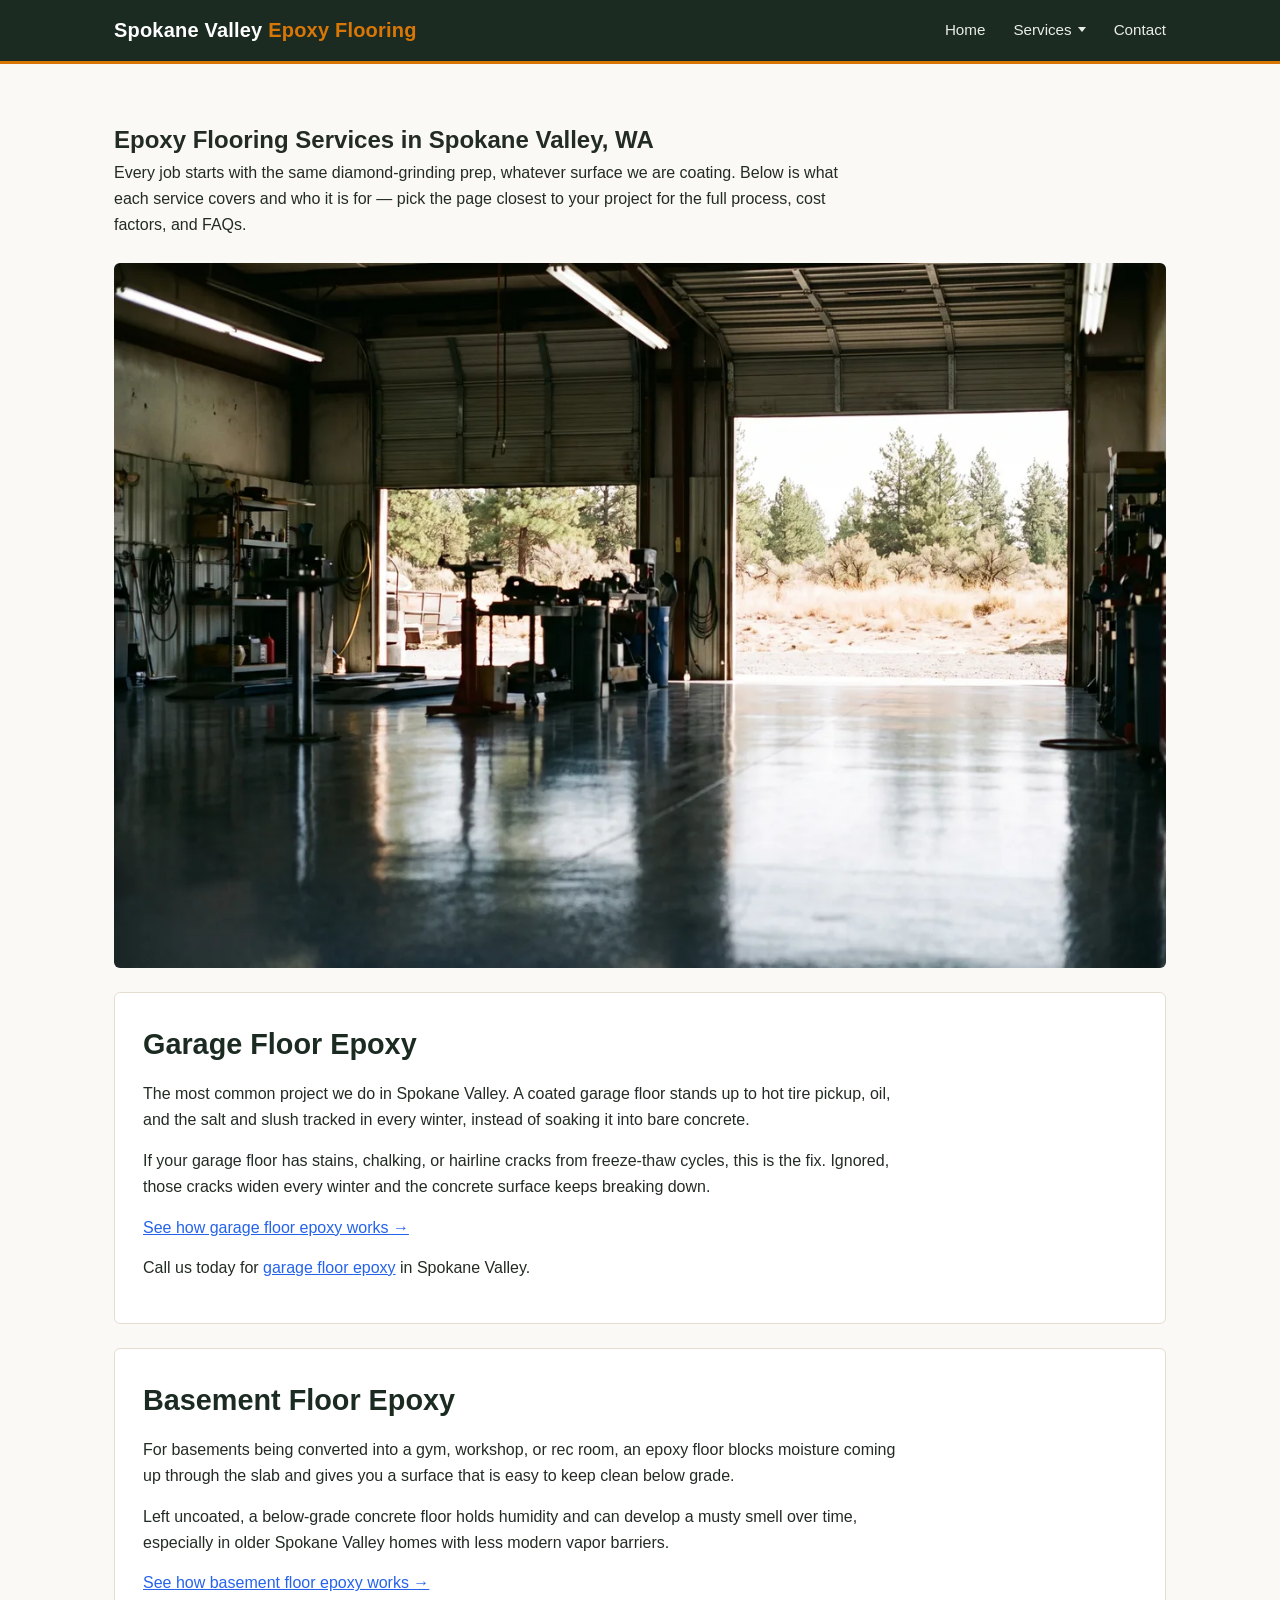
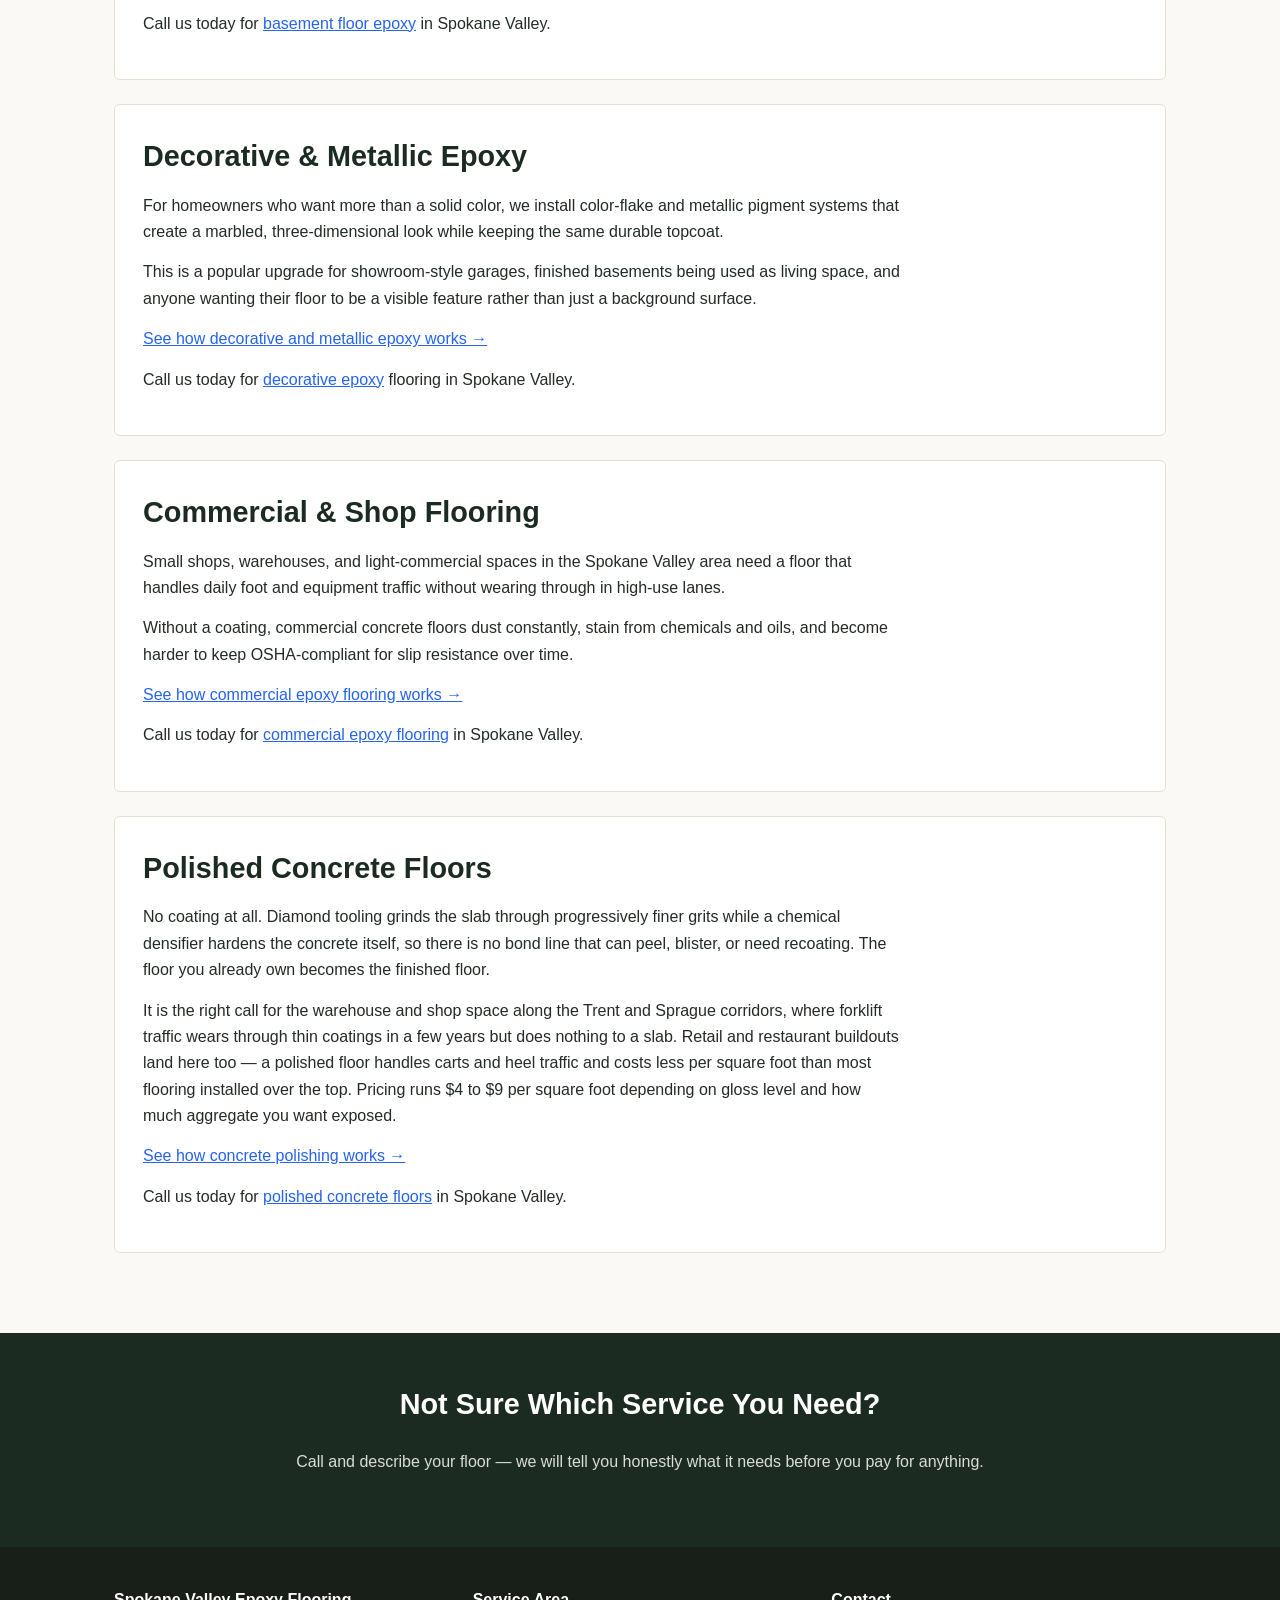
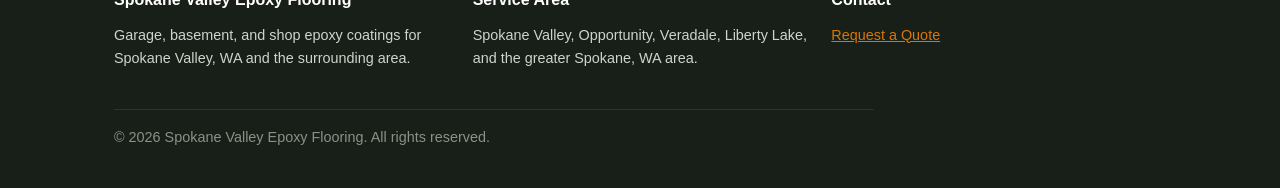
<file: services.html>
<!DOCTYPE html>

<html lang="en">
<head>
<link href="https://www.spokanevalleyepoxyflooring.com/services.html" rel="canonical"/>
<meta charset="utf-8"/>
<meta content="width=device-width, initial-scale=1.0" name="viewport"/>
<title>Epoxy Flooring Services in Spokane Valley, WA</title>
<meta content="Garage, basement, decorative metallic, and commercial epoxy flooring services in Spokane Valley, WA. Contact us for a free estimate." name="description"/>
<link href="styles.css" rel="stylesheet"/>
<script type="application/ld+json">
{
  "@context": "https://schema.org",
  "@type": "LocalBusiness",
  "name": "Spokane Valley Epoxy Flooring",
  "address": { "@type": "PostalAddress", "addressLocality": "Spokane Valley", "addressRegion": "WA", "addressCountry": "US" },
  "areaServed": "Spokane Valley, WA",
  "description": "Epoxy flooring services in Spokane Valley, WA",
  "openingHours": "Mo-Fr 08:00-18:00"
}
</script>
<script type="application/ld+json">
{
  "@context": "https://schema.org",
  "@type": "Service",
  "serviceType": "Epoxy Flooring",
  "areaServed": "Spokane Valley, WA",
  "provider": { "@type": "LocalBusiness", "name": "Spokane Valley Epoxy Flooring" }
}
</script>
</head>
<body>
<header class="site-header">
<div class="nav-wrap">
<a class="brand" href="/">Spokane Valley <span>Epoxy Flooring</span></a>
<ul class="nav-links">
<li><a href="/">Home</a></li>
<li class="has-dropdown">
<a href="services.html">Services</a>
<div class="dropdown-menu">
<ul class="dropdown-menu-list">
<li><a href="garage-floor-epoxy-spokane-valley.html">Garage Floor Epoxy</a></li>
<li><a href="basement-floor-epoxy-spokane-valley.html">Basement Floor Epoxy</a></li>
<li><a href="decorative-metallic-epoxy-spokane-valley.html">Decorative &amp; Metallic Epoxy</a></li>
<li><a href="commercial-epoxy-flooring-spokane-valley.html">Commercial &amp; Shop Flooring</a></li>
            <li><a href="concrete-polishing-spokane-valley.html">Polished Concrete Floors</a></li>
          </ul>
</div>
</li>
<li><a href="contact.html">Contact</a></li>
</ul>

</div>
</header>
<section>
<div class="container">
<h1>Epoxy Flooring Services in Spokane Valley, WA</h1>
<p>Every job starts with the same diamond-grinding prep, whatever surface we are coating. Below is what each service covers and who it is for — pick the page closest to your project for the full process, cost factors, and FAQs.</p>
<img src="commercial-epoxy-flooring-spokane-valley.webp" alt="epoxy flooring services in Spokane Valley" class="inline-image" width="1200" height="805" loading="lazy">
<div class="service-block">
<h2>Garage Floor Epoxy</h2>
<p>The most common project we do in Spokane Valley. A coated garage floor stands up to hot tire pickup, oil, and the salt and slush tracked in every winter, instead of soaking it into bare concrete.</p>
<p>If your garage floor has stains, chalking, or hairline cracks from freeze-thaw cycles, this is the fix. Ignored, those cracks widen every winter and the concrete surface keeps breaking down.</p>
<p><a href="garage-floor-epoxy-spokane-valley.html">See how garage floor epoxy works →</a></p>
<p>Call us today for <a href="garage-floor-epoxy-spokane-valley.html" style="color:#2563eb; text-decoration:underline;">garage floor epoxy</a> in Spokane Valley.</p>
</div>
<div class="service-block">
<h2>Basement Floor Epoxy</h2>
<p>For basements being converted into a gym, workshop, or rec room, an epoxy floor blocks moisture coming up through the slab and gives you a surface that is easy to keep clean below grade.</p>
<p>Left uncoated, a below-grade concrete floor holds humidity and can develop a musty smell over time, especially in older Spokane Valley homes with less modern vapor barriers.</p>
<p><a href="basement-floor-epoxy-spokane-valley.html">See how basement floor epoxy works →</a></p>
<p>Call us today for <a href="basement-floor-epoxy-spokane-valley.html" style="color:#2563eb; text-decoration:underline;">basement floor epoxy</a> in Spokane Valley.</p>
</div>
<div class="service-block">
<h2>Decorative &amp; Metallic Epoxy</h2>
<p>For homeowners who want more than a solid color, we install color-flake and metallic pigment systems that create a marbled, three-dimensional look while keeping the same durable topcoat.</p>
<p>This is a popular upgrade for showroom-style garages, finished basements being used as living space, and anyone wanting their floor to be a visible feature rather than just a background surface.</p>
<p><a href="decorative-metallic-epoxy-spokane-valley.html">See how decorative and metallic epoxy works →</a></p>
<p>Call us today for <a href="decorative-metallic-epoxy-spokane-valley.html" style="color:#2563eb; text-decoration:underline;">decorative epoxy</a> flooring in Spokane Valley.</p>
</div>
<div class="service-block">
<h2>Commercial &amp; Shop Flooring</h2>
<p>Small shops, warehouses, and light-commercial spaces in the Spokane Valley area need a floor that handles daily foot and equipment traffic without wearing through in high-use lanes.</p>
<p>Without a coating, commercial concrete floors dust constantly, stain from chemicals and oils, and become harder to keep OSHA-compliant for slip resistance over time.</p>
<p><a href="commercial-epoxy-flooring-spokane-valley.html">See how commercial epoxy flooring works →</a></p>
<p>Call us today for <a href="commercial-epoxy-flooring-spokane-valley.html" style="color:#2563eb; text-decoration:underline;">commercial epoxy flooring</a> in Spokane Valley.</p>
</div>
<div class="service-block">
<h2>Polished Concrete Floors</h2>
<p>No coating at all. Diamond tooling grinds the slab through progressively finer grits while a chemical densifier hardens the concrete itself, so there is no bond line that can peel, blister, or need recoating. The floor you already own becomes the finished floor.</p>
<p>It is the right call for the warehouse and shop space along the Trent and Sprague corridors, where forklift traffic wears through thin coatings in a few years but does nothing to a slab. Retail and restaurant buildouts land here too &mdash; a polished floor handles carts and heel traffic and costs less per square foot than most flooring installed over the top. Pricing runs $4 to $9 per square foot depending on gloss level and how much aggregate you want exposed.</p>
<p><a href="concrete-polishing-spokane-valley.html">See how concrete polishing works &rarr;</a></p>
<p>Call us today for <a href="concrete-polishing-spokane-valley.html" style="color:#2563eb; text-decoration:underline;">polished concrete floors</a> in Spokane Valley.</p>
</div>
</div>
</section>
<div class="cta-band">
<h2>Not Sure Which Service You Need?</h2>
<p>Call and describe your floor — we will tell you honestly what it needs before you pay for anything.</p>

</div>
<footer>
<div class="container">
<div class="foot-grid">
<div>
<h3>Spokane Valley Epoxy Flooring</h3>
<p>Garage, basement, and shop epoxy coatings for Spokane Valley, WA and the surrounding area.</p>
</div>
<div>
<h3>Service Area</h3>
<p>Spokane Valley, Opportunity, Veradale, Liberty Lake, and the greater Spokane, WA area.</p>
</div>
<div>
<h3>Contact</h3>
<p><a href="contact.html">Request a Quote</a></p>
</div>
</div>
<p class="copyright">© 2026 Spokane Valley Epoxy Flooring. All rights reserved.</p>
</div>
</footer>
</body>
</html>
</file>
<file: styles.css>
/* Spokane Valley Epoxy Flooring — site styles */

* { margin: 0; padding: 0; box-sizing: border-box; }

body {
  font-family: 'Segoe UI', Roboto, Helvetica, Arial, sans-serif;
  color: #232b25;
  background: #faf9f5;
  line-height: 1.65;
}

img { max-width: 100%; height: auto; display: block; }

a { color: #2563eb; text-decoration: underline; }

.container {
  max-width: 1100px;
  margin: 0 auto;
  padding: 0 24px;
}

/* ---------- Header / Nav ---------- */

header.site-header {
  position: sticky;
  top: 0;
  z-index: 300;
  background: #1c2b22;
  border-bottom: 3px solid #d97706;
}

.nav-wrap {
  display: flex;
  align-items: center;
  justify-content: space-between;
  max-width: 1100px;
  margin: 0 auto;
  padding: 14px 24px;
}

.brand {
  color: #ffffff;
  font-size: 1.25rem;
  font-weight: 700;
  text-decoration: none;
  letter-spacing: 0.2px;
}

.brand span { color: #d97706; }

.nav-links {
  list-style: none;
  display: flex;
  align-items: center;
  gap: 28px;
}

.nav-links a {
  color: #e9ede9;
  text-decoration: none;
  font-size: 0.95rem;
  font-weight: 500;
}

.nav-links a:hover { color: #d97706; }

.nav-links li { position: relative; }

.has-dropdown > a {
  display: inline-flex;
  align-items: center;
  gap: 6px;
}

.has-dropdown > a::after {
  content: "";
  width: 0;
  height: 0;
  border-left: 4px solid transparent;
  border-right: 4px solid transparent;
  border-top: 5px solid currentColor;
}

/* Transparent hit-area bridge: keeps :hover alive while the pointer moves
   from the nav link down into the menu, instead of dropping through a gap. */
.dropdown-menu {
  display: none;
  position: absolute;
  top: 100%;
  left: -20px;
  padding-top: 14px;
  min-width: 270px;
  z-index: 200;
}

.has-dropdown:hover .dropdown-menu,
.has-dropdown:focus-within .dropdown-menu {
  display: block;
}

.dropdown-menu-list {
  list-style: none;
  background: #1c2b22;
  border: 1px solid #33443a;
  border-top: 3px solid #d97706;
  padding: 8px 0;
}

.dropdown-menu-list li + li { border-top: 1px solid #33443a; }

.dropdown-menu-list a {
  display: block;
  padding: 11px 20px;
  color: #e9ede9;
  font-size: 0.9rem;
  font-weight: 500;
  white-space: nowrap;
  text-decoration: none;
}

.dropdown-menu-list a:hover {
  background: #2a3b30;
  color: #ffffff;
}

.nav-cta {
  background: #d97706;
  color: #1c2b22 !important;
  padding: 10px 18px;
  border-radius: 4px;
  font-weight: 700;
  text-decoration: none !important;
}

.nav-cta:hover { background: #c2670a; }

/* ---------- Hero ---------- */

.hero {
  position: relative;
  color: #ffffff;
}

.hero-image {
  width: 100%;
  height: 420px;
  object-fit: cover;
  filter: brightness(0.55);
}

.hero-content {
  position: absolute;
  top: 0;
  left: 0;
  right: 0;
  bottom: 0;
  display: flex;
  flex-direction: column;
  justify-content: center;
  padding: 0 24px;
}

.hero-inner {
  max-width: 1100px;
  margin: 0 auto;
  width: 100%;
}

.hero h1 {
  font-size: 2.4rem;
  max-width: 700px;
  margin-bottom: 16px;
  line-height: 1.2;
}

.hero p {
  font-size: 1.15rem;
  max-width: 600px;
  margin-bottom: 24px;
  color: #f2f2ef;
}

.hero-ctas { display: flex; gap: 14px; flex-wrap: wrap; }

.btn-primary {
  background: #d97706;
  color: #1c2b22;
  padding: 14px 26px;
  border-radius: 4px;
  font-weight: 700;
  text-decoration: none;
  display: inline-block;
}

.btn-primary:hover { background: #c2670a; }

.btn-secondary {
  background: transparent;
  color: #ffffff;
  border: 2px solid #ffffff;
  padding: 12px 24px;
  border-radius: 4px;
  font-weight: 700;
  text-decoration: none;
  display: inline-block;
}

.btn-secondary:hover { background: rgba(255,255,255,0.12); }

/* ---------- Sections ---------- */

section { padding: 56px 0; }

section.alt { background: #f0ece1; }

h2 {
  font-size: 1.8rem;
  color: #1c2b22;
  margin-bottom: 20px;
}

h3 { font-size: 1.15rem; color: #1c2b22; margin-bottom: 8px; }

p { margin-bottom: 14px; max-width: 760px; }

.grid-3 {
  display: grid;
  grid-template-columns: repeat(3, 1fr);
  gap: 24px;
  margin-top: 24px;
}

.grid-2 {
  display: grid;
  grid-template-columns: repeat(2, 1fr);
  gap: 24px;
  margin-top: 24px;
}

.card {
  background: #ffffff;
  border: 1px solid #e5ded0;
  border-top: 3px solid #d97706;
  padding: 22px;
  border-radius: 4px;
}

.card h3 { margin-bottom: 10px; }

.faq-item {
  border-bottom: 1px solid #e5ded0;
  padding: 18px 0;
}

.faq-item h3 { color: #1c2b22; }

.inline-image {
  border-radius: 6px;
  margin: 24px 0;
}

.cta-band {
  background: #1c2b22;
  color: #ffffff;
  text-align: center;
  padding: 48px 24px;
}

.cta-band h2 { color: #ffffff; }
.cta-band p { color: #d9dcd8; margin: 0 auto 24px; }

/* ---------- Service list ---------- */

.service-block {
  background: #ffffff;
  border: 1px solid #e5ded0;
  border-radius: 6px;
  padding: 28px;
  margin-bottom: 24px;
}

.service-block h2 { margin-bottom: 12px; }

/* ---------- Footer ---------- */

footer {
  background: #171f18;
  color: #cfd4cd;
  padding: 40px 0 24px;
  font-size: 0.9rem;
}

footer h3 { color: #ffffff; font-size: 1rem; margin-bottom: 10px; }
footer a { color: #d97706; }
footer .foot-grid {
  display: grid;
  grid-template-columns: repeat(3, 1fr);
  gap: 24px;
  margin-bottom: 24px;
}
footer .copyright {
  border-top: 1px solid #2c352c;
  padding-top: 16px;
  color: #8b9188;
}

/* ---------- Form ---------- */

form.contact-form {
  background: #ffffff;
  border: 1px solid #e5ded0;
  border-radius: 6px;
  padding: 28px;
  max-width: 560px;
}

form.contact-form label {
  display: block;
  font-weight: 600;
  margin-bottom: 6px;
  margin-top: 14px;
  font-size: 0.92rem;
}

form.contact-form input,
form.contact-form textarea,
form.contact-form select {
  width: 100%;
  padding: 10px 12px;
  border: 1px solid #cfc7b4;
  border-radius: 4px;
  font-family: inherit;
  font-size: 0.95rem;
}

form.contact-form button {
  margin-top: 20px;
  background: #d97706;
  color: #1c2b22;
  border: none;
  padding: 14px 26px;
  border-radius: 4px;
  font-weight: 700;
  font-size: 1rem;
  cursor: pointer;
}

form.contact-form button:hover { background: #c2670a; }

/* ---------- Responsive ---------- */

@media (max-width: 860px) {
  .nav-links { display: none; }
  .hero h1 { font-size: 1.8rem; }
  .grid-3, .grid-2, footer .foot-grid { grid-template-columns: 1fr; }
  .hero-image { height: 320px; }
}
</file>
